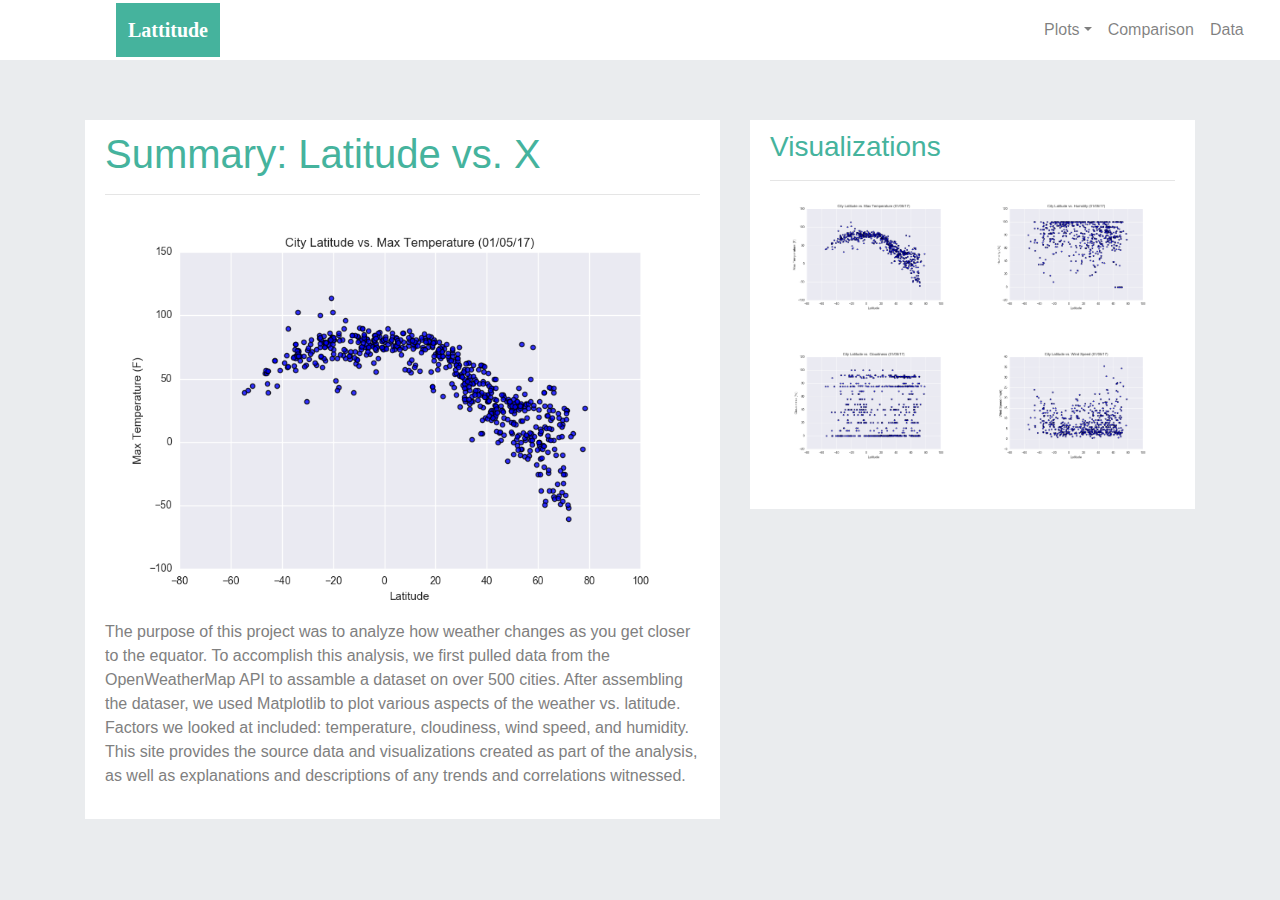
<file: 09-Web/index.html>
<!DOCTYPE html>
<html lang="en">
<head>
    <meta charset="UTF-8">
    <meta name="viewport" content="width=device-width, initial-scale=1.0">
    <meta http-equiv="X-UA-Compatible" content="ie=edge">
    
    <link rel="stylesheet" href="https://stackpath.bootstrapcdn.com/bootstrap/4.3.1/css/bootstrap.min.css" integrity="sha384-ggOyR0iXCbMQv3Xipma34MD+dH/1fQ784/j6cY/iJTQUOhcWr7x9JvoRxT2MZw1T" crossorigin="anonymous">
    <link rel="stylesheet" type="text/css" href="style.css">
    <script src="https://code.jquery.com/jquery-3.3.1.slim.min.js" integrity="sha384-q8i/X+965DzO0rT7abK41JStQIAqVgRVzpbzo5smXKp4YfRvH+8abtTE1Pi6jizo" crossorigin="anonymous"></script>
    <script src="https://cdnjs.cloudflare.com/ajax/libs/popper.js/1.14.7/umd/popper.min.js" integrity="sha384-UO2eT0CpHqdSJQ6hJty5KVphtPhzWj9WO1clHTMGa3JDZwrnQq4sF86dIHNDz0W1" crossorigin="anonymous"></script>
    <script src="https://stackpath.bootstrapcdn.com/bootstrap/4.3.1/js/bootstrap.min.js" integrity="sha384-JjSmVgyd0p3pXB1rRibZUAYoIIy6OrQ6VrjIEaFf/nJGzIxFDsf4x0xIM+B07jRM" crossorigin="anonymous"></script>
    
    <title>Bootstrap Visualization Dashboard</title>
</head>
<body>
    <div class="navigation">
    <nav class="navbar navbar-expand-lg navbar-light">
        <a href="index.html" class="navbar-brand">Lattitude</a>
            <ul class="navbar-nav">
                <li class="nav-item dropdown"></li>
                    <a class="nav-link dropdown-toggle" role="button" data-toggle="dropdown">Plots</a>
                    <div class="dropdown-menu">
                        <a href="max_temperature.html" class="dropdown-item">Max Temperature</a>
                        <a href="humidity.html" class="dropdown-item">Humidity</a>
                        <a href="cloudiness.html" class="dropdown-item">Cloudiness</a>
                        <a href="wind_speed.html" class="dropdown-item">Wind Speed</a>
                    </div>
                <li class="nav-item"><a href="comparision.html" class="nav-link">Comparison</a></li>
                <li class="nav-item"><a href="data.html" class="nav-link">Data</a></li>
            </ul>    
    </nav>
    </div> 

    <div class="container">
            <div class="row">
              <div class="col-lg-7 col-md-12">
                <div class="box">
                  <h1 class="title">Summary: Latitude vs. X</h1>
                  <hr>
                  <img src="Resources/Fig1.png">
                  <p>The purpose of this project was to analyze how weather changes
                     as you get closer to the equator. To accomplish this analysis, we
                     first pulled data from the OpenWeatherMap API to assamble a
                     dataset on over 500 cities.
                     After assembling the dataser, we used Matplotlib to plot various
                     aspects of the weather vs. latitude. Factors we looked at included:
                     temperature, cloudiness, wind speed, and humidity. This site provides the source data and
                     visualizations created as part of the analysis, as well as explanations and descriptions of any
                     trends and correlations witnessed. </p>
                </div>
              </div>
              <div class="col-lg-5 col-md-12">
                
                <div class="box">
                  <h3 class="title">Visualizations</h3>
                  <hr>
                  <div class="container">
                    <div class="row" style="padding-bottom: 30px;">
                      <div class="col-6">
                        <a href="max_temperature.html">
                          <img class="panel" src="Resources/Fig1.png">
                        </a>
                      </div>
                      <div class="col-6">
                        <a href="humidity.html">
                          <img class="panel" src="Resources/Fig2.png">
                        </a>
                      </div>
                    </div>
                    <div class="row" style="padding-bottom: 30px;">
                      <div class="col-6">
                        <a href="cloudiness.html">
                          <img class="panel" src="Resources/Fig3.png">
                        </a>
                      </div>
                      <div class="col-6">
                        <a href="wind_speed.html">
                          <img class="panel" src="Resources/Fig4.png">
                        </a>
                      </div>
                    </div>
                  </div>
                </div>
              </div>
            </div>
          </div>
</body>
</html>
</file>
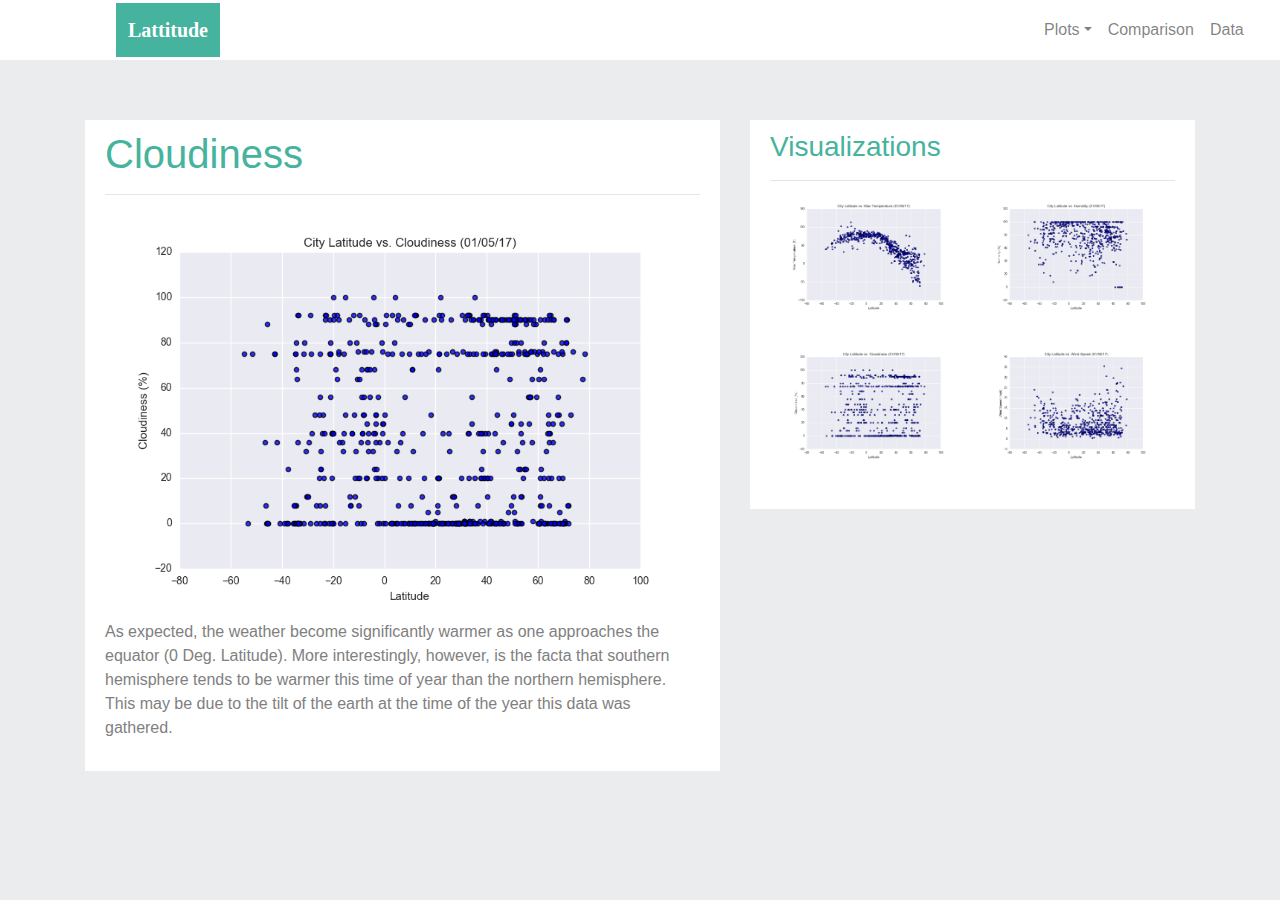
<file: 09-Web/cloudiness.html>
<!DOCTYPE html>
<html lang="en">
<head>
    <meta charset="UTF-8">
    <meta name="viewport" content="width=device-width, initial-scale=1.0">
    <meta http-equiv="X-UA-Compatible" content="ie=edge">
    
    <link rel="stylesheet" href="https://stackpath.bootstrapcdn.com/bootstrap/4.3.1/css/bootstrap.min.css" integrity="sha384-ggOyR0iXCbMQv3Xipma34MD+dH/1fQ784/j6cY/iJTQUOhcWr7x9JvoRxT2MZw1T" crossorigin="anonymous">
    <link rel="stylesheet" type="text/css" href="style.css">
    <script src="https://code.jquery.com/jquery-3.3.1.slim.min.js" integrity="sha384-q8i/X+965DzO0rT7abK41JStQIAqVgRVzpbzo5smXKp4YfRvH+8abtTE1Pi6jizo" crossorigin="anonymous"></script>
    <script src="https://cdnjs.cloudflare.com/ajax/libs/popper.js/1.14.7/umd/popper.min.js" integrity="sha384-UO2eT0CpHqdSJQ6hJty5KVphtPhzWj9WO1clHTMGa3JDZwrnQq4sF86dIHNDz0W1" crossorigin="anonymous"></script>
    <script src="https://stackpath.bootstrapcdn.com/bootstrap/4.3.1/js/bootstrap.min.js" integrity="sha384-JjSmVgyd0p3pXB1rRibZUAYoIIy6OrQ6VrjIEaFf/nJGzIxFDsf4x0xIM+B07jRM" crossorigin="anonymous"></script>
    
    <title>Bootstrap Visualization Dashboard</title>
</head>
<body>
    <div class="navigation">
    <nav class="navbar navbar-expand-lg navbar-light">
        <a href="index.html" class="navbar-brand">Lattitude</a>
            <ul class="navbar-nav">
                <li class="nav-item dropdown"></li>
                    <a class="nav-link dropdown-toggle" role="button" data-toggle="dropdown">Plots</a>
                    <div class="dropdown-menu">
                        <a href="max_temperature.html" class="dropdown-item">Max Temperature</a>
                        <a href="humidity.html" class="dropdown-item">Humidity</a>
                        <a href="cloudiness.html" class="dropdown-item">Cloudiness</a>
                        <a href="wind_speed.html" class="dropdown-item">Wind Speed</a>
                    </div>
                <li class="nav-item"><a href="comparison.html" class="nav-link">Comparison</a></li>
                <li class="nav-item"><a href="data.html" class="nav-link">Data</a></li>
            </ul>    
    </nav>
    </div> 

    <div class="container">
            <div class="row">
              <div class="col-lg-7 col-md-12">
                <div class="box">
                  <h1 class="title">Cloudiness</h1>
                  <hr>
                  <img src="Resources/Fig3.png">
                  <p>As expected, the weather become significantly warmer as one approaches the equator (0 Deg.
                     Latitude). More interestingly, however, is the facta that southern hemisphere tends to be
                     warmer this time of year than the northern hemisphere. This may be due to the tilt of the earth at
                     the time of the year this data was gathered. </p>
                </div>
              </div>
              <div class="col-lg-5 col-md-12">
                
                <div class="box">
                  <h3 class="title">Visualizations</h3>
                  <hr>
                  <div class="container">
                    <div class="row" style="padding-bottom: 30px;">
                      <div class="col-6">
                        <a href="max_temperature.html">
                          <img class="panel" src="Resources/Fig1.png">
                        </a>
                      </div>
                      <div class="col-6">
                        <a href="humidity.html">
                          <img class="panel" src="Resources/Fig2.png">
                        </a>
                      </div>
                    </div>
                    <div class="row" style="padding-bottom: 30px;">
                      <div class="col-6">
                        <a href="cloudiness.html">
                          <img class="panel" src="Resources/Fig3.png">
                        </a>
                      </div>
                      <div class="col-6">
                        <a href="wind_speed.html">
                          <img class="panel" src="Resources/Fig4.png">
                        </a>
                      </div>
                    </div>
                  </div>
                </div>
              </div>
            </div>
          </div>
</body>
</html>
</file>
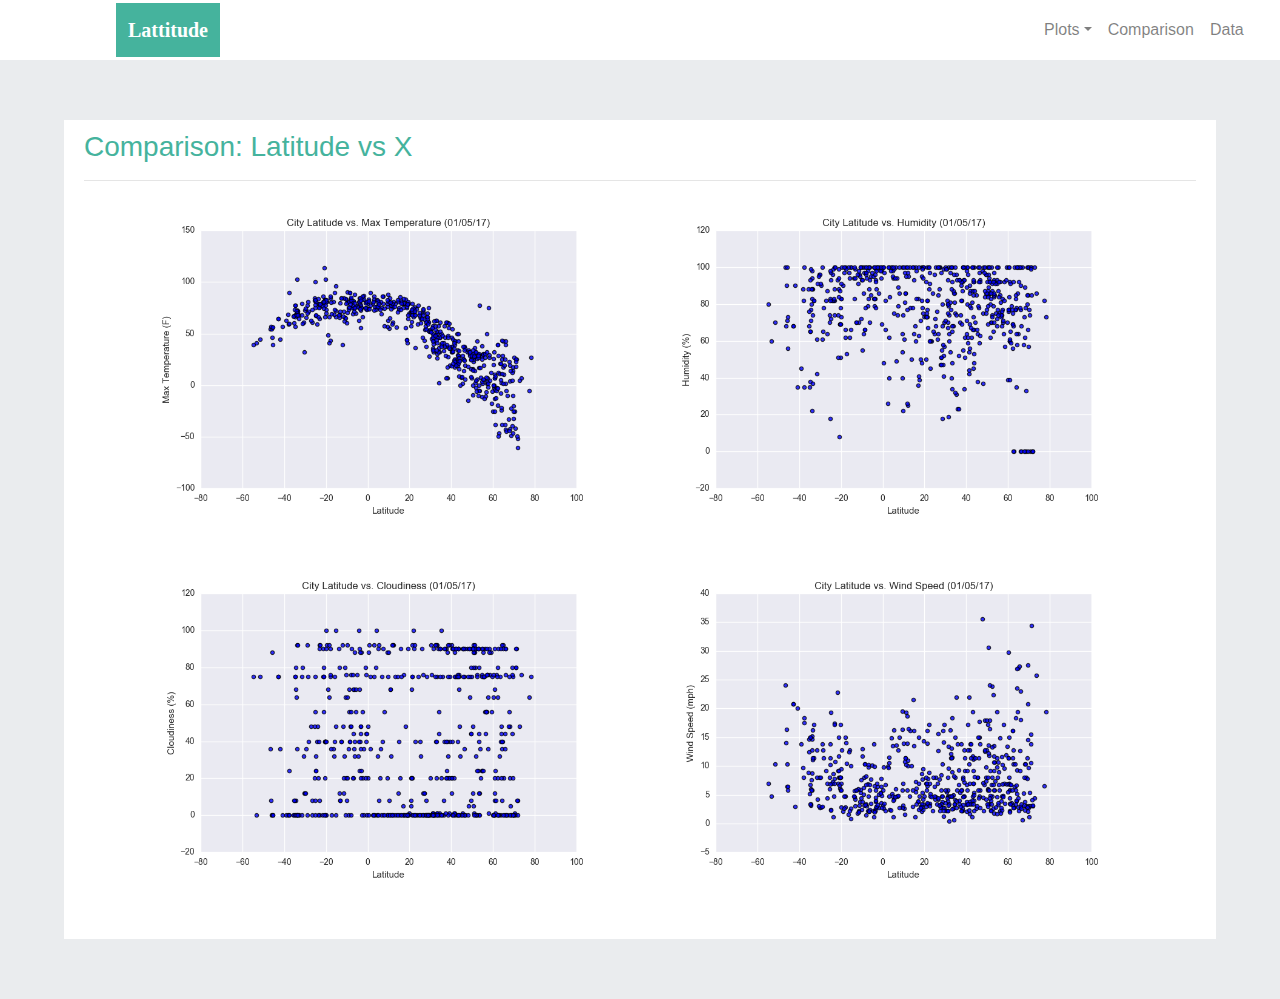
<file: 09-Web/comparision.html>
<!DOCTYPE html>
<html lang="en">
<head>
    <meta charset="UTF-8">
    <meta name="viewport" content="width=device-width, initial-scale=1.0">
    <meta http-equiv="X-UA-Compatible" content="ie=edge">
    
    <link rel="stylesheet" href="https://stackpath.bootstrapcdn.com/bootstrap/4.3.1/css/bootstrap.min.css" integrity="sha384-ggOyR0iXCbMQv3Xipma34MD+dH/1fQ784/j6cY/iJTQUOhcWr7x9JvoRxT2MZw1T" crossorigin="anonymous">
    <link rel="stylesheet" type="text/css" href="style.css">
    <script src="https://code.jquery.com/jquery-3.3.1.slim.min.js" integrity="sha384-q8i/X+965DzO0rT7abK41JStQIAqVgRVzpbzo5smXKp4YfRvH+8abtTE1Pi6jizo" crossorigin="anonymous"></script>
    <script src="https://cdnjs.cloudflare.com/ajax/libs/popper.js/1.14.7/umd/popper.min.js" integrity="sha384-UO2eT0CpHqdSJQ6hJty5KVphtPhzWj9WO1clHTMGa3JDZwrnQq4sF86dIHNDz0W1" crossorigin="anonymous"></script>
    <script src="https://stackpath.bootstrapcdn.com/bootstrap/4.3.1/js/bootstrap.min.js" integrity="sha384-JjSmVgyd0p3pXB1rRibZUAYoIIy6OrQ6VrjIEaFf/nJGzIxFDsf4x0xIM+B07jRM" crossorigin="anonymous"></script>
    
    <title>Bootstrap Visualization Dashboard</title>
</head>
<body>
    <div class="navigation">
    <nav class="navbar navbar-expand-lg navbar-light">
        <a href="index.html" class="navbar-brand">Lattitude</a>
            <ul class="navbar-nav">
                <li class="nav-item dropdown"></li>
                    <a class="nav-link dropdown-toggle" role="button" data-toggle="dropdown">Plots</a>
                    <div class="dropdown-menu">
                        <a href="max_temperature.html" class="dropdown-item">Max Temperature</a>
                        <a href="humidity.html" class="dropdown-item">Humidity</a>
                        <a href="cloudiness.html" class="dropdown-item">Cloudiness</a>
                        <a href="wind_speed.html" class="dropdown-item">Wind Speed</a>
                    </div>
                <li class="nav-item"><a href="comparision.html" class="nav-link">Comparison</a></li>
                <li class="nav-item"><a href="data.html" class="nav-link">Data</a></li>
            </ul>    
    </nav>
    </div> 

    <div class="container1">
        <div class="box">
                  <h3 class="title">Comparison: Latitude vs X</h3>
                  <hr>
                  <div class="container1">
                    <div class="row" style="padding-bottom: 30px;">
                      <div class="col-6">
                        <a href="max_temperature.html">
                          <img class="panel" src="Resources/Fig1.png">
                        </a>
                      </div>
                      <div class="col-6">
                        <a href="humidity.html">
                          <img class="panel" src="Resources/Fig2.png">
                        </a>
                      </div>
                    </div>
                    <div class="row" style="padding-bottom: 30px;">
                      <div class="col-6">
                        <a href="cloudiness.html">
                          <img class="panel" src="Resources/Fig3.png">
                        </a>
                      </div>
                      <div class="col-6">
                        <a href="wind_speed.html">
                          <img class="panel" src="Resources/Fig4.png">
                        </a>
                      </div>
                    </div>
                  </div>
                </div>
              </div>
            </div>
          </div>
        </div>
</body>
</html>
</file>
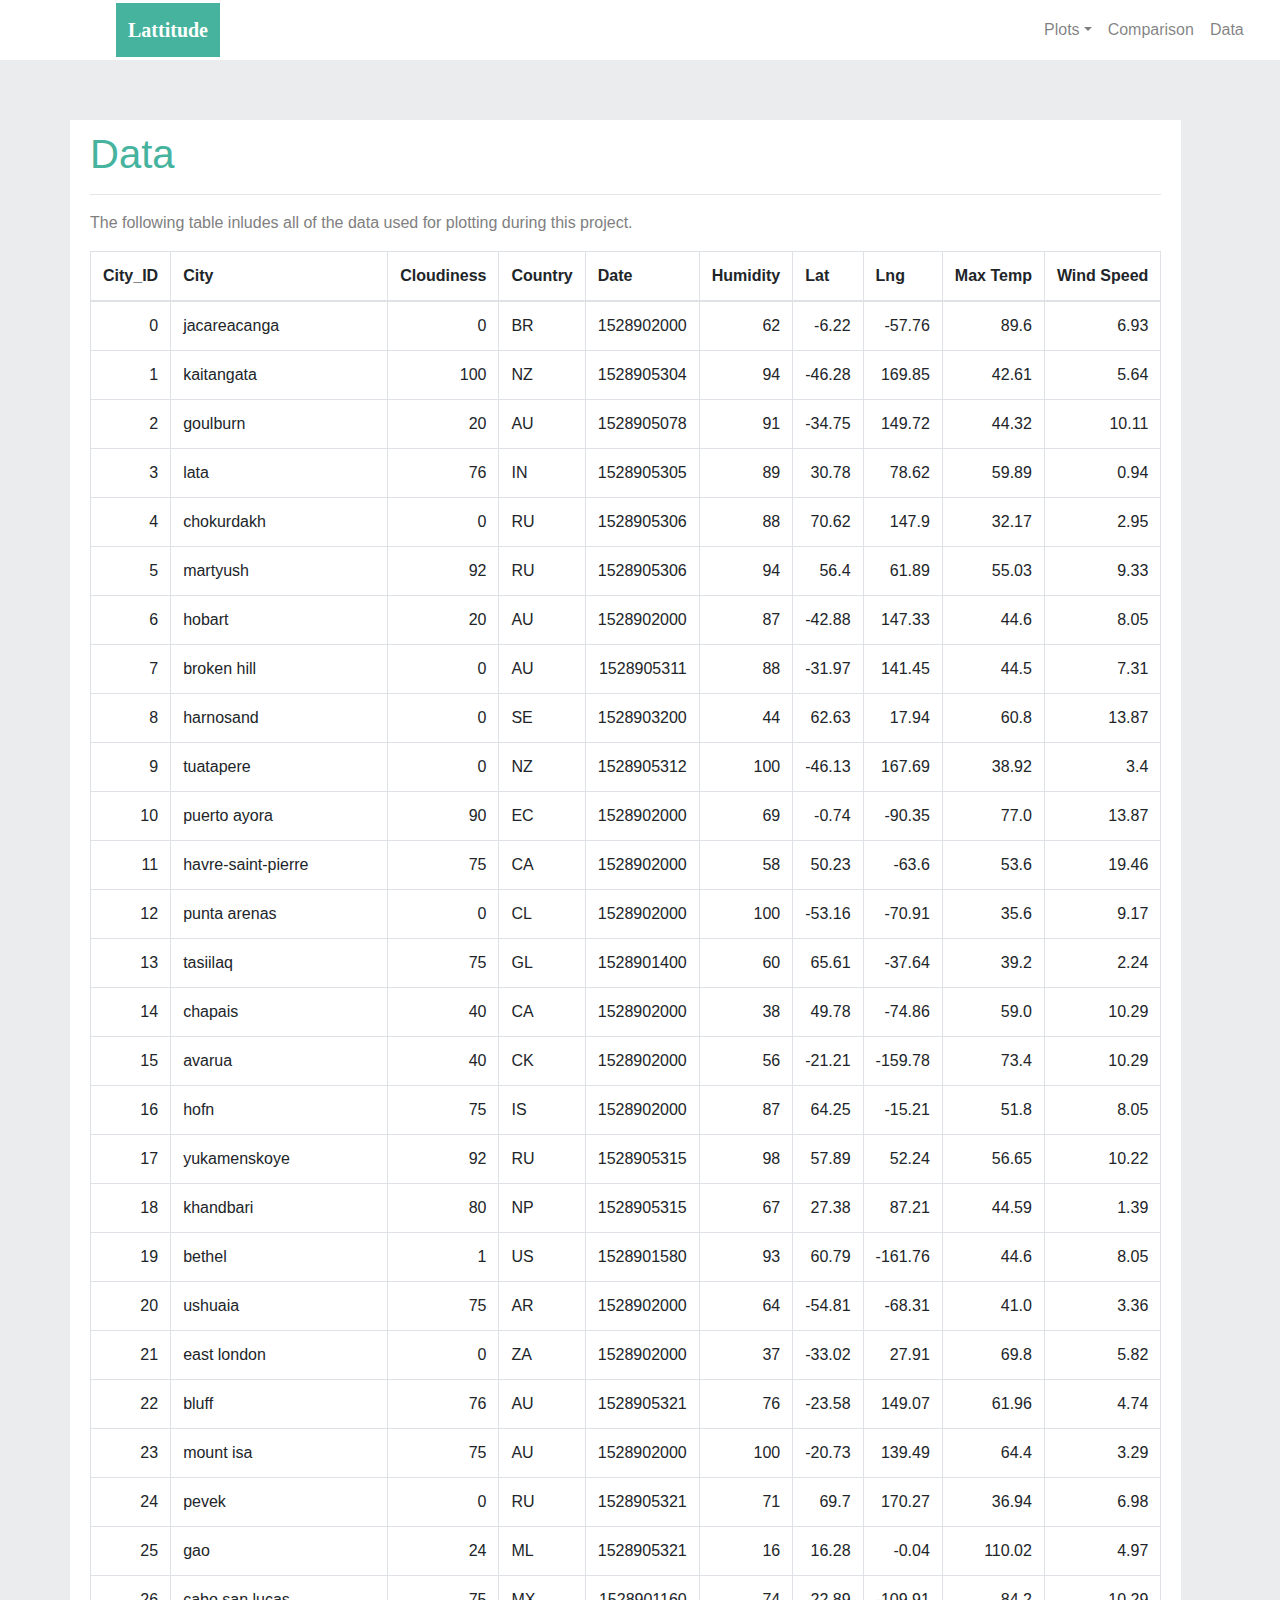
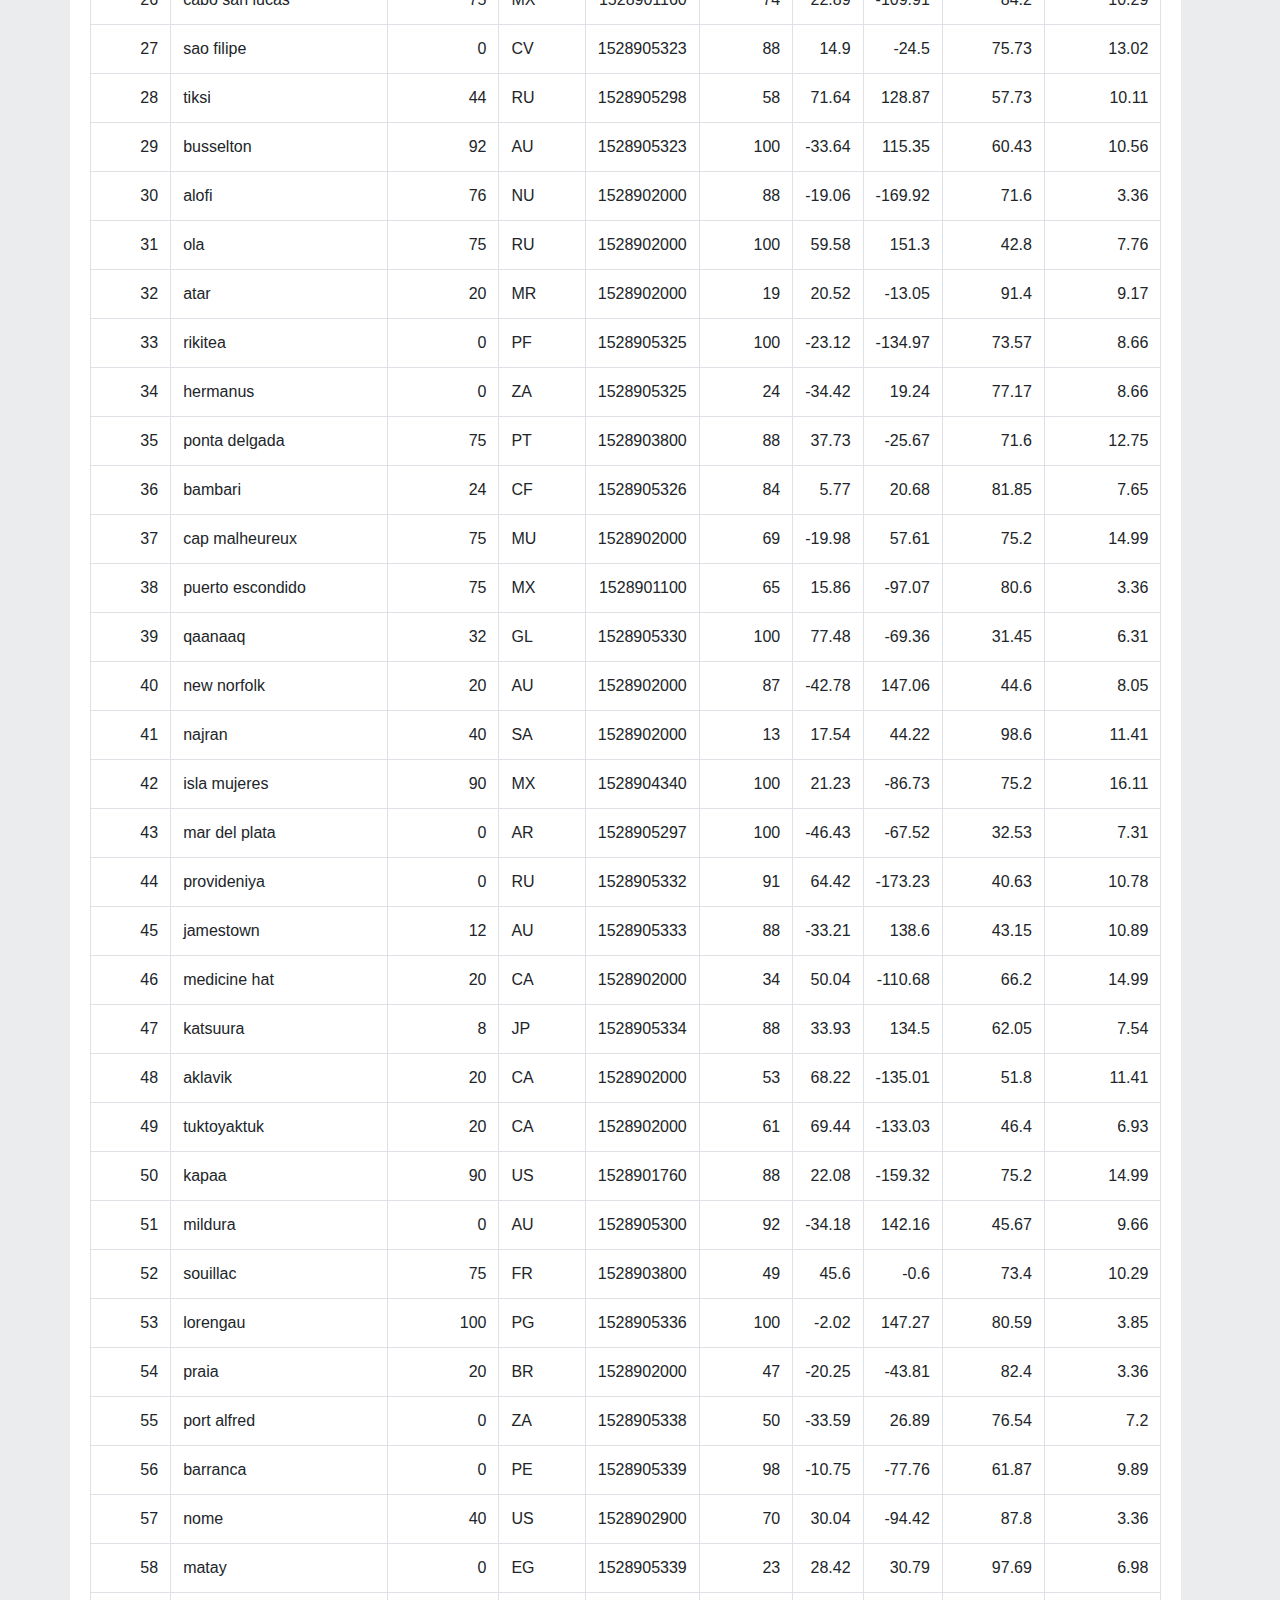
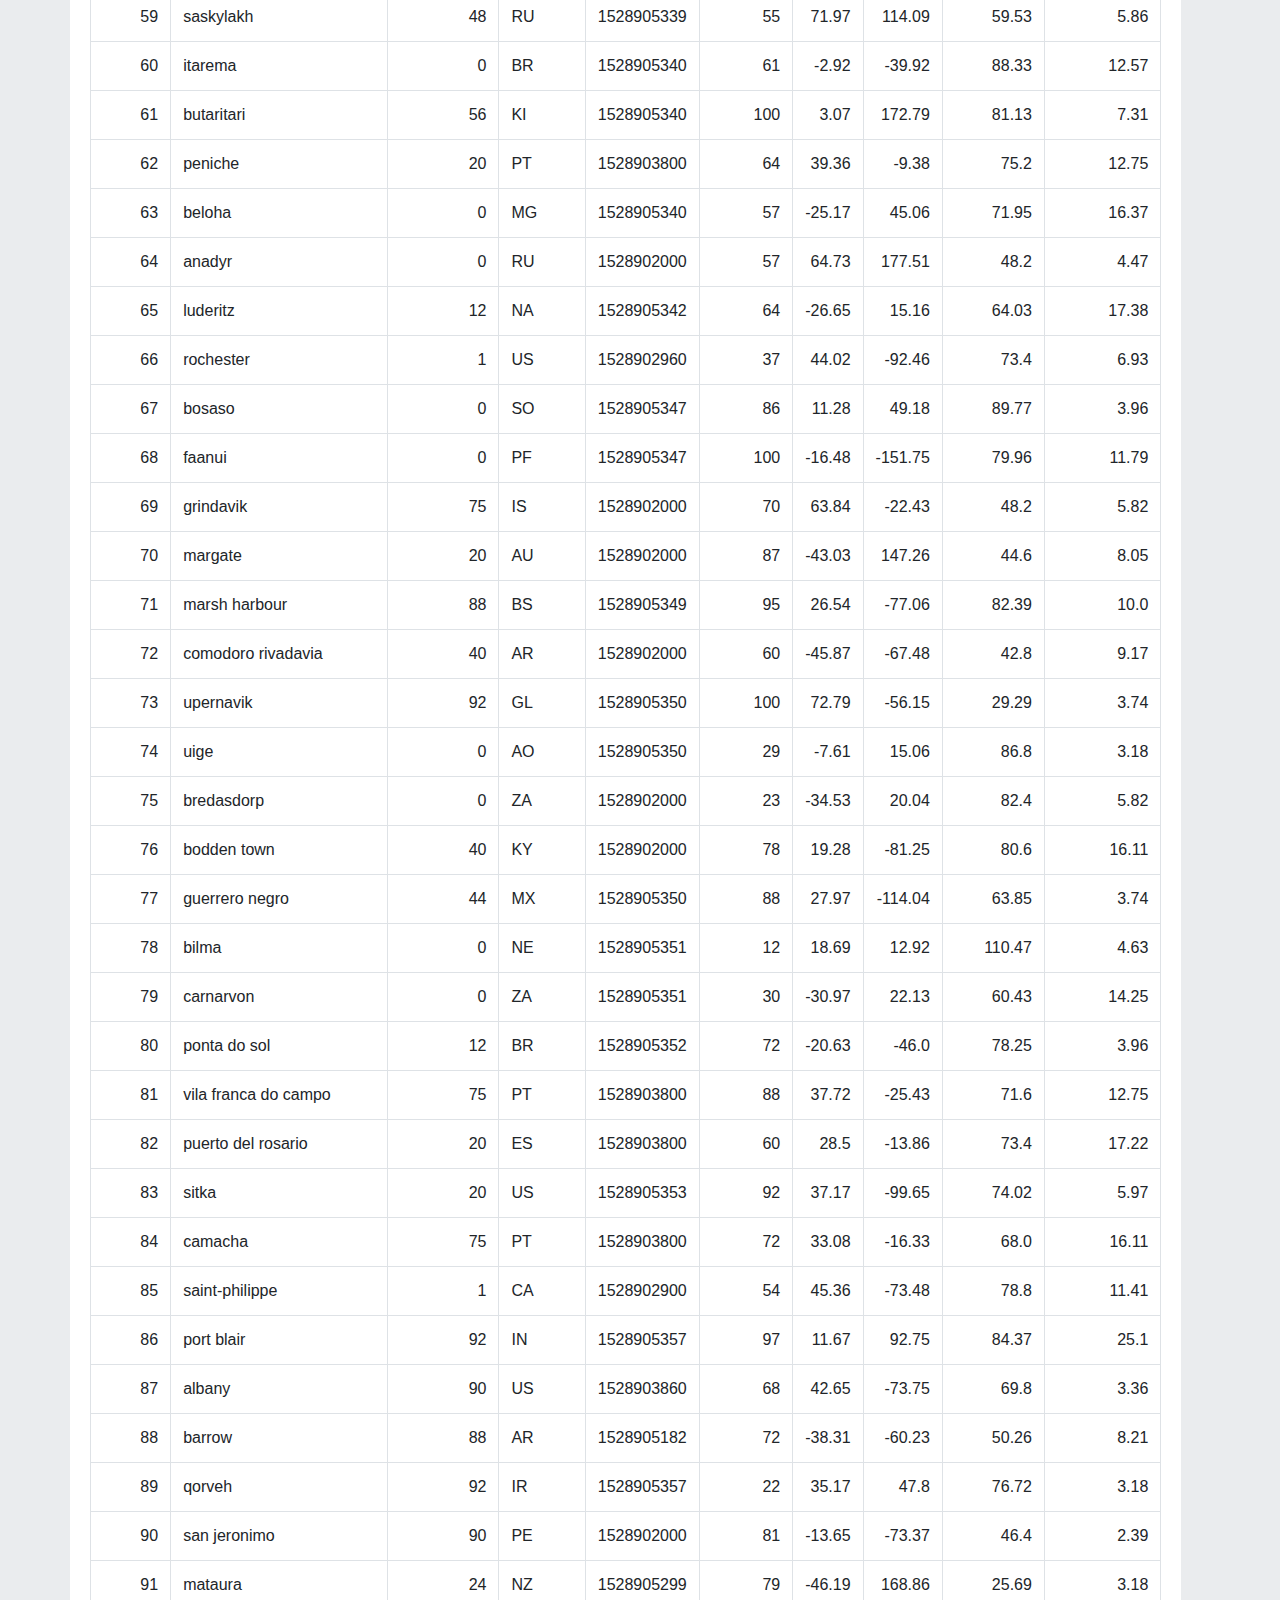
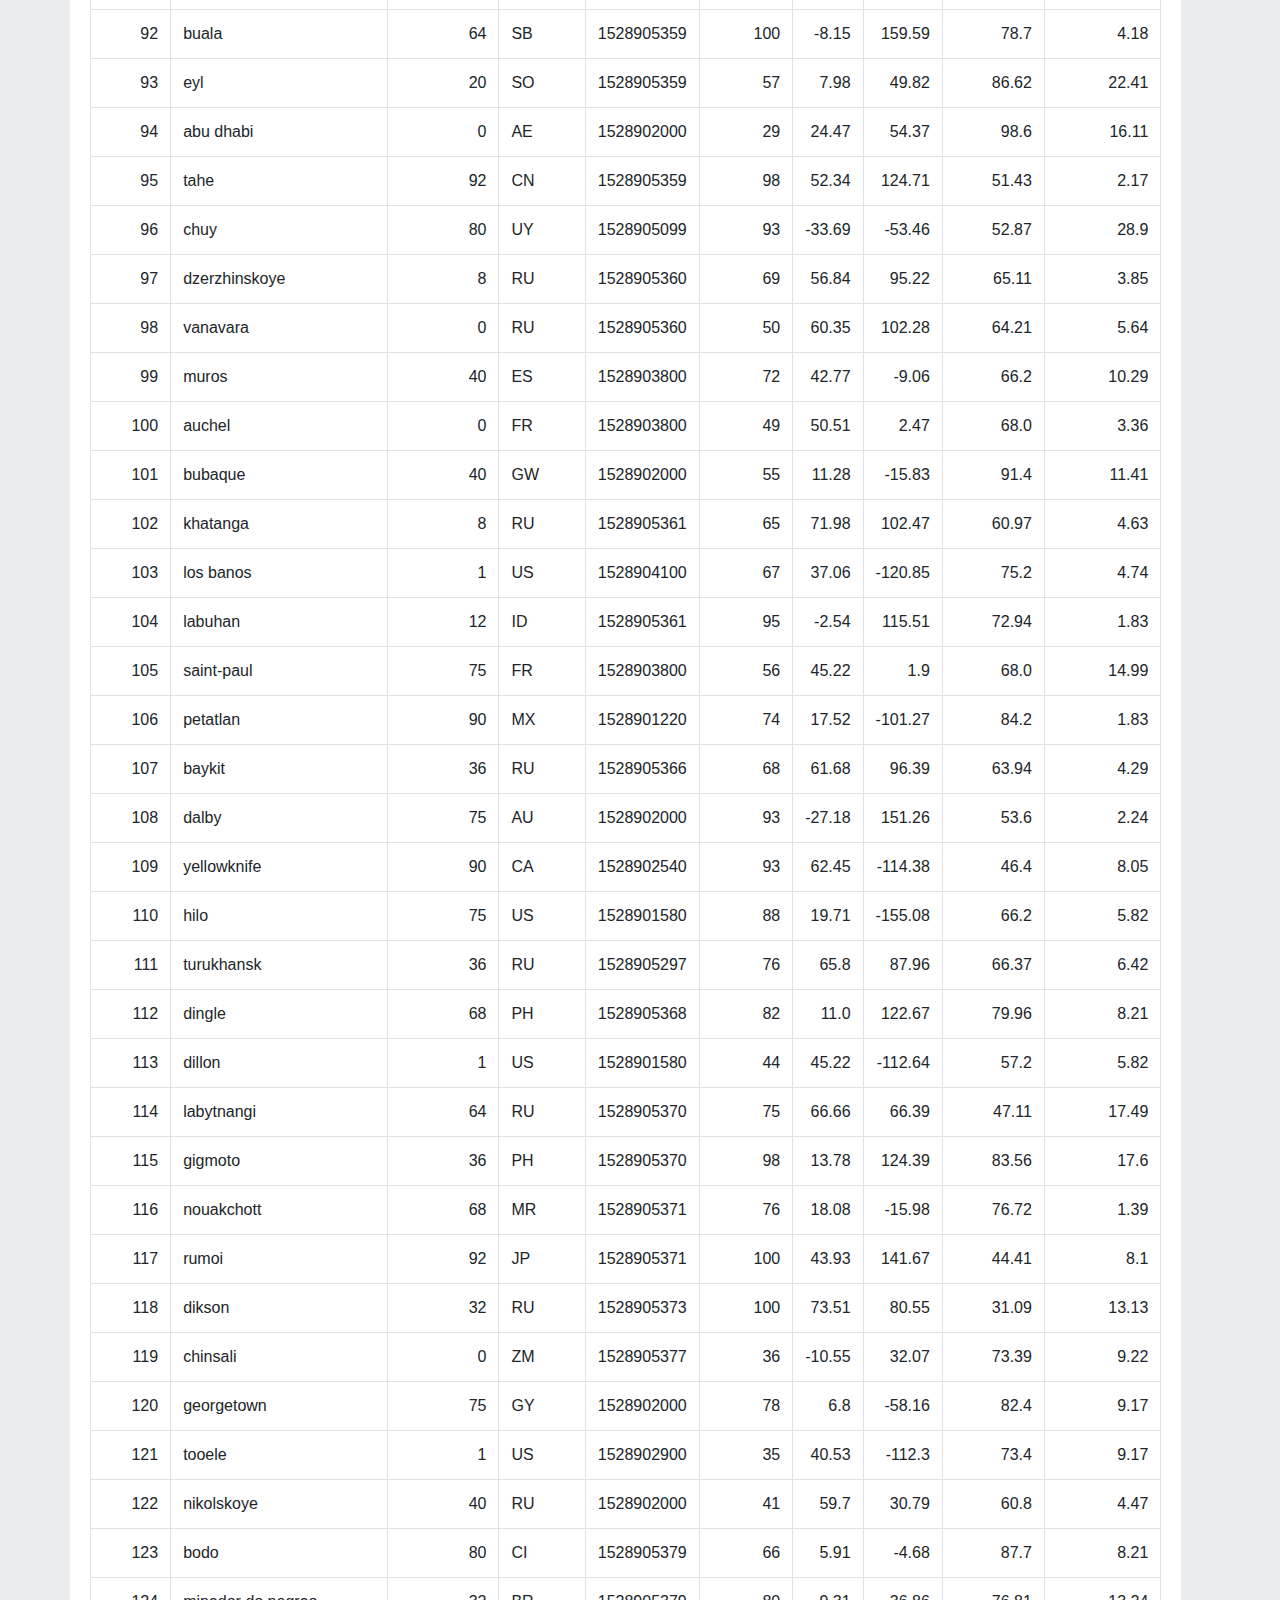
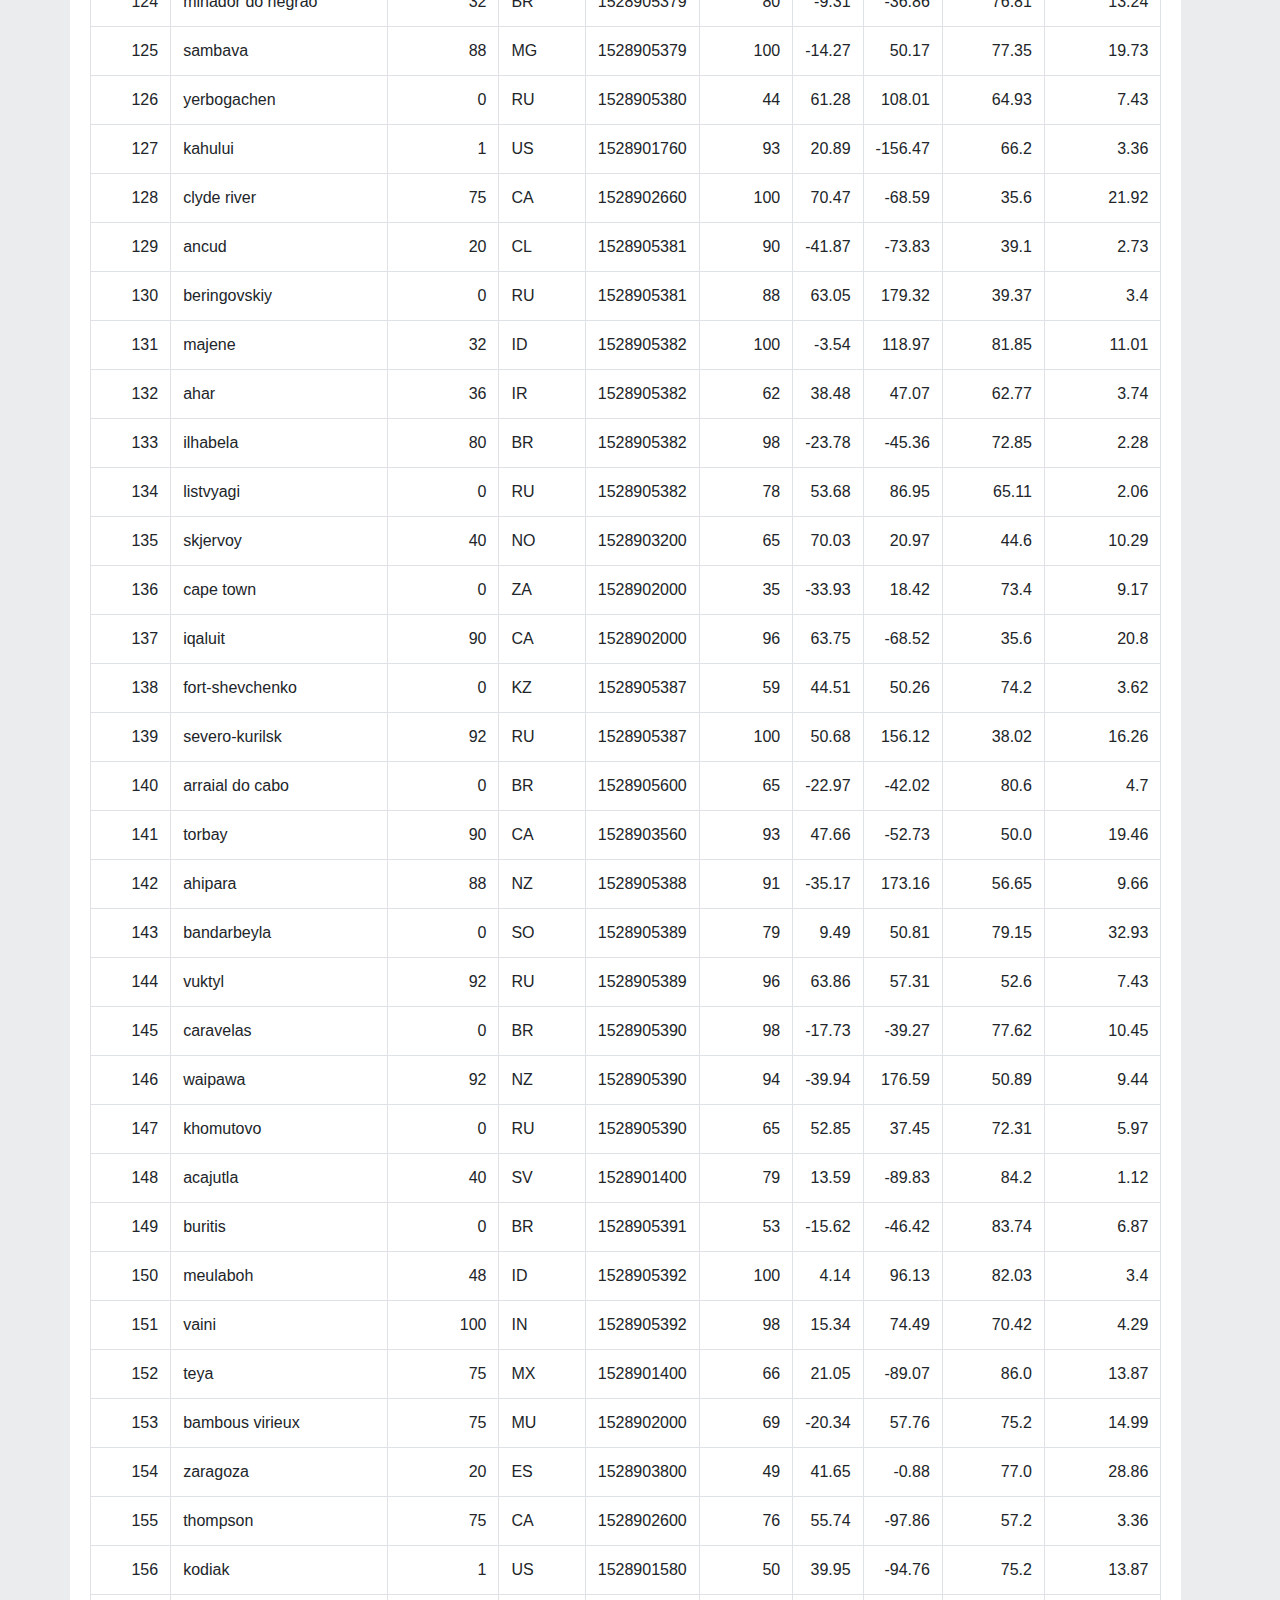
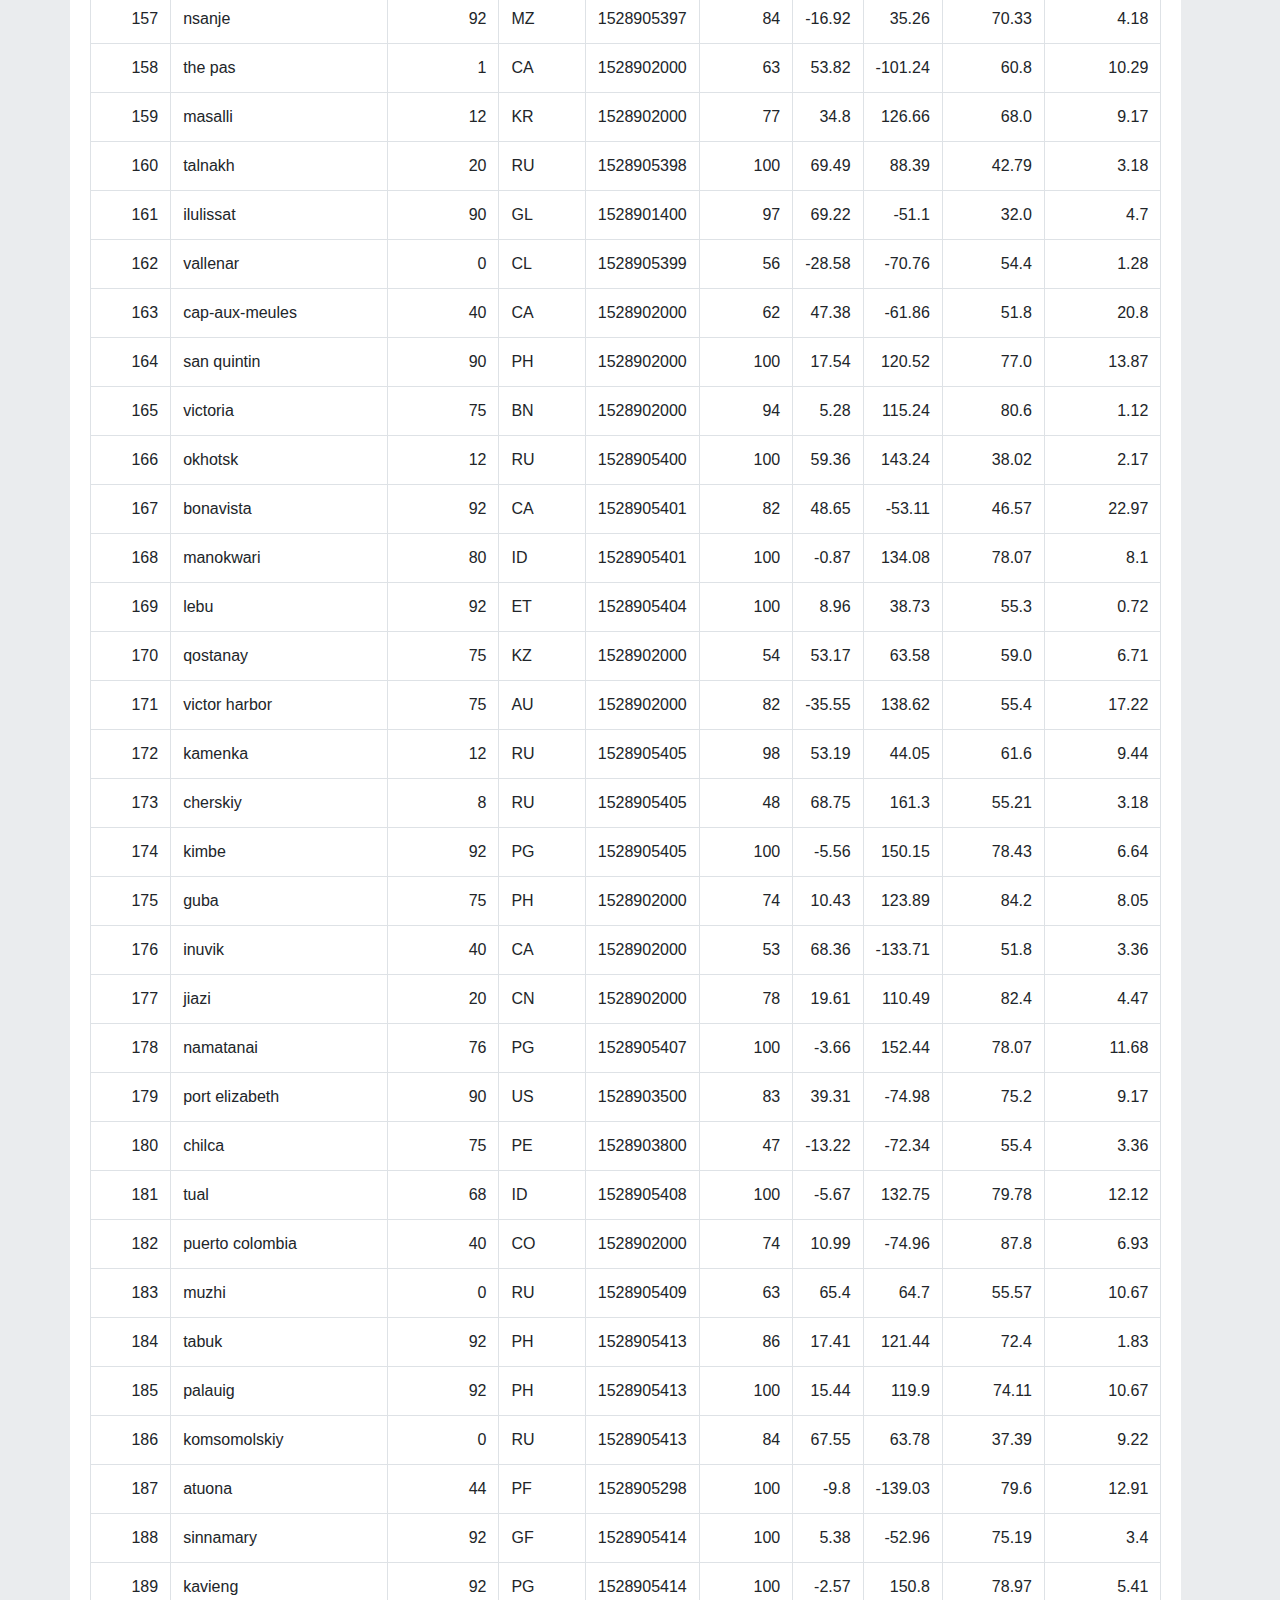
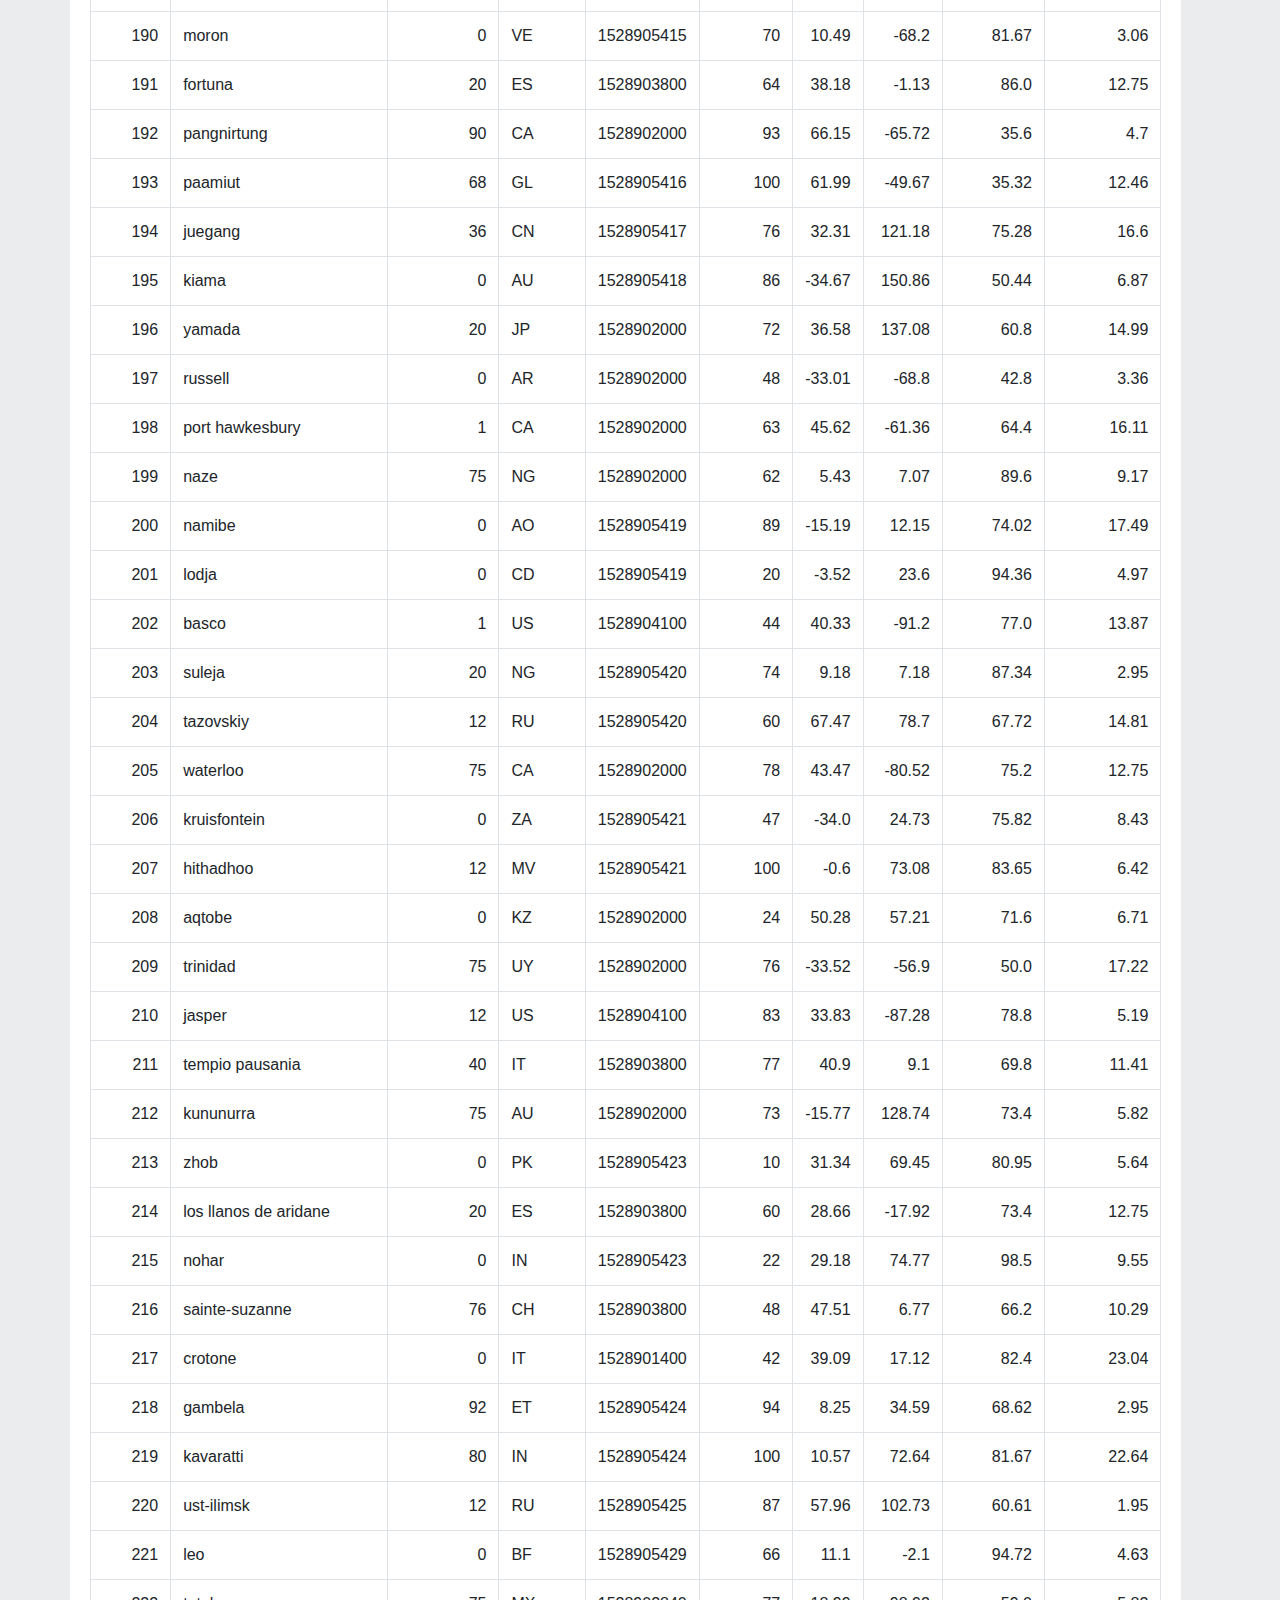
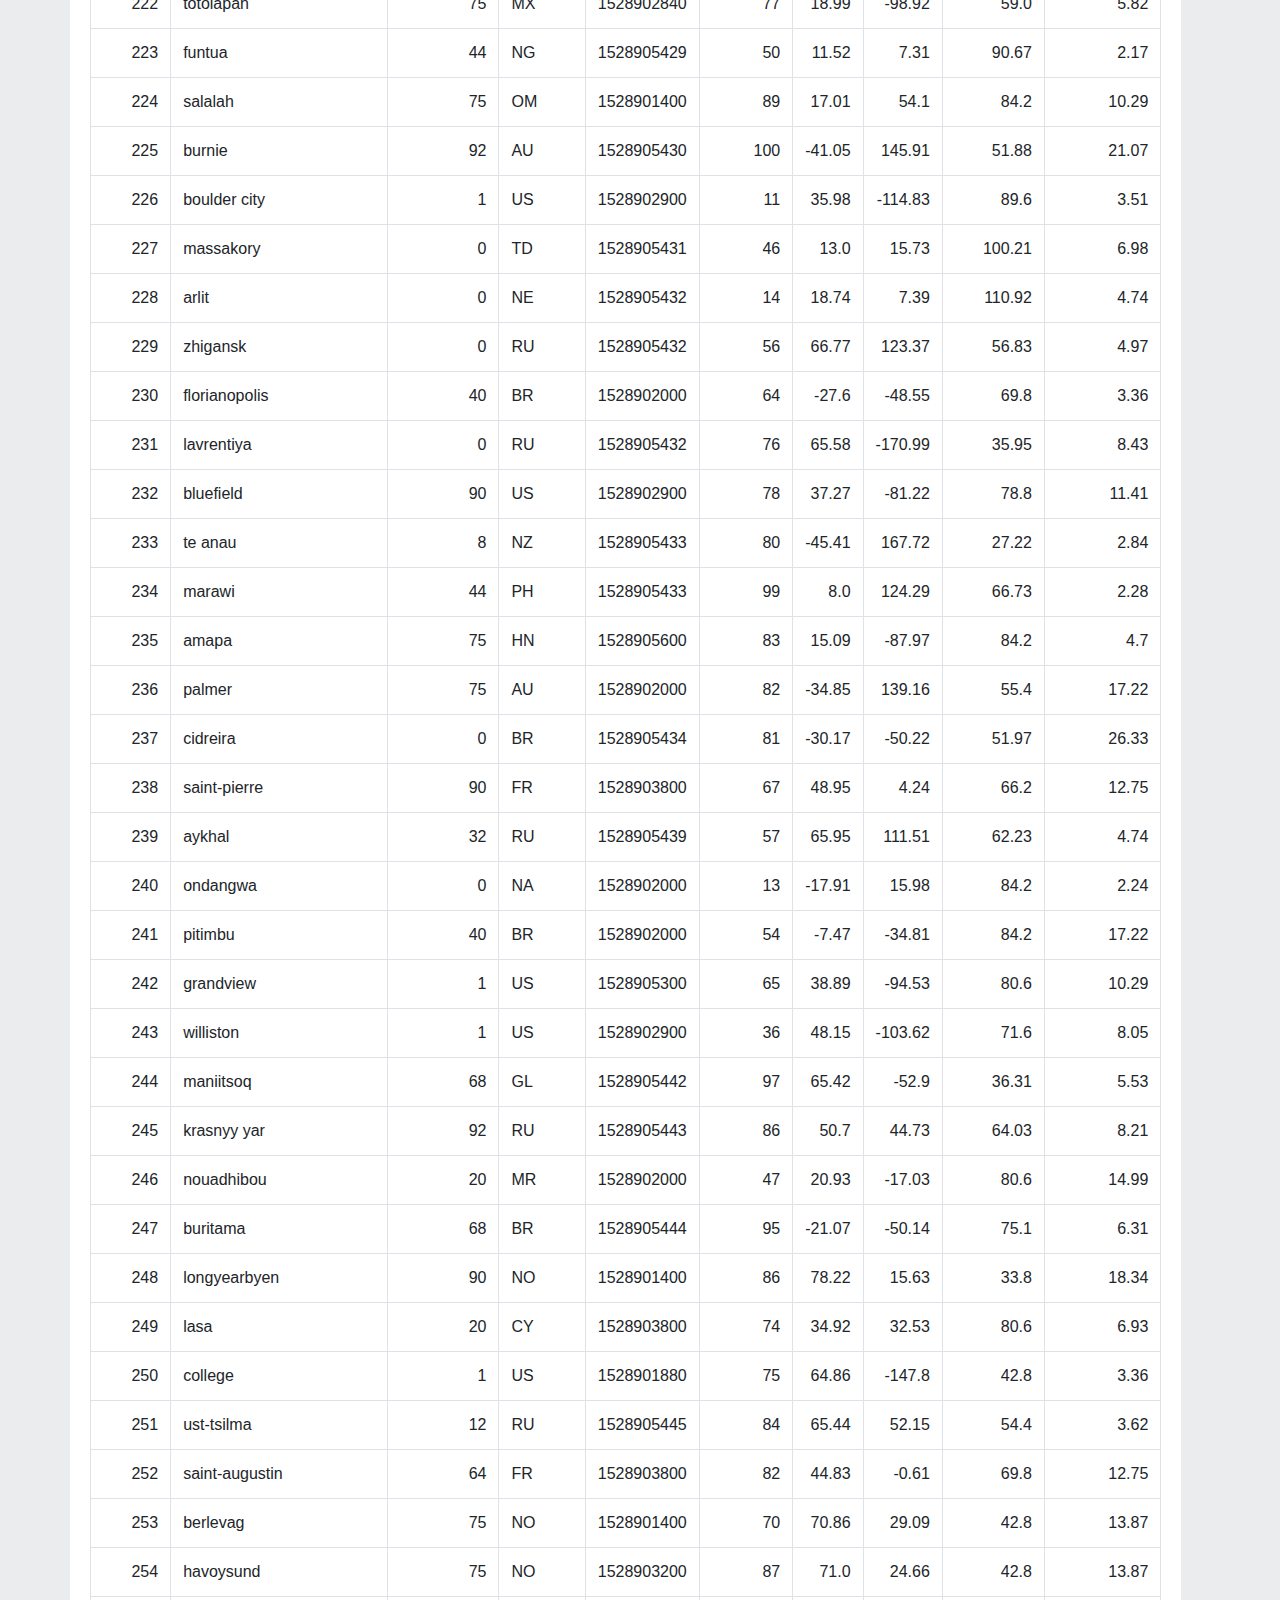
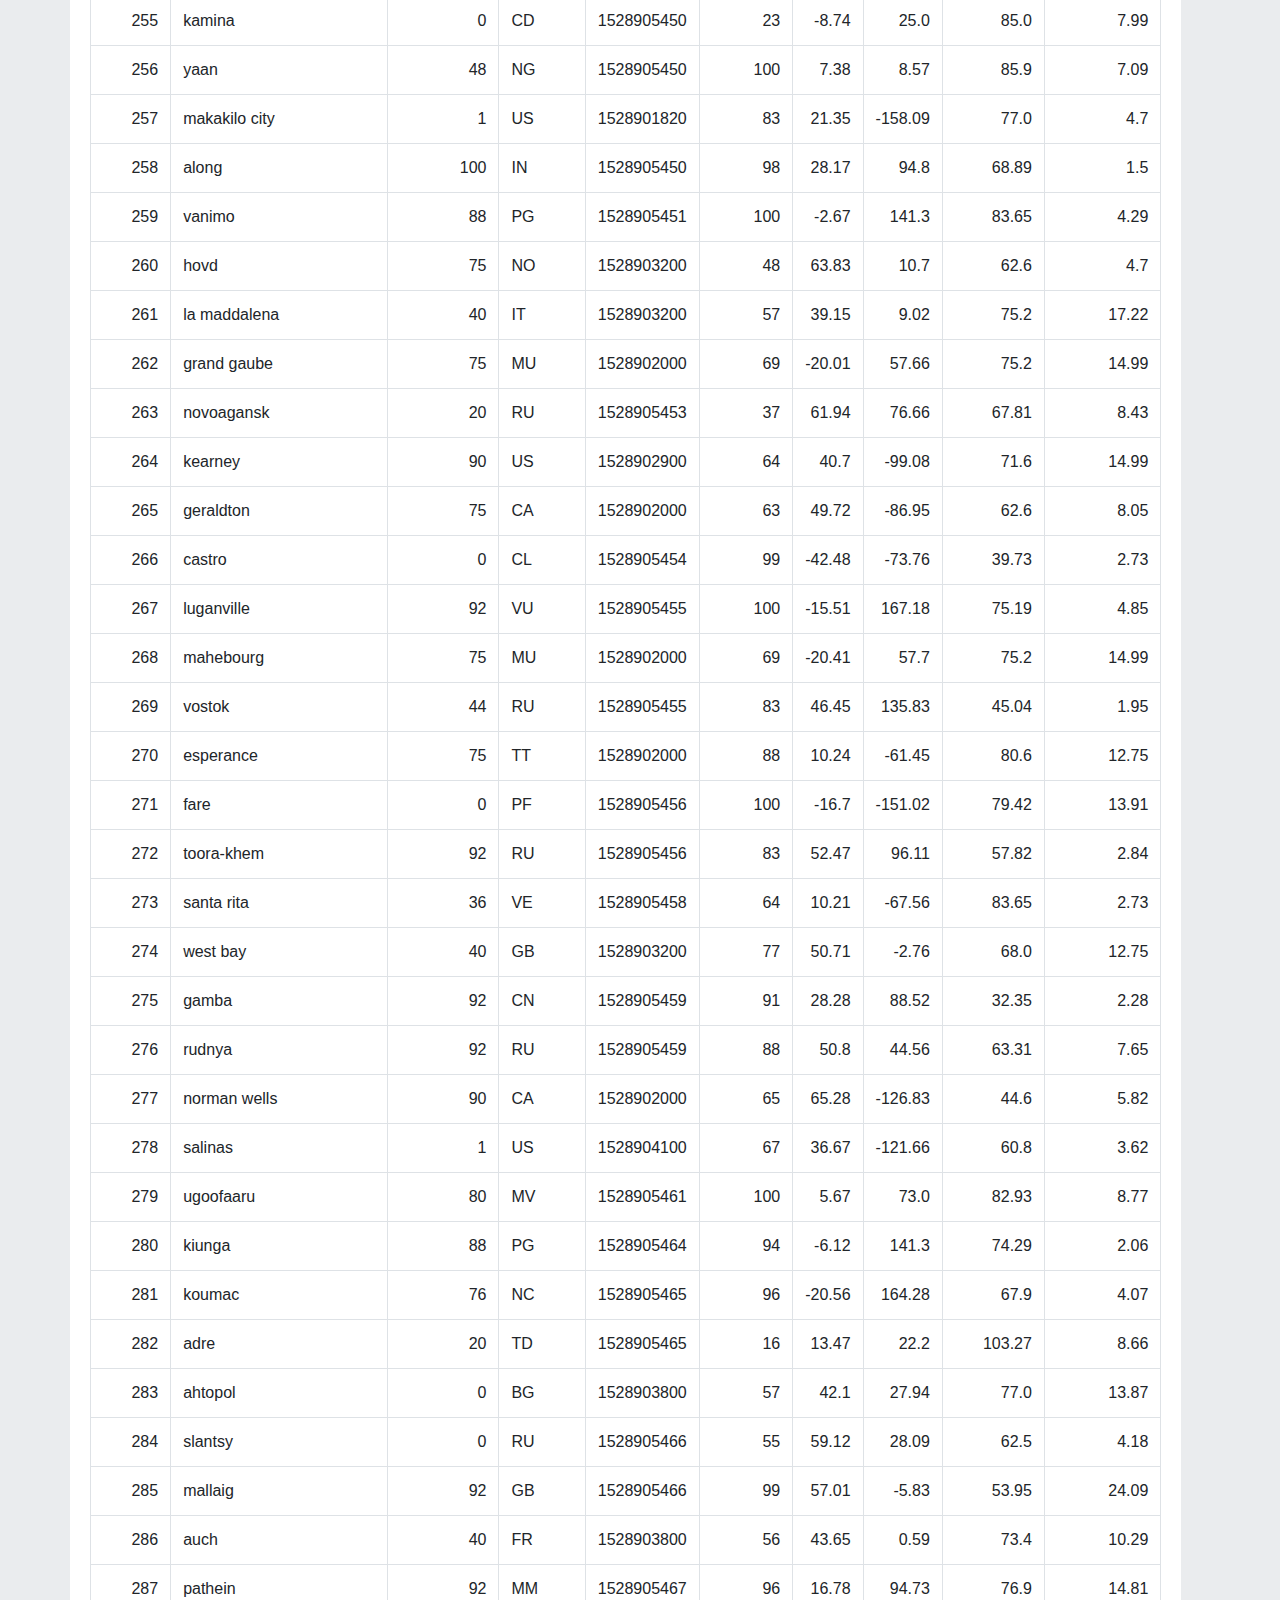
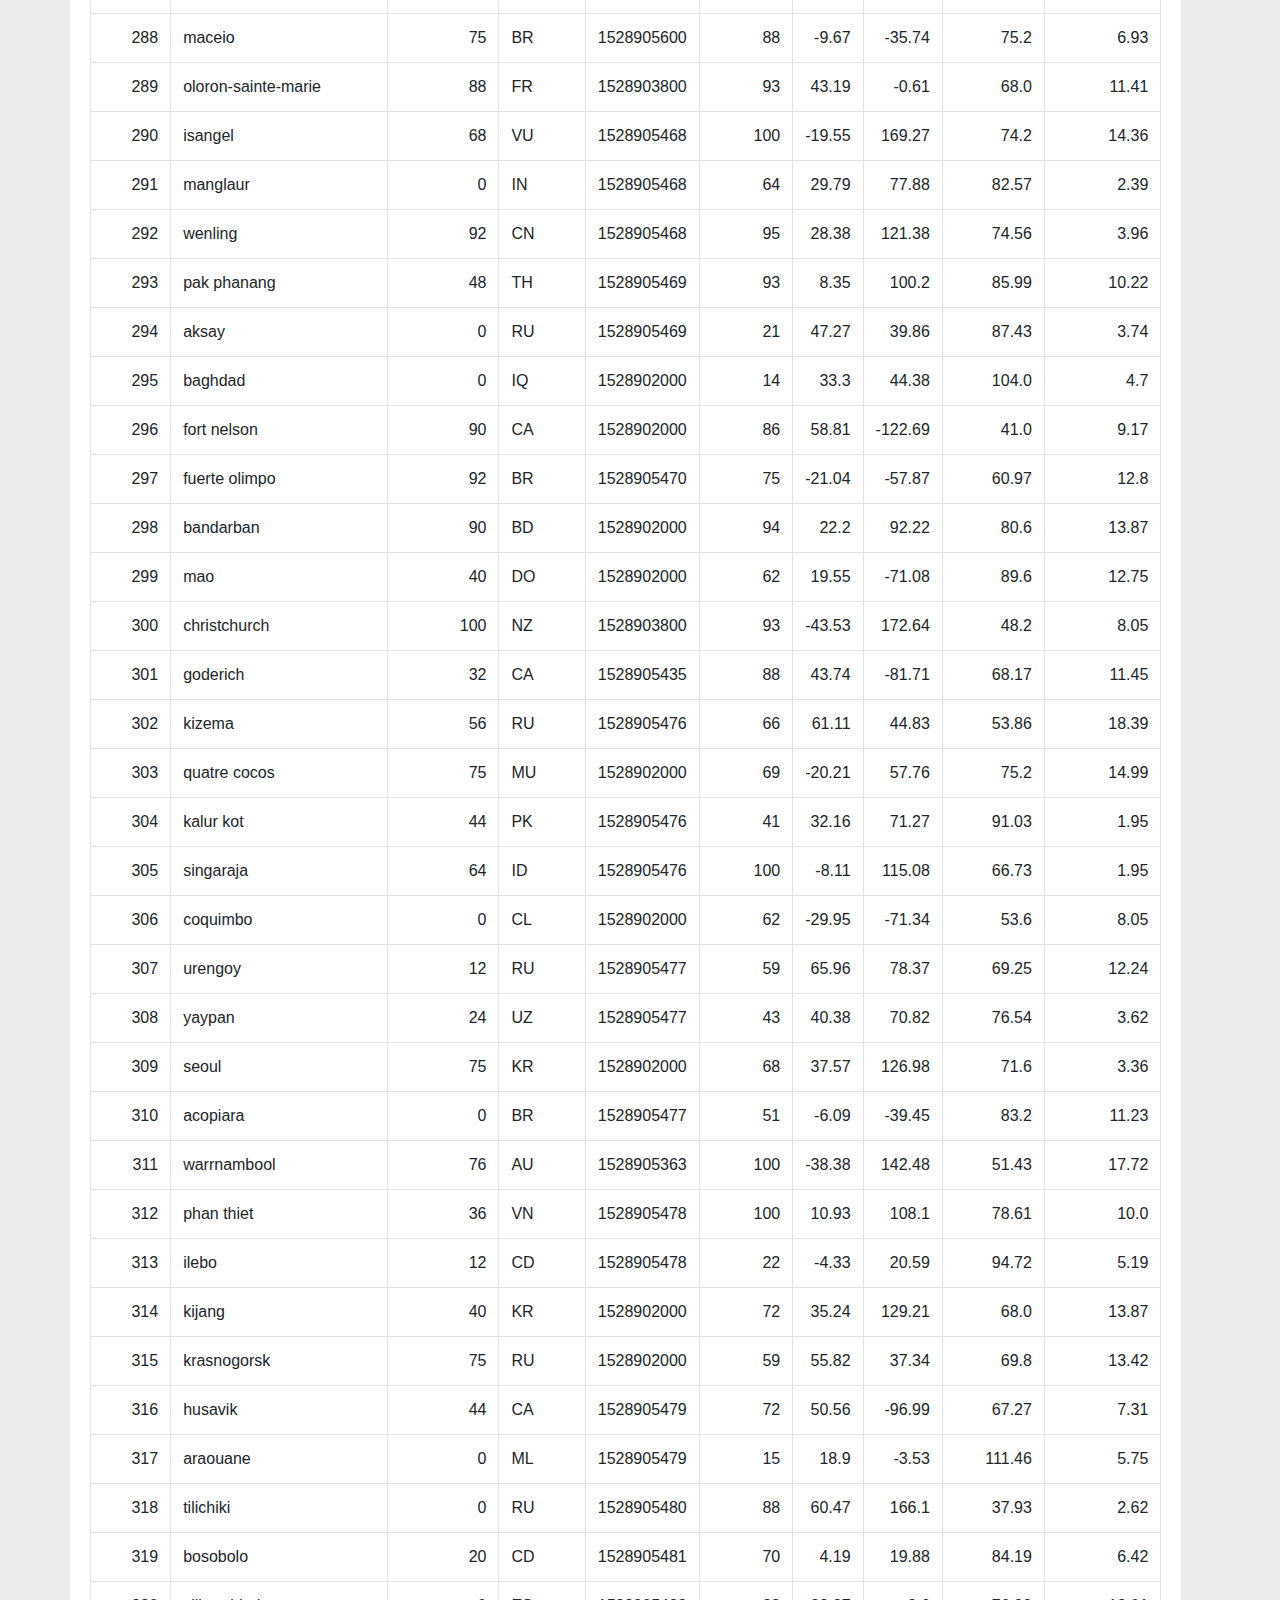
<file: 09-Web/data.html>
<!DOCTYPE html>
<html lang="en">
<head>
    <meta charset="UTF-8">
    <meta name="viewport" content="width=device-width, initial-scale=1.0">
    <meta http-equiv="X-UA-Compatible" content="ie=edge">
    
    <link rel="stylesheet" href="https://stackpath.bootstrapcdn.com/bootstrap/4.3.1/css/bootstrap.min.css" integrity="sha384-ggOyR0iXCbMQv3Xipma34MD+dH/1fQ784/j6cY/iJTQUOhcWr7x9JvoRxT2MZw1T" crossorigin="anonymous">
    <link rel="stylesheet" type="text/css" href="style.css">
    <script src="https://code.jquery.com/jquery-3.3.1.slim.min.js" integrity="sha384-q8i/X+965DzO0rT7abK41JStQIAqVgRVzpbzo5smXKp4YfRvH+8abtTE1Pi6jizo" crossorigin="anonymous"></script>
    <script src="https://cdnjs.cloudflare.com/ajax/libs/popper.js/1.14.7/umd/popper.min.js" integrity="sha384-UO2eT0CpHqdSJQ6hJty5KVphtPhzWj9WO1clHTMGa3JDZwrnQq4sF86dIHNDz0W1" crossorigin="anonymous"></script>
    <script src="https://stackpath.bootstrapcdn.com/bootstrap/4.3.1/js/bootstrap.min.js" integrity="sha384-JjSmVgyd0p3pXB1rRibZUAYoIIy6OrQ6VrjIEaFf/nJGzIxFDsf4x0xIM+B07jRM" crossorigin="anonymous"></script>
    
    <title>Bootstrap Visualization Dashboard</title>
</head>
<body>
    <div class="navigation">
        <nav class="navbar navbar-expand-lg navbar-light">
            <a href="index.html" class="navbar-brand">Lattitude</a>
                <ul class="navbar-nav">
                    <li class="nav-item dropdown"></li>
                        <a class="nav-link dropdown-toggle" role="button" data-toggle="dropdown">Plots</a>
                        <div class="dropdown-menu">
                            <a href="max_temperature.html" class="dropdown-item">Max Temperature</a>
                            <a href="humidity.html" class="dropdown-item">Humidity</a>
                            <a href="cloudiness.html" class="dropdown-item">Cloudiness</a>
                            <a href="wind_speed.html" class="dropdown-item">Wind Speed</a>
                        </div>
                    <li class="nav-item"><a href="comparison.html" class="nav-link">Comparison</a></li>
                    <li class="nav-item"><a href="data.html" class="nav-link">Data</a></li>
                </ul>    
        </nav>
        </div> 
    
        <div class="container">
                <div class="row">
                    <div class="box">
                      <h1 class="title">Data</h1>
                      <hr>
                      <p>The following table inludes all of the data used for plotting during this project.</p>
                    
        <table class="table table-bordered table-hover table-condensed">
                <thead><tr><th title="Field #1">City_ID</th>
                <th title="Field #2">City</th>
                <th title="Field #3">Cloudiness</th>
                <th title="Field #4">Country</th>
                <th title="Field #5">Date</th>
                <th title="Field #6">Humidity</th>
                <th title="Field #7">Lat</th>
                <th title="Field #8">Lng</th>
                <th title="Field #9">Max Temp</th>
                <th title="Field #10">Wind Speed</th>
                </tr></thead>
                <tbody><tr>
                <td align="right">0</td>
                <td>jacareacanga</td>
                <td align="right">0</td>
                <td>BR</td>
                <td align="right">1528902000</td>
                <td align="right">62</td>
                <td align="right">-6.22</td>
                <td align="right">-57.76</td>
                <td align="right">89.6</td>
                <td align="right">6.93</td>
                </tr>
                <tr>
                <td align="right">1</td>
                <td>kaitangata</td>
                <td align="right">100</td>
                <td>NZ</td>
                <td align="right">1528905304</td>
                <td align="right">94</td>
                <td align="right">-46.28</td>
                <td align="right">169.85</td>
                <td align="right">42.61</td>
                <td align="right">5.64</td>
                </tr>
                <tr>
                <td align="right">2</td>
                <td>goulburn</td>
                <td align="right">20</td>
                <td>AU</td>
                <td align="right">1528905078</td>
                <td align="right">91</td>
                <td align="right">-34.75</td>
                <td align="right">149.72</td>
                <td align="right">44.32</td>
                <td align="right">10.11</td>
                </tr>
                <tr>
                <td align="right">3</td>
                <td>lata</td>
                <td align="right">76</td>
                <td>IN</td>
                <td align="right">1528905305</td>
                <td align="right">89</td>
                <td align="right">30.78</td>
                <td align="right">78.62</td>
                <td align="right">59.89</td>
                <td align="right">0.94</td>
                </tr>
                <tr>
                <td align="right">4</td>
                <td>chokurdakh</td>
                <td align="right">0</td>
                <td>RU</td>
                <td align="right">1528905306</td>
                <td align="right">88</td>
                <td align="right">70.62</td>
                <td align="right">147.9</td>
                <td align="right">32.17</td>
                <td align="right">2.95</td>
                </tr>
                <tr>
                <td align="right">5</td>
                <td>martyush</td>
                <td align="right">92</td>
                <td>RU</td>
                <td align="right">1528905306</td>
                <td align="right">94</td>
                <td align="right">56.4</td>
                <td align="right">61.89</td>
                <td align="right">55.03</td>
                <td align="right">9.33</td>
                </tr>
                <tr>
                <td align="right">6</td>
                <td>hobart</td>
                <td align="right">20</td>
                <td>AU</td>
                <td align="right">1528902000</td>
                <td align="right">87</td>
                <td align="right">-42.88</td>
                <td align="right">147.33</td>
                <td align="right">44.6</td>
                <td align="right">8.05</td>
                </tr>
                <tr>
                <td align="right">7</td>
                <td>broken hill</td>
                <td align="right">0</td>
                <td>AU</td>
                <td align="right">1528905311</td>
                <td align="right">88</td>
                <td align="right">-31.97</td>
                <td align="right">141.45</td>
                <td align="right">44.5</td>
                <td align="right">7.31</td>
                </tr>
                <tr>
                <td align="right">8</td>
                <td>harnosand</td>
                <td align="right">0</td>
                <td>SE</td>
                <td align="right">1528903200</td>
                <td align="right">44</td>
                <td align="right">62.63</td>
                <td align="right">17.94</td>
                <td align="right">60.8</td>
                <td align="right">13.87</td>
                </tr>
                <tr>
                <td align="right">9</td>
                <td>tuatapere</td>
                <td align="right">0</td>
                <td>NZ</td>
                <td align="right">1528905312</td>
                <td align="right">100</td>
                <td align="right">-46.13</td>
                <td align="right">167.69</td>
                <td align="right">38.92</td>
                <td align="right">3.4</td>
                </tr>
                <tr>
                <td align="right">10</td>
                <td>puerto ayora</td>
                <td align="right">90</td>
                <td>EC</td>
                <td align="right">1528902000</td>
                <td align="right">69</td>
                <td align="right">-0.74</td>
                <td align="right">-90.35</td>
                <td align="right">77.0</td>
                <td align="right">13.87</td>
                </tr>
                <tr>
                <td align="right">11</td>
                <td>havre-saint-pierre</td>
                <td align="right">75</td>
                <td>CA</td>
                <td align="right">1528902000</td>
                <td align="right">58</td>
                <td align="right">50.23</td>
                <td align="right">-63.6</td>
                <td align="right">53.6</td>
                <td align="right">19.46</td>
                </tr>
                <tr>
                <td align="right">12</td>
                <td>punta arenas</td>
                <td align="right">0</td>
                <td>CL</td>
                <td align="right">1528902000</td>
                <td align="right">100</td>
                <td align="right">-53.16</td>
                <td align="right">-70.91</td>
                <td align="right">35.6</td>
                <td align="right">9.17</td>
                </tr>
                <tr>
                <td align="right">13</td>
                <td>tasiilaq</td>
                <td align="right">75</td>
                <td>GL</td>
                <td align="right">1528901400</td>
                <td align="right">60</td>
                <td align="right">65.61</td>
                <td align="right">-37.64</td>
                <td align="right">39.2</td>
                <td align="right">2.24</td>
                </tr>
                <tr>
                <td align="right">14</td>
                <td>chapais</td>
                <td align="right">40</td>
                <td>CA</td>
                <td align="right">1528902000</td>
                <td align="right">38</td>
                <td align="right">49.78</td>
                <td align="right">-74.86</td>
                <td align="right">59.0</td>
                <td align="right">10.29</td>
                </tr>
                <tr>
                <td align="right">15</td>
                <td>avarua</td>
                <td align="right">40</td>
                <td>CK</td>
                <td align="right">1528902000</td>
                <td align="right">56</td>
                <td align="right">-21.21</td>
                <td align="right">-159.78</td>
                <td align="right">73.4</td>
                <td align="right">10.29</td>
                </tr>
                <tr>
                <td align="right">16</td>
                <td>hofn</td>
                <td align="right">75</td>
                <td>IS</td>
                <td align="right">1528902000</td>
                <td align="right">87</td>
                <td align="right">64.25</td>
                <td align="right">-15.21</td>
                <td align="right">51.8</td>
                <td align="right">8.05</td>
                </tr>
                <tr>
                <td align="right">17</td>
                <td>yukamenskoye</td>
                <td align="right">92</td>
                <td>RU</td>
                <td align="right">1528905315</td>
                <td align="right">98</td>
                <td align="right">57.89</td>
                <td align="right">52.24</td>
                <td align="right">56.65</td>
                <td align="right">10.22</td>
                </tr>
                <tr>
                <td align="right">18</td>
                <td>khandbari</td>
                <td align="right">80</td>
                <td>NP</td>
                <td align="right">1528905315</td>
                <td align="right">67</td>
                <td align="right">27.38</td>
                <td align="right">87.21</td>
                <td align="right">44.59</td>
                <td align="right">1.39</td>
                </tr>
                <tr>
                <td align="right">19</td>
                <td>bethel</td>
                <td align="right">1</td>
                <td>US</td>
                <td align="right">1528901580</td>
                <td align="right">93</td>
                <td align="right">60.79</td>
                <td align="right">-161.76</td>
                <td align="right">44.6</td>
                <td align="right">8.05</td>
                </tr>
                <tr>
                <td align="right">20</td>
                <td>ushuaia</td>
                <td align="right">75</td>
                <td>AR</td>
                <td align="right">1528902000</td>
                <td align="right">64</td>
                <td align="right">-54.81</td>
                <td align="right">-68.31</td>
                <td align="right">41.0</td>
                <td align="right">3.36</td>
                </tr>
                <tr>
                <td align="right">21</td>
                <td>east london</td>
                <td align="right">0</td>
                <td>ZA</td>
                <td align="right">1528902000</td>
                <td align="right">37</td>
                <td align="right">-33.02</td>
                <td align="right">27.91</td>
                <td align="right">69.8</td>
                <td align="right">5.82</td>
                </tr>
                <tr>
                <td align="right">22</td>
                <td>bluff</td>
                <td align="right">76</td>
                <td>AU</td>
                <td align="right">1528905321</td>
                <td align="right">76</td>
                <td align="right">-23.58</td>
                <td align="right">149.07</td>
                <td align="right">61.96</td>
                <td align="right">4.74</td>
                </tr>
                <tr>
                <td align="right">23</td>
                <td>mount isa</td>
                <td align="right">75</td>
                <td>AU</td>
                <td align="right">1528902000</td>
                <td align="right">100</td>
                <td align="right">-20.73</td>
                <td align="right">139.49</td>
                <td align="right">64.4</td>
                <td align="right">3.29</td>
                </tr>
                <tr>
                <td align="right">24</td>
                <td>pevek</td>
                <td align="right">0</td>
                <td>RU</td>
                <td align="right">1528905321</td>
                <td align="right">71</td>
                <td align="right">69.7</td>
                <td align="right">170.27</td>
                <td align="right">36.94</td>
                <td align="right">6.98</td>
                </tr>
                <tr>
                <td align="right">25</td>
                <td>gao</td>
                <td align="right">24</td>
                <td>ML</td>
                <td align="right">1528905321</td>
                <td align="right">16</td>
                <td align="right">16.28</td>
                <td align="right">-0.04</td>
                <td align="right">110.02</td>
                <td align="right">4.97</td>
                </tr>
                <tr>
                <td align="right">26</td>
                <td>cabo san lucas</td>
                <td align="right">75</td>
                <td>MX</td>
                <td align="right">1528901160</td>
                <td align="right">74</td>
                <td align="right">22.89</td>
                <td align="right">-109.91</td>
                <td align="right">84.2</td>
                <td align="right">10.29</td>
                </tr>
                <tr>
                <td align="right">27</td>
                <td>sao filipe</td>
                <td align="right">0</td>
                <td>CV</td>
                <td align="right">1528905323</td>
                <td align="right">88</td>
                <td align="right">14.9</td>
                <td align="right">-24.5</td>
                <td align="right">75.73</td>
                <td align="right">13.02</td>
                </tr>
                <tr>
                <td align="right">28</td>
                <td>tiksi</td>
                <td align="right">44</td>
                <td>RU</td>
                <td align="right">1528905298</td>
                <td align="right">58</td>
                <td align="right">71.64</td>
                <td align="right">128.87</td>
                <td align="right">57.73</td>
                <td align="right">10.11</td>
                </tr>
                <tr>
                <td align="right">29</td>
                <td>busselton</td>
                <td align="right">92</td>
                <td>AU</td>
                <td align="right">1528905323</td>
                <td align="right">100</td>
                <td align="right">-33.64</td>
                <td align="right">115.35</td>
                <td align="right">60.43</td>
                <td align="right">10.56</td>
                </tr>
                <tr>
                <td align="right">30</td>
                <td>alofi</td>
                <td align="right">76</td>
                <td>NU</td>
                <td align="right">1528902000</td>
                <td align="right">88</td>
                <td align="right">-19.06</td>
                <td align="right">-169.92</td>
                <td align="right">71.6</td>
                <td align="right">3.36</td>
                </tr>
                <tr>
                <td align="right">31</td>
                <td>ola</td>
                <td align="right">75</td>
                <td>RU</td>
                <td align="right">1528902000</td>
                <td align="right">100</td>
                <td align="right">59.58</td>
                <td align="right">151.3</td>
                <td align="right">42.8</td>
                <td align="right">7.76</td>
                </tr>
                <tr>
                <td align="right">32</td>
                <td>atar</td>
                <td align="right">20</td>
                <td>MR</td>
                <td align="right">1528902000</td>
                <td align="right">19</td>
                <td align="right">20.52</td>
                <td align="right">-13.05</td>
                <td align="right">91.4</td>
                <td align="right">9.17</td>
                </tr>
                <tr>
                <td align="right">33</td>
                <td>rikitea</td>
                <td align="right">0</td>
                <td>PF</td>
                <td align="right">1528905325</td>
                <td align="right">100</td>
                <td align="right">-23.12</td>
                <td align="right">-134.97</td>
                <td align="right">73.57</td>
                <td align="right">8.66</td>
                </tr>
                <tr>
                <td align="right">34</td>
                <td>hermanus</td>
                <td align="right">0</td>
                <td>ZA</td>
                <td align="right">1528905325</td>
                <td align="right">24</td>
                <td align="right">-34.42</td>
                <td align="right">19.24</td>
                <td align="right">77.17</td>
                <td align="right">8.66</td>
                </tr>
                <tr>
                <td align="right">35</td>
                <td>ponta delgada</td>
                <td align="right">75</td>
                <td>PT</td>
                <td align="right">1528903800</td>
                <td align="right">88</td>
                <td align="right">37.73</td>
                <td align="right">-25.67</td>
                <td align="right">71.6</td>
                <td align="right">12.75</td>
                </tr>
                <tr>
                <td align="right">36</td>
                <td>bambari</td>
                <td align="right">24</td>
                <td>CF</td>
                <td align="right">1528905326</td>
                <td align="right">84</td>
                <td align="right">5.77</td>
                <td align="right">20.68</td>
                <td align="right">81.85</td>
                <td align="right">7.65</td>
                </tr>
                <tr>
                <td align="right">37</td>
                <td>cap malheureux</td>
                <td align="right">75</td>
                <td>MU</td>
                <td align="right">1528902000</td>
                <td align="right">69</td>
                <td align="right">-19.98</td>
                <td align="right">57.61</td>
                <td align="right">75.2</td>
                <td align="right">14.99</td>
                </tr>
                <tr>
                <td align="right">38</td>
                <td>puerto escondido</td>
                <td align="right">75</td>
                <td>MX</td>
                <td align="right">1528901100</td>
                <td align="right">65</td>
                <td align="right">15.86</td>
                <td align="right">-97.07</td>
                <td align="right">80.6</td>
                <td align="right">3.36</td>
                </tr>
                <tr>
                <td align="right">39</td>
                <td>qaanaaq</td>
                <td align="right">32</td>
                <td>GL</td>
                <td align="right">1528905330</td>
                <td align="right">100</td>
                <td align="right">77.48</td>
                <td align="right">-69.36</td>
                <td align="right">31.45</td>
                <td align="right">6.31</td>
                </tr>
                <tr>
                <td align="right">40</td>
                <td>new norfolk</td>
                <td align="right">20</td>
                <td>AU</td>
                <td align="right">1528902000</td>
                <td align="right">87</td>
                <td align="right">-42.78</td>
                <td align="right">147.06</td>
                <td align="right">44.6</td>
                <td align="right">8.05</td>
                </tr>
                <tr>
                <td align="right">41</td>
                <td>najran</td>
                <td align="right">40</td>
                <td>SA</td>
                <td align="right">1528902000</td>
                <td align="right">13</td>
                <td align="right">17.54</td>
                <td align="right">44.22</td>
                <td align="right">98.6</td>
                <td align="right">11.41</td>
                </tr>
                <tr>
                <td align="right">42</td>
                <td>isla mujeres</td>
                <td align="right">90</td>
                <td>MX</td>
                <td align="right">1528904340</td>
                <td align="right">100</td>
                <td align="right">21.23</td>
                <td align="right">-86.73</td>
                <td align="right">75.2</td>
                <td align="right">16.11</td>
                </tr>
                <tr>
                <td align="right">43</td>
                <td>mar del plata</td>
                <td align="right">0</td>
                <td>AR</td>
                <td align="right">1528905297</td>
                <td align="right">100</td>
                <td align="right">-46.43</td>
                <td align="right">-67.52</td>
                <td align="right">32.53</td>
                <td align="right">7.31</td>
                </tr>
                <tr>
                <td align="right">44</td>
                <td>provideniya</td>
                <td align="right">0</td>
                <td>RU</td>
                <td align="right">1528905332</td>
                <td align="right">91</td>
                <td align="right">64.42</td>
                <td align="right">-173.23</td>
                <td align="right">40.63</td>
                <td align="right">10.78</td>
                </tr>
                <tr>
                <td align="right">45</td>
                <td>jamestown</td>
                <td align="right">12</td>
                <td>AU</td>
                <td align="right">1528905333</td>
                <td align="right">88</td>
                <td align="right">-33.21</td>
                <td align="right">138.6</td>
                <td align="right">43.15</td>
                <td align="right">10.89</td>
                </tr>
                <tr>
                <td align="right">46</td>
                <td>medicine hat</td>
                <td align="right">20</td>
                <td>CA</td>
                <td align="right">1528902000</td>
                <td align="right">34</td>
                <td align="right">50.04</td>
                <td align="right">-110.68</td>
                <td align="right">66.2</td>
                <td align="right">14.99</td>
                </tr>
                <tr>
                <td align="right">47</td>
                <td>katsuura</td>
                <td align="right">8</td>
                <td>JP</td>
                <td align="right">1528905334</td>
                <td align="right">88</td>
                <td align="right">33.93</td>
                <td align="right">134.5</td>
                <td align="right">62.05</td>
                <td align="right">7.54</td>
                </tr>
                <tr>
                <td align="right">48</td>
                <td>aklavik</td>
                <td align="right">20</td>
                <td>CA</td>
                <td align="right">1528902000</td>
                <td align="right">53</td>
                <td align="right">68.22</td>
                <td align="right">-135.01</td>
                <td align="right">51.8</td>
                <td align="right">11.41</td>
                </tr>
                <tr>
                <td align="right">49</td>
                <td>tuktoyaktuk</td>
                <td align="right">20</td>
                <td>CA</td>
                <td align="right">1528902000</td>
                <td align="right">61</td>
                <td align="right">69.44</td>
                <td align="right">-133.03</td>
                <td align="right">46.4</td>
                <td align="right">6.93</td>
                </tr>
                <tr>
                <td align="right">50</td>
                <td>kapaa</td>
                <td align="right">90</td>
                <td>US</td>
                <td align="right">1528901760</td>
                <td align="right">88</td>
                <td align="right">22.08</td>
                <td align="right">-159.32</td>
                <td align="right">75.2</td>
                <td align="right">14.99</td>
                </tr>
                <tr>
                <td align="right">51</td>
                <td>mildura</td>
                <td align="right">0</td>
                <td>AU</td>
                <td align="right">1528905300</td>
                <td align="right">92</td>
                <td align="right">-34.18</td>
                <td align="right">142.16</td>
                <td align="right">45.67</td>
                <td align="right">9.66</td>
                </tr>
                <tr>
                <td align="right">52</td>
                <td>souillac</td>
                <td align="right">75</td>
                <td>FR</td>
                <td align="right">1528903800</td>
                <td align="right">49</td>
                <td align="right">45.6</td>
                <td align="right">-0.6</td>
                <td align="right">73.4</td>
                <td align="right">10.29</td>
                </tr>
                <tr>
                <td align="right">53</td>
                <td>lorengau</td>
                <td align="right">100</td>
                <td>PG</td>
                <td align="right">1528905336</td>
                <td align="right">100</td>
                <td align="right">-2.02</td>
                <td align="right">147.27</td>
                <td align="right">80.59</td>
                <td align="right">3.85</td>
                </tr>
                <tr>
                <td align="right">54</td>
                <td>praia</td>
                <td align="right">20</td>
                <td>BR</td>
                <td align="right">1528902000</td>
                <td align="right">47</td>
                <td align="right">-20.25</td>
                <td align="right">-43.81</td>
                <td align="right">82.4</td>
                <td align="right">3.36</td>
                </tr>
                <tr>
                <td align="right">55</td>
                <td>port alfred</td>
                <td align="right">0</td>
                <td>ZA</td>
                <td align="right">1528905338</td>
                <td align="right">50</td>
                <td align="right">-33.59</td>
                <td align="right">26.89</td>
                <td align="right">76.54</td>
                <td align="right">7.2</td>
                </tr>
                <tr>
                <td align="right">56</td>
                <td>barranca</td>
                <td align="right">0</td>
                <td>PE</td>
                <td align="right">1528905339</td>
                <td align="right">98</td>
                <td align="right">-10.75</td>
                <td align="right">-77.76</td>
                <td align="right">61.87</td>
                <td align="right">9.89</td>
                </tr>
                <tr>
                <td align="right">57</td>
                <td>nome</td>
                <td align="right">40</td>
                <td>US</td>
                <td align="right">1528902900</td>
                <td align="right">70</td>
                <td align="right">30.04</td>
                <td align="right">-94.42</td>
                <td align="right">87.8</td>
                <td align="right">3.36</td>
                </tr>
                <tr>
                <td align="right">58</td>
                <td>matay</td>
                <td align="right">0</td>
                <td>EG</td>
                <td align="right">1528905339</td>
                <td align="right">23</td>
                <td align="right">28.42</td>
                <td align="right">30.79</td>
                <td align="right">97.69</td>
                <td align="right">6.98</td>
                </tr>
                <tr>
                <td align="right">59</td>
                <td>saskylakh</td>
                <td align="right">48</td>
                <td>RU</td>
                <td align="right">1528905339</td>
                <td align="right">55</td>
                <td align="right">71.97</td>
                <td align="right">114.09</td>
                <td align="right">59.53</td>
                <td align="right">5.86</td>
                </tr>
                <tr>
                <td align="right">60</td>
                <td>itarema</td>
                <td align="right">0</td>
                <td>BR</td>
                <td align="right">1528905340</td>
                <td align="right">61</td>
                <td align="right">-2.92</td>
                <td align="right">-39.92</td>
                <td align="right">88.33</td>
                <td align="right">12.57</td>
                </tr>
                <tr>
                <td align="right">61</td>
                <td>butaritari</td>
                <td align="right">56</td>
                <td>KI</td>
                <td align="right">1528905340</td>
                <td align="right">100</td>
                <td align="right">3.07</td>
                <td align="right">172.79</td>
                <td align="right">81.13</td>
                <td align="right">7.31</td>
                </tr>
                <tr>
                <td align="right">62</td>
                <td>peniche</td>
                <td align="right">20</td>
                <td>PT</td>
                <td align="right">1528903800</td>
                <td align="right">64</td>
                <td align="right">39.36</td>
                <td align="right">-9.38</td>
                <td align="right">75.2</td>
                <td align="right">12.75</td>
                </tr>
                <tr>
                <td align="right">63</td>
                <td>beloha</td>
                <td align="right">0</td>
                <td>MG</td>
                <td align="right">1528905340</td>
                <td align="right">57</td>
                <td align="right">-25.17</td>
                <td align="right">45.06</td>
                <td align="right">71.95</td>
                <td align="right">16.37</td>
                </tr>
                <tr>
                <td align="right">64</td>
                <td>anadyr</td>
                <td align="right">0</td>
                <td>RU</td>
                <td align="right">1528902000</td>
                <td align="right">57</td>
                <td align="right">64.73</td>
                <td align="right">177.51</td>
                <td align="right">48.2</td>
                <td align="right">4.47</td>
                </tr>
                <tr>
                <td align="right">65</td>
                <td>luderitz</td>
                <td align="right">12</td>
                <td>NA</td>
                <td align="right">1528905342</td>
                <td align="right">64</td>
                <td align="right">-26.65</td>
                <td align="right">15.16</td>
                <td align="right">64.03</td>
                <td align="right">17.38</td>
                </tr>
                <tr>
                <td align="right">66</td>
                <td>rochester</td>
                <td align="right">1</td>
                <td>US</td>
                <td align="right">1528902960</td>
                <td align="right">37</td>
                <td align="right">44.02</td>
                <td align="right">-92.46</td>
                <td align="right">73.4</td>
                <td align="right">6.93</td>
                </tr>
                <tr>
                <td align="right">67</td>
                <td>bosaso</td>
                <td align="right">0</td>
                <td>SO</td>
                <td align="right">1528905347</td>
                <td align="right">86</td>
                <td align="right">11.28</td>
                <td align="right">49.18</td>
                <td align="right">89.77</td>
                <td align="right">3.96</td>
                </tr>
                <tr>
                <td align="right">68</td>
                <td>faanui</td>
                <td align="right">0</td>
                <td>PF</td>
                <td align="right">1528905347</td>
                <td align="right">100</td>
                <td align="right">-16.48</td>
                <td align="right">-151.75</td>
                <td align="right">79.96</td>
                <td align="right">11.79</td>
                </tr>
                <tr>
                <td align="right">69</td>
                <td>grindavik</td>
                <td align="right">75</td>
                <td>IS</td>
                <td align="right">1528902000</td>
                <td align="right">70</td>
                <td align="right">63.84</td>
                <td align="right">-22.43</td>
                <td align="right">48.2</td>
                <td align="right">5.82</td>
                </tr>
                <tr>
                <td align="right">70</td>
                <td>margate</td>
                <td align="right">20</td>
                <td>AU</td>
                <td align="right">1528902000</td>
                <td align="right">87</td>
                <td align="right">-43.03</td>
                <td align="right">147.26</td>
                <td align="right">44.6</td>
                <td align="right">8.05</td>
                </tr>
                <tr>
                <td align="right">71</td>
                <td>marsh harbour</td>
                <td align="right">88</td>
                <td>BS</td>
                <td align="right">1528905349</td>
                <td align="right">95</td>
                <td align="right">26.54</td>
                <td align="right">-77.06</td>
                <td align="right">82.39</td>
                <td align="right">10.0</td>
                </tr>
                <tr>
                <td align="right">72</td>
                <td>comodoro rivadavia</td>
                <td align="right">40</td>
                <td>AR</td>
                <td align="right">1528902000</td>
                <td align="right">60</td>
                <td align="right">-45.87</td>
                <td align="right">-67.48</td>
                <td align="right">42.8</td>
                <td align="right">9.17</td>
                </tr>
                <tr>
                <td align="right">73</td>
                <td>upernavik</td>
                <td align="right">92</td>
                <td>GL</td>
                <td align="right">1528905350</td>
                <td align="right">100</td>
                <td align="right">72.79</td>
                <td align="right">-56.15</td>
                <td align="right">29.29</td>
                <td align="right">3.74</td>
                </tr>
                <tr>
                <td align="right">74</td>
                <td>uige</td>
                <td align="right">0</td>
                <td>AO</td>
                <td align="right">1528905350</td>
                <td align="right">29</td>
                <td align="right">-7.61</td>
                <td align="right">15.06</td>
                <td align="right">86.8</td>
                <td align="right">3.18</td>
                </tr>
                <tr>
                <td align="right">75</td>
                <td>bredasdorp</td>
                <td align="right">0</td>
                <td>ZA</td>
                <td align="right">1528902000</td>
                <td align="right">23</td>
                <td align="right">-34.53</td>
                <td align="right">20.04</td>
                <td align="right">82.4</td>
                <td align="right">5.82</td>
                </tr>
                <tr>
                <td align="right">76</td>
                <td>bodden town</td>
                <td align="right">40</td>
                <td>KY</td>
                <td align="right">1528902000</td>
                <td align="right">78</td>
                <td align="right">19.28</td>
                <td align="right">-81.25</td>
                <td align="right">80.6</td>
                <td align="right">16.11</td>
                </tr>
                <tr>
                <td align="right">77</td>
                <td>guerrero negro</td>
                <td align="right">44</td>
                <td>MX</td>
                <td align="right">1528905350</td>
                <td align="right">88</td>
                <td align="right">27.97</td>
                <td align="right">-114.04</td>
                <td align="right">63.85</td>
                <td align="right">3.74</td>
                </tr>
                <tr>
                <td align="right">78</td>
                <td>bilma</td>
                <td align="right">0</td>
                <td>NE</td>
                <td align="right">1528905351</td>
                <td align="right">12</td>
                <td align="right">18.69</td>
                <td align="right">12.92</td>
                <td align="right">110.47</td>
                <td align="right">4.63</td>
                </tr>
                <tr>
                <td align="right">79</td>
                <td>carnarvon</td>
                <td align="right">0</td>
                <td>ZA</td>
                <td align="right">1528905351</td>
                <td align="right">30</td>
                <td align="right">-30.97</td>
                <td align="right">22.13</td>
                <td align="right">60.43</td>
                <td align="right">14.25</td>
                </tr>
                <tr>
                <td align="right">80</td>
                <td>ponta do sol</td>
                <td align="right">12</td>
                <td>BR</td>
                <td align="right">1528905352</td>
                <td align="right">72</td>
                <td align="right">-20.63</td>
                <td align="right">-46.0</td>
                <td align="right">78.25</td>
                <td align="right">3.96</td>
                </tr>
                <tr>
                <td align="right">81</td>
                <td>vila franca do campo</td>
                <td align="right">75</td>
                <td>PT</td>
                <td align="right">1528903800</td>
                <td align="right">88</td>
                <td align="right">37.72</td>
                <td align="right">-25.43</td>
                <td align="right">71.6</td>
                <td align="right">12.75</td>
                </tr>
                <tr>
                <td align="right">82</td>
                <td>puerto del rosario</td>
                <td align="right">20</td>
                <td>ES</td>
                <td align="right">1528903800</td>
                <td align="right">60</td>
                <td align="right">28.5</td>
                <td align="right">-13.86</td>
                <td align="right">73.4</td>
                <td align="right">17.22</td>
                </tr>
                <tr>
                <td align="right">83</td>
                <td>sitka</td>
                <td align="right">20</td>
                <td>US</td>
                <td align="right">1528905353</td>
                <td align="right">92</td>
                <td align="right">37.17</td>
                <td align="right">-99.65</td>
                <td align="right">74.02</td>
                <td align="right">5.97</td>
                </tr>
                <tr>
                <td align="right">84</td>
                <td>camacha</td>
                <td align="right">75</td>
                <td>PT</td>
                <td align="right">1528903800</td>
                <td align="right">72</td>
                <td align="right">33.08</td>
                <td align="right">-16.33</td>
                <td align="right">68.0</td>
                <td align="right">16.11</td>
                </tr>
                <tr>
                <td align="right">85</td>
                <td>saint-philippe</td>
                <td align="right">1</td>
                <td>CA</td>
                <td align="right">1528902900</td>
                <td align="right">54</td>
                <td align="right">45.36</td>
                <td align="right">-73.48</td>
                <td align="right">78.8</td>
                <td align="right">11.41</td>
                </tr>
                <tr>
                <td align="right">86</td>
                <td>port blair</td>
                <td align="right">92</td>
                <td>IN</td>
                <td align="right">1528905357</td>
                <td align="right">97</td>
                <td align="right">11.67</td>
                <td align="right">92.75</td>
                <td align="right">84.37</td>
                <td align="right">25.1</td>
                </tr>
                <tr>
                <td align="right">87</td>
                <td>albany</td>
                <td align="right">90</td>
                <td>US</td>
                <td align="right">1528903860</td>
                <td align="right">68</td>
                <td align="right">42.65</td>
                <td align="right">-73.75</td>
                <td align="right">69.8</td>
                <td align="right">3.36</td>
                </tr>
                <tr>
                <td align="right">88</td>
                <td>barrow</td>
                <td align="right">88</td>
                <td>AR</td>
                <td align="right">1528905182</td>
                <td align="right">72</td>
                <td align="right">-38.31</td>
                <td align="right">-60.23</td>
                <td align="right">50.26</td>
                <td align="right">8.21</td>
                </tr>
                <tr>
                <td align="right">89</td>
                <td>qorveh</td>
                <td align="right">92</td>
                <td>IR</td>
                <td align="right">1528905357</td>
                <td align="right">22</td>
                <td align="right">35.17</td>
                <td align="right">47.8</td>
                <td align="right">76.72</td>
                <td align="right">3.18</td>
                </tr>
                <tr>
                <td align="right">90</td>
                <td>san jeronimo</td>
                <td align="right">90</td>
                <td>PE</td>
                <td align="right">1528902000</td>
                <td align="right">81</td>
                <td align="right">-13.65</td>
                <td align="right">-73.37</td>
                <td align="right">46.4</td>
                <td align="right">2.39</td>
                </tr>
                <tr>
                <td align="right">91</td>
                <td>mataura</td>
                <td align="right">24</td>
                <td>NZ</td>
                <td align="right">1528905299</td>
                <td align="right">79</td>
                <td align="right">-46.19</td>
                <td align="right">168.86</td>
                <td align="right">25.69</td>
                <td align="right">3.18</td>
                </tr>
                <tr>
                <td align="right">92</td>
                <td>buala</td>
                <td align="right">64</td>
                <td>SB</td>
                <td align="right">1528905359</td>
                <td align="right">100</td>
                <td align="right">-8.15</td>
                <td align="right">159.59</td>
                <td align="right">78.7</td>
                <td align="right">4.18</td>
                </tr>
                <tr>
                <td align="right">93</td>
                <td>eyl</td>
                <td align="right">20</td>
                <td>SO</td>
                <td align="right">1528905359</td>
                <td align="right">57</td>
                <td align="right">7.98</td>
                <td align="right">49.82</td>
                <td align="right">86.62</td>
                <td align="right">22.41</td>
                </tr>
                <tr>
                <td align="right">94</td>
                <td>abu dhabi</td>
                <td align="right">0</td>
                <td>AE</td>
                <td align="right">1528902000</td>
                <td align="right">29</td>
                <td align="right">24.47</td>
                <td align="right">54.37</td>
                <td align="right">98.6</td>
                <td align="right">16.11</td>
                </tr>
                <tr>
                <td align="right">95</td>
                <td>tahe</td>
                <td align="right">92</td>
                <td>CN</td>
                <td align="right">1528905359</td>
                <td align="right">98</td>
                <td align="right">52.34</td>
                <td align="right">124.71</td>
                <td align="right">51.43</td>
                <td align="right">2.17</td>
                </tr>
                <tr>
                <td align="right">96</td>
                <td>chuy</td>
                <td align="right">80</td>
                <td>UY</td>
                <td align="right">1528905099</td>
                <td align="right">93</td>
                <td align="right">-33.69</td>
                <td align="right">-53.46</td>
                <td align="right">52.87</td>
                <td align="right">28.9</td>
                </tr>
                <tr>
                <td align="right">97</td>
                <td>dzerzhinskoye</td>
                <td align="right">8</td>
                <td>RU</td>
                <td align="right">1528905360</td>
                <td align="right">69</td>
                <td align="right">56.84</td>
                <td align="right">95.22</td>
                <td align="right">65.11</td>
                <td align="right">3.85</td>
                </tr>
                <tr>
                <td align="right">98</td>
                <td>vanavara</td>
                <td align="right">0</td>
                <td>RU</td>
                <td align="right">1528905360</td>
                <td align="right">50</td>
                <td align="right">60.35</td>
                <td align="right">102.28</td>
                <td align="right">64.21</td>
                <td align="right">5.64</td>
                </tr>
                <tr>
                <td align="right">99</td>
                <td>muros</td>
                <td align="right">40</td>
                <td>ES</td>
                <td align="right">1528903800</td>
                <td align="right">72</td>
                <td align="right">42.77</td>
                <td align="right">-9.06</td>
                <td align="right">66.2</td>
                <td align="right">10.29</td>
                </tr>
                <tr>
                <td align="right">100</td>
                <td>auchel</td>
                <td align="right">0</td>
                <td>FR</td>
                <td align="right">1528903800</td>
                <td align="right">49</td>
                <td align="right">50.51</td>
                <td align="right">2.47</td>
                <td align="right">68.0</td>
                <td align="right">3.36</td>
                </tr>
                <tr>
                <td align="right">101</td>
                <td>bubaque</td>
                <td align="right">40</td>
                <td>GW</td>
                <td align="right">1528902000</td>
                <td align="right">55</td>
                <td align="right">11.28</td>
                <td align="right">-15.83</td>
                <td align="right">91.4</td>
                <td align="right">11.41</td>
                </tr>
                <tr>
                <td align="right">102</td>
                <td>khatanga</td>
                <td align="right">8</td>
                <td>RU</td>
                <td align="right">1528905361</td>
                <td align="right">65</td>
                <td align="right">71.98</td>
                <td align="right">102.47</td>
                <td align="right">60.97</td>
                <td align="right">4.63</td>
                </tr>
                <tr>
                <td align="right">103</td>
                <td>los banos</td>
                <td align="right">1</td>
                <td>US</td>
                <td align="right">1528904100</td>
                <td align="right">67</td>
                <td align="right">37.06</td>
                <td align="right">-120.85</td>
                <td align="right">75.2</td>
                <td align="right">4.74</td>
                </tr>
                <tr>
                <td align="right">104</td>
                <td>labuhan</td>
                <td align="right">12</td>
                <td>ID</td>
                <td align="right">1528905361</td>
                <td align="right">95</td>
                <td align="right">-2.54</td>
                <td align="right">115.51</td>
                <td align="right">72.94</td>
                <td align="right">1.83</td>
                </tr>
                <tr>
                <td align="right">105</td>
                <td>saint-paul</td>
                <td align="right">75</td>
                <td>FR</td>
                <td align="right">1528903800</td>
                <td align="right">56</td>
                <td align="right">45.22</td>
                <td align="right">1.9</td>
                <td align="right">68.0</td>
                <td align="right">14.99</td>
                </tr>
                <tr>
                <td align="right">106</td>
                <td>petatlan</td>
                <td align="right">90</td>
                <td>MX</td>
                <td align="right">1528901220</td>
                <td align="right">74</td>
                <td align="right">17.52</td>
                <td align="right">-101.27</td>
                <td align="right">84.2</td>
                <td align="right">1.83</td>
                </tr>
                <tr>
                <td align="right">107</td>
                <td>baykit</td>
                <td align="right">36</td>
                <td>RU</td>
                <td align="right">1528905366</td>
                <td align="right">68</td>
                <td align="right">61.68</td>
                <td align="right">96.39</td>
                <td align="right">63.94</td>
                <td align="right">4.29</td>
                </tr>
                <tr>
                <td align="right">108</td>
                <td>dalby</td>
                <td align="right">75</td>
                <td>AU</td>
                <td align="right">1528902000</td>
                <td align="right">93</td>
                <td align="right">-27.18</td>
                <td align="right">151.26</td>
                <td align="right">53.6</td>
                <td align="right">2.24</td>
                </tr>
                <tr>
                <td align="right">109</td>
                <td>yellowknife</td>
                <td align="right">90</td>
                <td>CA</td>
                <td align="right">1528902540</td>
                <td align="right">93</td>
                <td align="right">62.45</td>
                <td align="right">-114.38</td>
                <td align="right">46.4</td>
                <td align="right">8.05</td>
                </tr>
                <tr>
                <td align="right">110</td>
                <td>hilo</td>
                <td align="right">75</td>
                <td>US</td>
                <td align="right">1528901580</td>
                <td align="right">88</td>
                <td align="right">19.71</td>
                <td align="right">-155.08</td>
                <td align="right">66.2</td>
                <td align="right">5.82</td>
                </tr>
                <tr>
                <td align="right">111</td>
                <td>turukhansk</td>
                <td align="right">36</td>
                <td>RU</td>
                <td align="right">1528905297</td>
                <td align="right">76</td>
                <td align="right">65.8</td>
                <td align="right">87.96</td>
                <td align="right">66.37</td>
                <td align="right">6.42</td>
                </tr>
                <tr>
                <td align="right">112</td>
                <td>dingle</td>
                <td align="right">68</td>
                <td>PH</td>
                <td align="right">1528905368</td>
                <td align="right">82</td>
                <td align="right">11.0</td>
                <td align="right">122.67</td>
                <td align="right">79.96</td>
                <td align="right">8.21</td>
                </tr>
                <tr>
                <td align="right">113</td>
                <td>dillon</td>
                <td align="right">1</td>
                <td>US</td>
                <td align="right">1528901580</td>
                <td align="right">44</td>
                <td align="right">45.22</td>
                <td align="right">-112.64</td>
                <td align="right">57.2</td>
                <td align="right">5.82</td>
                </tr>
                <tr>
                <td align="right">114</td>
                <td>labytnangi</td>
                <td align="right">64</td>
                <td>RU</td>
                <td align="right">1528905370</td>
                <td align="right">75</td>
                <td align="right">66.66</td>
                <td align="right">66.39</td>
                <td align="right">47.11</td>
                <td align="right">17.49</td>
                </tr>
                <tr>
                <td align="right">115</td>
                <td>gigmoto</td>
                <td align="right">36</td>
                <td>PH</td>
                <td align="right">1528905370</td>
                <td align="right">98</td>
                <td align="right">13.78</td>
                <td align="right">124.39</td>
                <td align="right">83.56</td>
                <td align="right">17.6</td>
                </tr>
                <tr>
                <td align="right">116</td>
                <td>nouakchott</td>
                <td align="right">68</td>
                <td>MR</td>
                <td align="right">1528905371</td>
                <td align="right">76</td>
                <td align="right">18.08</td>
                <td align="right">-15.98</td>
                <td align="right">76.72</td>
                <td align="right">1.39</td>
                </tr>
                <tr>
                <td align="right">117</td>
                <td>rumoi</td>
                <td align="right">92</td>
                <td>JP</td>
                <td align="right">1528905371</td>
                <td align="right">100</td>
                <td align="right">43.93</td>
                <td align="right">141.67</td>
                <td align="right">44.41</td>
                <td align="right">8.1</td>
                </tr>
                <tr>
                <td align="right">118</td>
                <td>dikson</td>
                <td align="right">32</td>
                <td>RU</td>
                <td align="right">1528905373</td>
                <td align="right">100</td>
                <td align="right">73.51</td>
                <td align="right">80.55</td>
                <td align="right">31.09</td>
                <td align="right">13.13</td>
                </tr>
                <tr>
                <td align="right">119</td>
                <td>chinsali</td>
                <td align="right">0</td>
                <td>ZM</td>
                <td align="right">1528905377</td>
                <td align="right">36</td>
                <td align="right">-10.55</td>
                <td align="right">32.07</td>
                <td align="right">73.39</td>
                <td align="right">9.22</td>
                </tr>
                <tr>
                <td align="right">120</td>
                <td>georgetown</td>
                <td align="right">75</td>
                <td>GY</td>
                <td align="right">1528902000</td>
                <td align="right">78</td>
                <td align="right">6.8</td>
                <td align="right">-58.16</td>
                <td align="right">82.4</td>
                <td align="right">9.17</td>
                </tr>
                <tr>
                <td align="right">121</td>
                <td>tooele</td>
                <td align="right">1</td>
                <td>US</td>
                <td align="right">1528902900</td>
                <td align="right">35</td>
                <td align="right">40.53</td>
                <td align="right">-112.3</td>
                <td align="right">73.4</td>
                <td align="right">9.17</td>
                </tr>
                <tr>
                <td align="right">122</td>
                <td>nikolskoye</td>
                <td align="right">40</td>
                <td>RU</td>
                <td align="right">1528902000</td>
                <td align="right">41</td>
                <td align="right">59.7</td>
                <td align="right">30.79</td>
                <td align="right">60.8</td>
                <td align="right">4.47</td>
                </tr>
                <tr>
                <td align="right">123</td>
                <td>bodo</td>
                <td align="right">80</td>
                <td>CI</td>
                <td align="right">1528905379</td>
                <td align="right">66</td>
                <td align="right">5.91</td>
                <td align="right">-4.68</td>
                <td align="right">87.7</td>
                <td align="right">8.21</td>
                </tr>
                <tr>
                <td align="right">124</td>
                <td>minador do negrao</td>
                <td align="right">32</td>
                <td>BR</td>
                <td align="right">1528905379</td>
                <td align="right">80</td>
                <td align="right">-9.31</td>
                <td align="right">-36.86</td>
                <td align="right">76.81</td>
                <td align="right">13.24</td>
                </tr>
                <tr>
                <td align="right">125</td>
                <td>sambava</td>
                <td align="right">88</td>
                <td>MG</td>
                <td align="right">1528905379</td>
                <td align="right">100</td>
                <td align="right">-14.27</td>
                <td align="right">50.17</td>
                <td align="right">77.35</td>
                <td align="right">19.73</td>
                </tr>
                <tr>
                <td align="right">126</td>
                <td>yerbogachen</td>
                <td align="right">0</td>
                <td>RU</td>
                <td align="right">1528905380</td>
                <td align="right">44</td>
                <td align="right">61.28</td>
                <td align="right">108.01</td>
                <td align="right">64.93</td>
                <td align="right">7.43</td>
                </tr>
                <tr>
                <td align="right">127</td>
                <td>kahului</td>
                <td align="right">1</td>
                <td>US</td>
                <td align="right">1528901760</td>
                <td align="right">93</td>
                <td align="right">20.89</td>
                <td align="right">-156.47</td>
                <td align="right">66.2</td>
                <td align="right">3.36</td>
                </tr>
                <tr>
                <td align="right">128</td>
                <td>clyde river</td>
                <td align="right">75</td>
                <td>CA</td>
                <td align="right">1528902660</td>
                <td align="right">100</td>
                <td align="right">70.47</td>
                <td align="right">-68.59</td>
                <td align="right">35.6</td>
                <td align="right">21.92</td>
                </tr>
                <tr>
                <td align="right">129</td>
                <td>ancud</td>
                <td align="right">20</td>
                <td>CL</td>
                <td align="right">1528905381</td>
                <td align="right">90</td>
                <td align="right">-41.87</td>
                <td align="right">-73.83</td>
                <td align="right">39.1</td>
                <td align="right">2.73</td>
                </tr>
                <tr>
                <td align="right">130</td>
                <td>beringovskiy</td>
                <td align="right">0</td>
                <td>RU</td>
                <td align="right">1528905381</td>
                <td align="right">88</td>
                <td align="right">63.05</td>
                <td align="right">179.32</td>
                <td align="right">39.37</td>
                <td align="right">3.4</td>
                </tr>
                <tr>
                <td align="right">131</td>
                <td>majene</td>
                <td align="right">32</td>
                <td>ID</td>
                <td align="right">1528905382</td>
                <td align="right">100</td>
                <td align="right">-3.54</td>
                <td align="right">118.97</td>
                <td align="right">81.85</td>
                <td align="right">11.01</td>
                </tr>
                <tr>
                <td align="right">132</td>
                <td>ahar</td>
                <td align="right">36</td>
                <td>IR</td>
                <td align="right">1528905382</td>
                <td align="right">62</td>
                <td align="right">38.48</td>
                <td align="right">47.07</td>
                <td align="right">62.77</td>
                <td align="right">3.74</td>
                </tr>
                <tr>
                <td align="right">133</td>
                <td>ilhabela</td>
                <td align="right">80</td>
                <td>BR</td>
                <td align="right">1528905382</td>
                <td align="right">98</td>
                <td align="right">-23.78</td>
                <td align="right">-45.36</td>
                <td align="right">72.85</td>
                <td align="right">2.28</td>
                </tr>
                <tr>
                <td align="right">134</td>
                <td>listvyagi</td>
                <td align="right">0</td>
                <td>RU</td>
                <td align="right">1528905382</td>
                <td align="right">78</td>
                <td align="right">53.68</td>
                <td align="right">86.95</td>
                <td align="right">65.11</td>
                <td align="right">2.06</td>
                </tr>
                <tr>
                <td align="right">135</td>
                <td>skjervoy</td>
                <td align="right">40</td>
                <td>NO</td>
                <td align="right">1528903200</td>
                <td align="right">65</td>
                <td align="right">70.03</td>
                <td align="right">20.97</td>
                <td align="right">44.6</td>
                <td align="right">10.29</td>
                </tr>
                <tr>
                <td align="right">136</td>
                <td>cape town</td>
                <td align="right">0</td>
                <td>ZA</td>
                <td align="right">1528902000</td>
                <td align="right">35</td>
                <td align="right">-33.93</td>
                <td align="right">18.42</td>
                <td align="right">73.4</td>
                <td align="right">9.17</td>
                </tr>
                <tr>
                <td align="right">137</td>
                <td>iqaluit</td>
                <td align="right">90</td>
                <td>CA</td>
                <td align="right">1528902000</td>
                <td align="right">96</td>
                <td align="right">63.75</td>
                <td align="right">-68.52</td>
                <td align="right">35.6</td>
                <td align="right">20.8</td>
                </tr>
                <tr>
                <td align="right">138</td>
                <td>fort-shevchenko</td>
                <td align="right">0</td>
                <td>KZ</td>
                <td align="right">1528905387</td>
                <td align="right">59</td>
                <td align="right">44.51</td>
                <td align="right">50.26</td>
                <td align="right">74.2</td>
                <td align="right">3.62</td>
                </tr>
                <tr>
                <td align="right">139</td>
                <td>severo-kurilsk</td>
                <td align="right">92</td>
                <td>RU</td>
                <td align="right">1528905387</td>
                <td align="right">100</td>
                <td align="right">50.68</td>
                <td align="right">156.12</td>
                <td align="right">38.02</td>
                <td align="right">16.26</td>
                </tr>
                <tr>
                <td align="right">140</td>
                <td>arraial do cabo</td>
                <td align="right">0</td>
                <td>BR</td>
                <td align="right">1528905600</td>
                <td align="right">65</td>
                <td align="right">-22.97</td>
                <td align="right">-42.02</td>
                <td align="right">80.6</td>
                <td align="right">4.7</td>
                </tr>
                <tr>
                <td align="right">141</td>
                <td>torbay</td>
                <td align="right">90</td>
                <td>CA</td>
                <td align="right">1528903560</td>
                <td align="right">93</td>
                <td align="right">47.66</td>
                <td align="right">-52.73</td>
                <td align="right">50.0</td>
                <td align="right">19.46</td>
                </tr>
                <tr>
                <td align="right">142</td>
                <td>ahipara</td>
                <td align="right">88</td>
                <td>NZ</td>
                <td align="right">1528905388</td>
                <td align="right">91</td>
                <td align="right">-35.17</td>
                <td align="right">173.16</td>
                <td align="right">56.65</td>
                <td align="right">9.66</td>
                </tr>
                <tr>
                <td align="right">143</td>
                <td>bandarbeyla</td>
                <td align="right">0</td>
                <td>SO</td>
                <td align="right">1528905389</td>
                <td align="right">79</td>
                <td align="right">9.49</td>
                <td align="right">50.81</td>
                <td align="right">79.15</td>
                <td align="right">32.93</td>
                </tr>
                <tr>
                <td align="right">144</td>
                <td>vuktyl</td>
                <td align="right">92</td>
                <td>RU</td>
                <td align="right">1528905389</td>
                <td align="right">96</td>
                <td align="right">63.86</td>
                <td align="right">57.31</td>
                <td align="right">52.6</td>
                <td align="right">7.43</td>
                </tr>
                <tr>
                <td align="right">145</td>
                <td>caravelas</td>
                <td align="right">0</td>
                <td>BR</td>
                <td align="right">1528905390</td>
                <td align="right">98</td>
                <td align="right">-17.73</td>
                <td align="right">-39.27</td>
                <td align="right">77.62</td>
                <td align="right">10.45</td>
                </tr>
                <tr>
                <td align="right">146</td>
                <td>waipawa</td>
                <td align="right">92</td>
                <td>NZ</td>
                <td align="right">1528905390</td>
                <td align="right">94</td>
                <td align="right">-39.94</td>
                <td align="right">176.59</td>
                <td align="right">50.89</td>
                <td align="right">9.44</td>
                </tr>
                <tr>
                <td align="right">147</td>
                <td>khomutovo</td>
                <td align="right">0</td>
                <td>RU</td>
                <td align="right">1528905390</td>
                <td align="right">65</td>
                <td align="right">52.85</td>
                <td align="right">37.45</td>
                <td align="right">72.31</td>
                <td align="right">5.97</td>
                </tr>
                <tr>
                <td align="right">148</td>
                <td>acajutla</td>
                <td align="right">40</td>
                <td>SV</td>
                <td align="right">1528901400</td>
                <td align="right">79</td>
                <td align="right">13.59</td>
                <td align="right">-89.83</td>
                <td align="right">84.2</td>
                <td align="right">1.12</td>
                </tr>
                <tr>
                <td align="right">149</td>
                <td>buritis</td>
                <td align="right">0</td>
                <td>BR</td>
                <td align="right">1528905391</td>
                <td align="right">53</td>
                <td align="right">-15.62</td>
                <td align="right">-46.42</td>
                <td align="right">83.74</td>
                <td align="right">6.87</td>
                </tr>
                <tr>
                <td align="right">150</td>
                <td>meulaboh</td>
                <td align="right">48</td>
                <td>ID</td>
                <td align="right">1528905392</td>
                <td align="right">100</td>
                <td align="right">4.14</td>
                <td align="right">96.13</td>
                <td align="right">82.03</td>
                <td align="right">3.4</td>
                </tr>
                <tr>
                <td align="right">151</td>
                <td>vaini</td>
                <td align="right">100</td>
                <td>IN</td>
                <td align="right">1528905392</td>
                <td align="right">98</td>
                <td align="right">15.34</td>
                <td align="right">74.49</td>
                <td align="right">70.42</td>
                <td align="right">4.29</td>
                </tr>
                <tr>
                <td align="right">152</td>
                <td>teya</td>
                <td align="right">75</td>
                <td>MX</td>
                <td align="right">1528901400</td>
                <td align="right">66</td>
                <td align="right">21.05</td>
                <td align="right">-89.07</td>
                <td align="right">86.0</td>
                <td align="right">13.87</td>
                </tr>
                <tr>
                <td align="right">153</td>
                <td>bambous virieux</td>
                <td align="right">75</td>
                <td>MU</td>
                <td align="right">1528902000</td>
                <td align="right">69</td>
                <td align="right">-20.34</td>
                <td align="right">57.76</td>
                <td align="right">75.2</td>
                <td align="right">14.99</td>
                </tr>
                <tr>
                <td align="right">154</td>
                <td>zaragoza</td>
                <td align="right">20</td>
                <td>ES</td>
                <td align="right">1528903800</td>
                <td align="right">49</td>
                <td align="right">41.65</td>
                <td align="right">-0.88</td>
                <td align="right">77.0</td>
                <td align="right">28.86</td>
                </tr>
                <tr>
                <td align="right">155</td>
                <td>thompson</td>
                <td align="right">75</td>
                <td>CA</td>
                <td align="right">1528902600</td>
                <td align="right">76</td>
                <td align="right">55.74</td>
                <td align="right">-97.86</td>
                <td align="right">57.2</td>
                <td align="right">3.36</td>
                </tr>
                <tr>
                <td align="right">156</td>
                <td>kodiak</td>
                <td align="right">1</td>
                <td>US</td>
                <td align="right">1528901580</td>
                <td align="right">50</td>
                <td align="right">39.95</td>
                <td align="right">-94.76</td>
                <td align="right">75.2</td>
                <td align="right">13.87</td>
                </tr>
                <tr>
                <td align="right">157</td>
                <td>nsanje</td>
                <td align="right">92</td>
                <td>MZ</td>
                <td align="right">1528905397</td>
                <td align="right">84</td>
                <td align="right">-16.92</td>
                <td align="right">35.26</td>
                <td align="right">70.33</td>
                <td align="right">4.18</td>
                </tr>
                <tr>
                <td align="right">158</td>
                <td>the pas</td>
                <td align="right">1</td>
                <td>CA</td>
                <td align="right">1528902000</td>
                <td align="right">63</td>
                <td align="right">53.82</td>
                <td align="right">-101.24</td>
                <td align="right">60.8</td>
                <td align="right">10.29</td>
                </tr>
                <tr>
                <td align="right">159</td>
                <td>masalli</td>
                <td align="right">12</td>
                <td>KR</td>
                <td align="right">1528902000</td>
                <td align="right">77</td>
                <td align="right">34.8</td>
                <td align="right">126.66</td>
                <td align="right">68.0</td>
                <td align="right">9.17</td>
                </tr>
                <tr>
                <td align="right">160</td>
                <td>talnakh</td>
                <td align="right">20</td>
                <td>RU</td>
                <td align="right">1528905398</td>
                <td align="right">100</td>
                <td align="right">69.49</td>
                <td align="right">88.39</td>
                <td align="right">42.79</td>
                <td align="right">3.18</td>
                </tr>
                <tr>
                <td align="right">161</td>
                <td>ilulissat</td>
                <td align="right">90</td>
                <td>GL</td>
                <td align="right">1528901400</td>
                <td align="right">97</td>
                <td align="right">69.22</td>
                <td align="right">-51.1</td>
                <td align="right">32.0</td>
                <td align="right">4.7</td>
                </tr>
                <tr>
                <td align="right">162</td>
                <td>vallenar</td>
                <td align="right">0</td>
                <td>CL</td>
                <td align="right">1528905399</td>
                <td align="right">56</td>
                <td align="right">-28.58</td>
                <td align="right">-70.76</td>
                <td align="right">54.4</td>
                <td align="right">1.28</td>
                </tr>
                <tr>
                <td align="right">163</td>
                <td>cap-aux-meules</td>
                <td align="right">40</td>
                <td>CA</td>
                <td align="right">1528902000</td>
                <td align="right">62</td>
                <td align="right">47.38</td>
                <td align="right">-61.86</td>
                <td align="right">51.8</td>
                <td align="right">20.8</td>
                </tr>
                <tr>
                <td align="right">164</td>
                <td>san quintin</td>
                <td align="right">90</td>
                <td>PH</td>
                <td align="right">1528902000</td>
                <td align="right">100</td>
                <td align="right">17.54</td>
                <td align="right">120.52</td>
                <td align="right">77.0</td>
                <td align="right">13.87</td>
                </tr>
                <tr>
                <td align="right">165</td>
                <td>victoria</td>
                <td align="right">75</td>
                <td>BN</td>
                <td align="right">1528902000</td>
                <td align="right">94</td>
                <td align="right">5.28</td>
                <td align="right">115.24</td>
                <td align="right">80.6</td>
                <td align="right">1.12</td>
                </tr>
                <tr>
                <td align="right">166</td>
                <td>okhotsk</td>
                <td align="right">12</td>
                <td>RU</td>
                <td align="right">1528905400</td>
                <td align="right">100</td>
                <td align="right">59.36</td>
                <td align="right">143.24</td>
                <td align="right">38.02</td>
                <td align="right">2.17</td>
                </tr>
                <tr>
                <td align="right">167</td>
                <td>bonavista</td>
                <td align="right">92</td>
                <td>CA</td>
                <td align="right">1528905401</td>
                <td align="right">82</td>
                <td align="right">48.65</td>
                <td align="right">-53.11</td>
                <td align="right">46.57</td>
                <td align="right">22.97</td>
                </tr>
                <tr>
                <td align="right">168</td>
                <td>manokwari</td>
                <td align="right">80</td>
                <td>ID</td>
                <td align="right">1528905401</td>
                <td align="right">100</td>
                <td align="right">-0.87</td>
                <td align="right">134.08</td>
                <td align="right">78.07</td>
                <td align="right">8.1</td>
                </tr>
                <tr>
                <td align="right">169</td>
                <td>lebu</td>
                <td align="right">92</td>
                <td>ET</td>
                <td align="right">1528905404</td>
                <td align="right">100</td>
                <td align="right">8.96</td>
                <td align="right">38.73</td>
                <td align="right">55.3</td>
                <td align="right">0.72</td>
                </tr>
                <tr>
                <td align="right">170</td>
                <td>qostanay</td>
                <td align="right">75</td>
                <td>KZ</td>
                <td align="right">1528902000</td>
                <td align="right">54</td>
                <td align="right">53.17</td>
                <td align="right">63.58</td>
                <td align="right">59.0</td>
                <td align="right">6.71</td>
                </tr>
                <tr>
                <td align="right">171</td>
                <td>victor harbor</td>
                <td align="right">75</td>
                <td>AU</td>
                <td align="right">1528902000</td>
                <td align="right">82</td>
                <td align="right">-35.55</td>
                <td align="right">138.62</td>
                <td align="right">55.4</td>
                <td align="right">17.22</td>
                </tr>
                <tr>
                <td align="right">172</td>
                <td>kamenka</td>
                <td align="right">12</td>
                <td>RU</td>
                <td align="right">1528905405</td>
                <td align="right">98</td>
                <td align="right">53.19</td>
                <td align="right">44.05</td>
                <td align="right">61.6</td>
                <td align="right">9.44</td>
                </tr>
                <tr>
                <td align="right">173</td>
                <td>cherskiy</td>
                <td align="right">8</td>
                <td>RU</td>
                <td align="right">1528905405</td>
                <td align="right">48</td>
                <td align="right">68.75</td>
                <td align="right">161.3</td>
                <td align="right">55.21</td>
                <td align="right">3.18</td>
                </tr>
                <tr>
                <td align="right">174</td>
                <td>kimbe</td>
                <td align="right">92</td>
                <td>PG</td>
                <td align="right">1528905405</td>
                <td align="right">100</td>
                <td align="right">-5.56</td>
                <td align="right">150.15</td>
                <td align="right">78.43</td>
                <td align="right">6.64</td>
                </tr>
                <tr>
                <td align="right">175</td>
                <td>guba</td>
                <td align="right">75</td>
                <td>PH</td>
                <td align="right">1528902000</td>
                <td align="right">74</td>
                <td align="right">10.43</td>
                <td align="right">123.89</td>
                <td align="right">84.2</td>
                <td align="right">8.05</td>
                </tr>
                <tr>
                <td align="right">176</td>
                <td>inuvik</td>
                <td align="right">40</td>
                <td>CA</td>
                <td align="right">1528902000</td>
                <td align="right">53</td>
                <td align="right">68.36</td>
                <td align="right">-133.71</td>
                <td align="right">51.8</td>
                <td align="right">3.36</td>
                </tr>
                <tr>
                <td align="right">177</td>
                <td>jiazi</td>
                <td align="right">20</td>
                <td>CN</td>
                <td align="right">1528902000</td>
                <td align="right">78</td>
                <td align="right">19.61</td>
                <td align="right">110.49</td>
                <td align="right">82.4</td>
                <td align="right">4.47</td>
                </tr>
                <tr>
                <td align="right">178</td>
                <td>namatanai</td>
                <td align="right">76</td>
                <td>PG</td>
                <td align="right">1528905407</td>
                <td align="right">100</td>
                <td align="right">-3.66</td>
                <td align="right">152.44</td>
                <td align="right">78.07</td>
                <td align="right">11.68</td>
                </tr>
                <tr>
                <td align="right">179</td>
                <td>port elizabeth</td>
                <td align="right">90</td>
                <td>US</td>
                <td align="right">1528903500</td>
                <td align="right">83</td>
                <td align="right">39.31</td>
                <td align="right">-74.98</td>
                <td align="right">75.2</td>
                <td align="right">9.17</td>
                </tr>
                <tr>
                <td align="right">180</td>
                <td>chilca</td>
                <td align="right">75</td>
                <td>PE</td>
                <td align="right">1528903800</td>
                <td align="right">47</td>
                <td align="right">-13.22</td>
                <td align="right">-72.34</td>
                <td align="right">55.4</td>
                <td align="right">3.36</td>
                </tr>
                <tr>
                <td align="right">181</td>
                <td>tual</td>
                <td align="right">68</td>
                <td>ID</td>
                <td align="right">1528905408</td>
                <td align="right">100</td>
                <td align="right">-5.67</td>
                <td align="right">132.75</td>
                <td align="right">79.78</td>
                <td align="right">12.12</td>
                </tr>
                <tr>
                <td align="right">182</td>
                <td>puerto colombia</td>
                <td align="right">40</td>
                <td>CO</td>
                <td align="right">1528902000</td>
                <td align="right">74</td>
                <td align="right">10.99</td>
                <td align="right">-74.96</td>
                <td align="right">87.8</td>
                <td align="right">6.93</td>
                </tr>
                <tr>
                <td align="right">183</td>
                <td>muzhi</td>
                <td align="right">0</td>
                <td>RU</td>
                <td align="right">1528905409</td>
                <td align="right">63</td>
                <td align="right">65.4</td>
                <td align="right">64.7</td>
                <td align="right">55.57</td>
                <td align="right">10.67</td>
                </tr>
                <tr>
                <td align="right">184</td>
                <td>tabuk</td>
                <td align="right">92</td>
                <td>PH</td>
                <td align="right">1528905413</td>
                <td align="right">86</td>
                <td align="right">17.41</td>
                <td align="right">121.44</td>
                <td align="right">72.4</td>
                <td align="right">1.83</td>
                </tr>
                <tr>
                <td align="right">185</td>
                <td>palauig</td>
                <td align="right">92</td>
                <td>PH</td>
                <td align="right">1528905413</td>
                <td align="right">100</td>
                <td align="right">15.44</td>
                <td align="right">119.9</td>
                <td align="right">74.11</td>
                <td align="right">10.67</td>
                </tr>
                <tr>
                <td align="right">186</td>
                <td>komsomolskiy</td>
                <td align="right">0</td>
                <td>RU</td>
                <td align="right">1528905413</td>
                <td align="right">84</td>
                <td align="right">67.55</td>
                <td align="right">63.78</td>
                <td align="right">37.39</td>
                <td align="right">9.22</td>
                </tr>
                <tr>
                <td align="right">187</td>
                <td>atuona</td>
                <td align="right">44</td>
                <td>PF</td>
                <td align="right">1528905298</td>
                <td align="right">100</td>
                <td align="right">-9.8</td>
                <td align="right">-139.03</td>
                <td align="right">79.6</td>
                <td align="right">12.91</td>
                </tr>
                <tr>
                <td align="right">188</td>
                <td>sinnamary</td>
                <td align="right">92</td>
                <td>GF</td>
                <td align="right">1528905414</td>
                <td align="right">100</td>
                <td align="right">5.38</td>
                <td align="right">-52.96</td>
                <td align="right">75.19</td>
                <td align="right">3.4</td>
                </tr>
                <tr>
                <td align="right">189</td>
                <td>kavieng</td>
                <td align="right">92</td>
                <td>PG</td>
                <td align="right">1528905414</td>
                <td align="right">100</td>
                <td align="right">-2.57</td>
                <td align="right">150.8</td>
                <td align="right">78.97</td>
                <td align="right">5.41</td>
                </tr>
                <tr>
                <td align="right">190</td>
                <td>moron</td>
                <td align="right">0</td>
                <td>VE</td>
                <td align="right">1528905415</td>
                <td align="right">70</td>
                <td align="right">10.49</td>
                <td align="right">-68.2</td>
                <td align="right">81.67</td>
                <td align="right">3.06</td>
                </tr>
                <tr>
                <td align="right">191</td>
                <td>fortuna</td>
                <td align="right">20</td>
                <td>ES</td>
                <td align="right">1528903800</td>
                <td align="right">64</td>
                <td align="right">38.18</td>
                <td align="right">-1.13</td>
                <td align="right">86.0</td>
                <td align="right">12.75</td>
                </tr>
                <tr>
                <td align="right">192</td>
                <td>pangnirtung</td>
                <td align="right">90</td>
                <td>CA</td>
                <td align="right">1528902000</td>
                <td align="right">93</td>
                <td align="right">66.15</td>
                <td align="right">-65.72</td>
                <td align="right">35.6</td>
                <td align="right">4.7</td>
                </tr>
                <tr>
                <td align="right">193</td>
                <td>paamiut</td>
                <td align="right">68</td>
                <td>GL</td>
                <td align="right">1528905416</td>
                <td align="right">100</td>
                <td align="right">61.99</td>
                <td align="right">-49.67</td>
                <td align="right">35.32</td>
                <td align="right">12.46</td>
                </tr>
                <tr>
                <td align="right">194</td>
                <td>juegang</td>
                <td align="right">36</td>
                <td>CN</td>
                <td align="right">1528905417</td>
                <td align="right">76</td>
                <td align="right">32.31</td>
                <td align="right">121.18</td>
                <td align="right">75.28</td>
                <td align="right">16.6</td>
                </tr>
                <tr>
                <td align="right">195</td>
                <td>kiama</td>
                <td align="right">0</td>
                <td>AU</td>
                <td align="right">1528905418</td>
                <td align="right">86</td>
                <td align="right">-34.67</td>
                <td align="right">150.86</td>
                <td align="right">50.44</td>
                <td align="right">6.87</td>
                </tr>
                <tr>
                <td align="right">196</td>
                <td>yamada</td>
                <td align="right">20</td>
                <td>JP</td>
                <td align="right">1528902000</td>
                <td align="right">72</td>
                <td align="right">36.58</td>
                <td align="right">137.08</td>
                <td align="right">60.8</td>
                <td align="right">14.99</td>
                </tr>
                <tr>
                <td align="right">197</td>
                <td>russell</td>
                <td align="right">0</td>
                <td>AR</td>
                <td align="right">1528902000</td>
                <td align="right">48</td>
                <td align="right">-33.01</td>
                <td align="right">-68.8</td>
                <td align="right">42.8</td>
                <td align="right">3.36</td>
                </tr>
                <tr>
                <td align="right">198</td>
                <td>port hawkesbury</td>
                <td align="right">1</td>
                <td>CA</td>
                <td align="right">1528902000</td>
                <td align="right">63</td>
                <td align="right">45.62</td>
                <td align="right">-61.36</td>
                <td align="right">64.4</td>
                <td align="right">16.11</td>
                </tr>
                <tr>
                <td align="right">199</td>
                <td>naze</td>
                <td align="right">75</td>
                <td>NG</td>
                <td align="right">1528902000</td>
                <td align="right">62</td>
                <td align="right">5.43</td>
                <td align="right">7.07</td>
                <td align="right">89.6</td>
                <td align="right">9.17</td>
                </tr>
                <tr>
                <td align="right">200</td>
                <td>namibe</td>
                <td align="right">0</td>
                <td>AO</td>
                <td align="right">1528905419</td>
                <td align="right">89</td>
                <td align="right">-15.19</td>
                <td align="right">12.15</td>
                <td align="right">74.02</td>
                <td align="right">17.49</td>
                </tr>
                <tr>
                <td align="right">201</td>
                <td>lodja</td>
                <td align="right">0</td>
                <td>CD</td>
                <td align="right">1528905419</td>
                <td align="right">20</td>
                <td align="right">-3.52</td>
                <td align="right">23.6</td>
                <td align="right">94.36</td>
                <td align="right">4.97</td>
                </tr>
                <tr>
                <td align="right">202</td>
                <td>basco</td>
                <td align="right">1</td>
                <td>US</td>
                <td align="right">1528904100</td>
                <td align="right">44</td>
                <td align="right">40.33</td>
                <td align="right">-91.2</td>
                <td align="right">77.0</td>
                <td align="right">13.87</td>
                </tr>
                <tr>
                <td align="right">203</td>
                <td>suleja</td>
                <td align="right">20</td>
                <td>NG</td>
                <td align="right">1528905420</td>
                <td align="right">74</td>
                <td align="right">9.18</td>
                <td align="right">7.18</td>
                <td align="right">87.34</td>
                <td align="right">2.95</td>
                </tr>
                <tr>
                <td align="right">204</td>
                <td>tazovskiy</td>
                <td align="right">12</td>
                <td>RU</td>
                <td align="right">1528905420</td>
                <td align="right">60</td>
                <td align="right">67.47</td>
                <td align="right">78.7</td>
                <td align="right">67.72</td>
                <td align="right">14.81</td>
                </tr>
                <tr>
                <td align="right">205</td>
                <td>waterloo</td>
                <td align="right">75</td>
                <td>CA</td>
                <td align="right">1528902000</td>
                <td align="right">78</td>
                <td align="right">43.47</td>
                <td align="right">-80.52</td>
                <td align="right">75.2</td>
                <td align="right">12.75</td>
                </tr>
                <tr>
                <td align="right">206</td>
                <td>kruisfontein</td>
                <td align="right">0</td>
                <td>ZA</td>
                <td align="right">1528905421</td>
                <td align="right">47</td>
                <td align="right">-34.0</td>
                <td align="right">24.73</td>
                <td align="right">75.82</td>
                <td align="right">8.43</td>
                </tr>
                <tr>
                <td align="right">207</td>
                <td>hithadhoo</td>
                <td align="right">12</td>
                <td>MV</td>
                <td align="right">1528905421</td>
                <td align="right">100</td>
                <td align="right">-0.6</td>
                <td align="right">73.08</td>
                <td align="right">83.65</td>
                <td align="right">6.42</td>
                </tr>
                <tr>
                <td align="right">208</td>
                <td>aqtobe</td>
                <td align="right">0</td>
                <td>KZ</td>
                <td align="right">1528902000</td>
                <td align="right">24</td>
                <td align="right">50.28</td>
                <td align="right">57.21</td>
                <td align="right">71.6</td>
                <td align="right">6.71</td>
                </tr>
                <tr>
                <td align="right">209</td>
                <td>trinidad</td>
                <td align="right">75</td>
                <td>UY</td>
                <td align="right">1528902000</td>
                <td align="right">76</td>
                <td align="right">-33.52</td>
                <td align="right">-56.9</td>
                <td align="right">50.0</td>
                <td align="right">17.22</td>
                </tr>
                <tr>
                <td align="right">210</td>
                <td>jasper</td>
                <td align="right">12</td>
                <td>US</td>
                <td align="right">1528904100</td>
                <td align="right">83</td>
                <td align="right">33.83</td>
                <td align="right">-87.28</td>
                <td align="right">78.8</td>
                <td align="right">5.19</td>
                </tr>
                <tr>
                <td align="right">211</td>
                <td>tempio pausania</td>
                <td align="right">40</td>
                <td>IT</td>
                <td align="right">1528903800</td>
                <td align="right">77</td>
                <td align="right">40.9</td>
                <td align="right">9.1</td>
                <td align="right">69.8</td>
                <td align="right">11.41</td>
                </tr>
                <tr>
                <td align="right">212</td>
                <td>kununurra</td>
                <td align="right">75</td>
                <td>AU</td>
                <td align="right">1528902000</td>
                <td align="right">73</td>
                <td align="right">-15.77</td>
                <td align="right">128.74</td>
                <td align="right">73.4</td>
                <td align="right">5.82</td>
                </tr>
                <tr>
                <td align="right">213</td>
                <td>zhob</td>
                <td align="right">0</td>
                <td>PK</td>
                <td align="right">1528905423</td>
                <td align="right">10</td>
                <td align="right">31.34</td>
                <td align="right">69.45</td>
                <td align="right">80.95</td>
                <td align="right">5.64</td>
                </tr>
                <tr>
                <td align="right">214</td>
                <td>los llanos de aridane</td>
                <td align="right">20</td>
                <td>ES</td>
                <td align="right">1528903800</td>
                <td align="right">60</td>
                <td align="right">28.66</td>
                <td align="right">-17.92</td>
                <td align="right">73.4</td>
                <td align="right">12.75</td>
                </tr>
                <tr>
                <td align="right">215</td>
                <td>nohar</td>
                <td align="right">0</td>
                <td>IN</td>
                <td align="right">1528905423</td>
                <td align="right">22</td>
                <td align="right">29.18</td>
                <td align="right">74.77</td>
                <td align="right">98.5</td>
                <td align="right">9.55</td>
                </tr>
                <tr>
                <td align="right">216</td>
                <td>sainte-suzanne</td>
                <td align="right">76</td>
                <td>CH</td>
                <td align="right">1528903800</td>
                <td align="right">48</td>
                <td align="right">47.51</td>
                <td align="right">6.77</td>
                <td align="right">66.2</td>
                <td align="right">10.29</td>
                </tr>
                <tr>
                <td align="right">217</td>
                <td>crotone</td>
                <td align="right">0</td>
                <td>IT</td>
                <td align="right">1528901400</td>
                <td align="right">42</td>
                <td align="right">39.09</td>
                <td align="right">17.12</td>
                <td align="right">82.4</td>
                <td align="right">23.04</td>
                </tr>
                <tr>
                <td align="right">218</td>
                <td>gambela</td>
                <td align="right">92</td>
                <td>ET</td>
                <td align="right">1528905424</td>
                <td align="right">94</td>
                <td align="right">8.25</td>
                <td align="right">34.59</td>
                <td align="right">68.62</td>
                <td align="right">2.95</td>
                </tr>
                <tr>
                <td align="right">219</td>
                <td>kavaratti</td>
                <td align="right">80</td>
                <td>IN</td>
                <td align="right">1528905424</td>
                <td align="right">100</td>
                <td align="right">10.57</td>
                <td align="right">72.64</td>
                <td align="right">81.67</td>
                <td align="right">22.64</td>
                </tr>
                <tr>
                <td align="right">220</td>
                <td>ust-ilimsk</td>
                <td align="right">12</td>
                <td>RU</td>
                <td align="right">1528905425</td>
                <td align="right">87</td>
                <td align="right">57.96</td>
                <td align="right">102.73</td>
                <td align="right">60.61</td>
                <td align="right">1.95</td>
                </tr>
                <tr>
                <td align="right">221</td>
                <td>leo</td>
                <td align="right">0</td>
                <td>BF</td>
                <td align="right">1528905429</td>
                <td align="right">66</td>
                <td align="right">11.1</td>
                <td align="right">-2.1</td>
                <td align="right">94.72</td>
                <td align="right">4.63</td>
                </tr>
                <tr>
                <td align="right">222</td>
                <td>totolapan</td>
                <td align="right">75</td>
                <td>MX</td>
                <td align="right">1528902840</td>
                <td align="right">77</td>
                <td align="right">18.99</td>
                <td align="right">-98.92</td>
                <td align="right">59.0</td>
                <td align="right">5.82</td>
                </tr>
                <tr>
                <td align="right">223</td>
                <td>funtua</td>
                <td align="right">44</td>
                <td>NG</td>
                <td align="right">1528905429</td>
                <td align="right">50</td>
                <td align="right">11.52</td>
                <td align="right">7.31</td>
                <td align="right">90.67</td>
                <td align="right">2.17</td>
                </tr>
                <tr>
                <td align="right">224</td>
                <td>salalah</td>
                <td align="right">75</td>
                <td>OM</td>
                <td align="right">1528901400</td>
                <td align="right">89</td>
                <td align="right">17.01</td>
                <td align="right">54.1</td>
                <td align="right">84.2</td>
                <td align="right">10.29</td>
                </tr>
                <tr>
                <td align="right">225</td>
                <td>burnie</td>
                <td align="right">92</td>
                <td>AU</td>
                <td align="right">1528905430</td>
                <td align="right">100</td>
                <td align="right">-41.05</td>
                <td align="right">145.91</td>
                <td align="right">51.88</td>
                <td align="right">21.07</td>
                </tr>
                <tr>
                <td align="right">226</td>
                <td>boulder city</td>
                <td align="right">1</td>
                <td>US</td>
                <td align="right">1528902900</td>
                <td align="right">11</td>
                <td align="right">35.98</td>
                <td align="right">-114.83</td>
                <td align="right">89.6</td>
                <td align="right">3.51</td>
                </tr>
                <tr>
                <td align="right">227</td>
                <td>massakory</td>
                <td align="right">0</td>
                <td>TD</td>
                <td align="right">1528905431</td>
                <td align="right">46</td>
                <td align="right">13.0</td>
                <td align="right">15.73</td>
                <td align="right">100.21</td>
                <td align="right">6.98</td>
                </tr>
                <tr>
                <td align="right">228</td>
                <td>arlit</td>
                <td align="right">0</td>
                <td>NE</td>
                <td align="right">1528905432</td>
                <td align="right">14</td>
                <td align="right">18.74</td>
                <td align="right">7.39</td>
                <td align="right">110.92</td>
                <td align="right">4.74</td>
                </tr>
                <tr>
                <td align="right">229</td>
                <td>zhigansk</td>
                <td align="right">0</td>
                <td>RU</td>
                <td align="right">1528905432</td>
                <td align="right">56</td>
                <td align="right">66.77</td>
                <td align="right">123.37</td>
                <td align="right">56.83</td>
                <td align="right">4.97</td>
                </tr>
                <tr>
                <td align="right">230</td>
                <td>florianopolis</td>
                <td align="right">40</td>
                <td>BR</td>
                <td align="right">1528902000</td>
                <td align="right">64</td>
                <td align="right">-27.6</td>
                <td align="right">-48.55</td>
                <td align="right">69.8</td>
                <td align="right">3.36</td>
                </tr>
                <tr>
                <td align="right">231</td>
                <td>lavrentiya</td>
                <td align="right">0</td>
                <td>RU</td>
                <td align="right">1528905432</td>
                <td align="right">76</td>
                <td align="right">65.58</td>
                <td align="right">-170.99</td>
                <td align="right">35.95</td>
                <td align="right">8.43</td>
                </tr>
                <tr>
                <td align="right">232</td>
                <td>bluefield</td>
                <td align="right">90</td>
                <td>US</td>
                <td align="right">1528902900</td>
                <td align="right">78</td>
                <td align="right">37.27</td>
                <td align="right">-81.22</td>
                <td align="right">78.8</td>
                <td align="right">11.41</td>
                </tr>
                <tr>
                <td align="right">233</td>
                <td>te anau</td>
                <td align="right">8</td>
                <td>NZ</td>
                <td align="right">1528905433</td>
                <td align="right">80</td>
                <td align="right">-45.41</td>
                <td align="right">167.72</td>
                <td align="right">27.22</td>
                <td align="right">2.84</td>
                </tr>
                <tr>
                <td align="right">234</td>
                <td>marawi</td>
                <td align="right">44</td>
                <td>PH</td>
                <td align="right">1528905433</td>
                <td align="right">99</td>
                <td align="right">8.0</td>
                <td align="right">124.29</td>
                <td align="right">66.73</td>
                <td align="right">2.28</td>
                </tr>
                <tr>
                <td align="right">235</td>
                <td>amapa</td>
                <td align="right">75</td>
                <td>HN</td>
                <td align="right">1528905600</td>
                <td align="right">83</td>
                <td align="right">15.09</td>
                <td align="right">-87.97</td>
                <td align="right">84.2</td>
                <td align="right">4.7</td>
                </tr>
                <tr>
                <td align="right">236</td>
                <td>palmer</td>
                <td align="right">75</td>
                <td>AU</td>
                <td align="right">1528902000</td>
                <td align="right">82</td>
                <td align="right">-34.85</td>
                <td align="right">139.16</td>
                <td align="right">55.4</td>
                <td align="right">17.22</td>
                </tr>
                <tr>
                <td align="right">237</td>
                <td>cidreira</td>
                <td align="right">0</td>
                <td>BR</td>
                <td align="right">1528905434</td>
                <td align="right">81</td>
                <td align="right">-30.17</td>
                <td align="right">-50.22</td>
                <td align="right">51.97</td>
                <td align="right">26.33</td>
                </tr>
                <tr>
                <td align="right">238</td>
                <td>saint-pierre</td>
                <td align="right">90</td>
                <td>FR</td>
                <td align="right">1528903800</td>
                <td align="right">67</td>
                <td align="right">48.95</td>
                <td align="right">4.24</td>
                <td align="right">66.2</td>
                <td align="right">12.75</td>
                </tr>
                <tr>
                <td align="right">239</td>
                <td>aykhal</td>
                <td align="right">32</td>
                <td>RU</td>
                <td align="right">1528905439</td>
                <td align="right">57</td>
                <td align="right">65.95</td>
                <td align="right">111.51</td>
                <td align="right">62.23</td>
                <td align="right">4.74</td>
                </tr>
                <tr>
                <td align="right">240</td>
                <td>ondangwa</td>
                <td align="right">0</td>
                <td>NA</td>
                <td align="right">1528902000</td>
                <td align="right">13</td>
                <td align="right">-17.91</td>
                <td align="right">15.98</td>
                <td align="right">84.2</td>
                <td align="right">2.24</td>
                </tr>
                <tr>
                <td align="right">241</td>
                <td>pitimbu</td>
                <td align="right">40</td>
                <td>BR</td>
                <td align="right">1528902000</td>
                <td align="right">54</td>
                <td align="right">-7.47</td>
                <td align="right">-34.81</td>
                <td align="right">84.2</td>
                <td align="right">17.22</td>
                </tr>
                <tr>
                <td align="right">242</td>
                <td>grandview</td>
                <td align="right">1</td>
                <td>US</td>
                <td align="right">1528905300</td>
                <td align="right">65</td>
                <td align="right">38.89</td>
                <td align="right">-94.53</td>
                <td align="right">80.6</td>
                <td align="right">10.29</td>
                </tr>
                <tr>
                <td align="right">243</td>
                <td>williston</td>
                <td align="right">1</td>
                <td>US</td>
                <td align="right">1528902900</td>
                <td align="right">36</td>
                <td align="right">48.15</td>
                <td align="right">-103.62</td>
                <td align="right">71.6</td>
                <td align="right">8.05</td>
                </tr>
                <tr>
                <td align="right">244</td>
                <td>maniitsoq</td>
                <td align="right">68</td>
                <td>GL</td>
                <td align="right">1528905442</td>
                <td align="right">97</td>
                <td align="right">65.42</td>
                <td align="right">-52.9</td>
                <td align="right">36.31</td>
                <td align="right">5.53</td>
                </tr>
                <tr>
                <td align="right">245</td>
                <td>krasnyy yar</td>
                <td align="right">92</td>
                <td>RU</td>
                <td align="right">1528905443</td>
                <td align="right">86</td>
                <td align="right">50.7</td>
                <td align="right">44.73</td>
                <td align="right">64.03</td>
                <td align="right">8.21</td>
                </tr>
                <tr>
                <td align="right">246</td>
                <td>nouadhibou</td>
                <td align="right">20</td>
                <td>MR</td>
                <td align="right">1528902000</td>
                <td align="right">47</td>
                <td align="right">20.93</td>
                <td align="right">-17.03</td>
                <td align="right">80.6</td>
                <td align="right">14.99</td>
                </tr>
                <tr>
                <td align="right">247</td>
                <td>buritama</td>
                <td align="right">68</td>
                <td>BR</td>
                <td align="right">1528905444</td>
                <td align="right">95</td>
                <td align="right">-21.07</td>
                <td align="right">-50.14</td>
                <td align="right">75.1</td>
                <td align="right">6.31</td>
                </tr>
                <tr>
                <td align="right">248</td>
                <td>longyearbyen</td>
                <td align="right">90</td>
                <td>NO</td>
                <td align="right">1528901400</td>
                <td align="right">86</td>
                <td align="right">78.22</td>
                <td align="right">15.63</td>
                <td align="right">33.8</td>
                <td align="right">18.34</td>
                </tr>
                <tr>
                <td align="right">249</td>
                <td>lasa</td>
                <td align="right">20</td>
                <td>CY</td>
                <td align="right">1528903800</td>
                <td align="right">74</td>
                <td align="right">34.92</td>
                <td align="right">32.53</td>
                <td align="right">80.6</td>
                <td align="right">6.93</td>
                </tr>
                <tr>
                <td align="right">250</td>
                <td>college</td>
                <td align="right">1</td>
                <td>US</td>
                <td align="right">1528901880</td>
                <td align="right">75</td>
                <td align="right">64.86</td>
                <td align="right">-147.8</td>
                <td align="right">42.8</td>
                <td align="right">3.36</td>
                </tr>
                <tr>
                <td align="right">251</td>
                <td>ust-tsilma</td>
                <td align="right">12</td>
                <td>RU</td>
                <td align="right">1528905445</td>
                <td align="right">84</td>
                <td align="right">65.44</td>
                <td align="right">52.15</td>
                <td align="right">54.4</td>
                <td align="right">3.62</td>
                </tr>
                <tr>
                <td align="right">252</td>
                <td>saint-augustin</td>
                <td align="right">64</td>
                <td>FR</td>
                <td align="right">1528903800</td>
                <td align="right">82</td>
                <td align="right">44.83</td>
                <td align="right">-0.61</td>
                <td align="right">69.8</td>
                <td align="right">12.75</td>
                </tr>
                <tr>
                <td align="right">253</td>
                <td>berlevag</td>
                <td align="right">75</td>
                <td>NO</td>
                <td align="right">1528901400</td>
                <td align="right">70</td>
                <td align="right">70.86</td>
                <td align="right">29.09</td>
                <td align="right">42.8</td>
                <td align="right">13.87</td>
                </tr>
                <tr>
                <td align="right">254</td>
                <td>havoysund</td>
                <td align="right">75</td>
                <td>NO</td>
                <td align="right">1528903200</td>
                <td align="right">87</td>
                <td align="right">71.0</td>
                <td align="right">24.66</td>
                <td align="right">42.8</td>
                <td align="right">13.87</td>
                </tr>
                <tr>
                <td align="right">255</td>
                <td>kamina</td>
                <td align="right">0</td>
                <td>CD</td>
                <td align="right">1528905450</td>
                <td align="right">23</td>
                <td align="right">-8.74</td>
                <td align="right">25.0</td>
                <td align="right">85.0</td>
                <td align="right">7.99</td>
                </tr>
                <tr>
                <td align="right">256</td>
                <td>yaan</td>
                <td align="right">48</td>
                <td>NG</td>
                <td align="right">1528905450</td>
                <td align="right">100</td>
                <td align="right">7.38</td>
                <td align="right">8.57</td>
                <td align="right">85.9</td>
                <td align="right">7.09</td>
                </tr>
                <tr>
                <td align="right">257</td>
                <td>makakilo city</td>
                <td align="right">1</td>
                <td>US</td>
                <td align="right">1528901820</td>
                <td align="right">83</td>
                <td align="right">21.35</td>
                <td align="right">-158.09</td>
                <td align="right">77.0</td>
                <td align="right">4.7</td>
                </tr>
                <tr>
                <td align="right">258</td>
                <td>along</td>
                <td align="right">100</td>
                <td>IN</td>
                <td align="right">1528905450</td>
                <td align="right">98</td>
                <td align="right">28.17</td>
                <td align="right">94.8</td>
                <td align="right">68.89</td>
                <td align="right">1.5</td>
                </tr>
                <tr>
                <td align="right">259</td>
                <td>vanimo</td>
                <td align="right">88</td>
                <td>PG</td>
                <td align="right">1528905451</td>
                <td align="right">100</td>
                <td align="right">-2.67</td>
                <td align="right">141.3</td>
                <td align="right">83.65</td>
                <td align="right">4.29</td>
                </tr>
                <tr>
                <td align="right">260</td>
                <td>hovd</td>
                <td align="right">75</td>
                <td>NO</td>
                <td align="right">1528903200</td>
                <td align="right">48</td>
                <td align="right">63.83</td>
                <td align="right">10.7</td>
                <td align="right">62.6</td>
                <td align="right">4.7</td>
                </tr>
                <tr>
                <td align="right">261</td>
                <td>la maddalena</td>
                <td align="right">40</td>
                <td>IT</td>
                <td align="right">1528903200</td>
                <td align="right">57</td>
                <td align="right">39.15</td>
                <td align="right">9.02</td>
                <td align="right">75.2</td>
                <td align="right">17.22</td>
                </tr>
                <tr>
                <td align="right">262</td>
                <td>grand gaube</td>
                <td align="right">75</td>
                <td>MU</td>
                <td align="right">1528902000</td>
                <td align="right">69</td>
                <td align="right">-20.01</td>
                <td align="right">57.66</td>
                <td align="right">75.2</td>
                <td align="right">14.99</td>
                </tr>
                <tr>
                <td align="right">263</td>
                <td>novoagansk</td>
                <td align="right">20</td>
                <td>RU</td>
                <td align="right">1528905453</td>
                <td align="right">37</td>
                <td align="right">61.94</td>
                <td align="right">76.66</td>
                <td align="right">67.81</td>
                <td align="right">8.43</td>
                </tr>
                <tr>
                <td align="right">264</td>
                <td>kearney</td>
                <td align="right">90</td>
                <td>US</td>
                <td align="right">1528902900</td>
                <td align="right">64</td>
                <td align="right">40.7</td>
                <td align="right">-99.08</td>
                <td align="right">71.6</td>
                <td align="right">14.99</td>
                </tr>
                <tr>
                <td align="right">265</td>
                <td>geraldton</td>
                <td align="right">75</td>
                <td>CA</td>
                <td align="right">1528902000</td>
                <td align="right">63</td>
                <td align="right">49.72</td>
                <td align="right">-86.95</td>
                <td align="right">62.6</td>
                <td align="right">8.05</td>
                </tr>
                <tr>
                <td align="right">266</td>
                <td>castro</td>
                <td align="right">0</td>
                <td>CL</td>
                <td align="right">1528905454</td>
                <td align="right">99</td>
                <td align="right">-42.48</td>
                <td align="right">-73.76</td>
                <td align="right">39.73</td>
                <td align="right">2.73</td>
                </tr>
                <tr>
                <td align="right">267</td>
                <td>luganville</td>
                <td align="right">92</td>
                <td>VU</td>
                <td align="right">1528905455</td>
                <td align="right">100</td>
                <td align="right">-15.51</td>
                <td align="right">167.18</td>
                <td align="right">75.19</td>
                <td align="right">4.85</td>
                </tr>
                <tr>
                <td align="right">268</td>
                <td>mahebourg</td>
                <td align="right">75</td>
                <td>MU</td>
                <td align="right">1528902000</td>
                <td align="right">69</td>
                <td align="right">-20.41</td>
                <td align="right">57.7</td>
                <td align="right">75.2</td>
                <td align="right">14.99</td>
                </tr>
                <tr>
                <td align="right">269</td>
                <td>vostok</td>
                <td align="right">44</td>
                <td>RU</td>
                <td align="right">1528905455</td>
                <td align="right">83</td>
                <td align="right">46.45</td>
                <td align="right">135.83</td>
                <td align="right">45.04</td>
                <td align="right">1.95</td>
                </tr>
                <tr>
                <td align="right">270</td>
                <td>esperance</td>
                <td align="right">75</td>
                <td>TT</td>
                <td align="right">1528902000</td>
                <td align="right">88</td>
                <td align="right">10.24</td>
                <td align="right">-61.45</td>
                <td align="right">80.6</td>
                <td align="right">12.75</td>
                </tr>
                <tr>
                <td align="right">271</td>
                <td>fare</td>
                <td align="right">0</td>
                <td>PF</td>
                <td align="right">1528905456</td>
                <td align="right">100</td>
                <td align="right">-16.7</td>
                <td align="right">-151.02</td>
                <td align="right">79.42</td>
                <td align="right">13.91</td>
                </tr>
                <tr>
                <td align="right">272</td>
                <td>toora-khem</td>
                <td align="right">92</td>
                <td>RU</td>
                <td align="right">1528905456</td>
                <td align="right">83</td>
                <td align="right">52.47</td>
                <td align="right">96.11</td>
                <td align="right">57.82</td>
                <td align="right">2.84</td>
                </tr>
                <tr>
                <td align="right">273</td>
                <td>santa rita</td>
                <td align="right">36</td>
                <td>VE</td>
                <td align="right">1528905458</td>
                <td align="right">64</td>
                <td align="right">10.21</td>
                <td align="right">-67.56</td>
                <td align="right">83.65</td>
                <td align="right">2.73</td>
                </tr>
                <tr>
                <td align="right">274</td>
                <td>west bay</td>
                <td align="right">40</td>
                <td>GB</td>
                <td align="right">1528903200</td>
                <td align="right">77</td>
                <td align="right">50.71</td>
                <td align="right">-2.76</td>
                <td align="right">68.0</td>
                <td align="right">12.75</td>
                </tr>
                <tr>
                <td align="right">275</td>
                <td>gamba</td>
                <td align="right">92</td>
                <td>CN</td>
                <td align="right">1528905459</td>
                <td align="right">91</td>
                <td align="right">28.28</td>
                <td align="right">88.52</td>
                <td align="right">32.35</td>
                <td align="right">2.28</td>
                </tr>
                <tr>
                <td align="right">276</td>
                <td>rudnya</td>
                <td align="right">92</td>
                <td>RU</td>
                <td align="right">1528905459</td>
                <td align="right">88</td>
                <td align="right">50.8</td>
                <td align="right">44.56</td>
                <td align="right">63.31</td>
                <td align="right">7.65</td>
                </tr>
                <tr>
                <td align="right">277</td>
                <td>norman wells</td>
                <td align="right">90</td>
                <td>CA</td>
                <td align="right">1528902000</td>
                <td align="right">65</td>
                <td align="right">65.28</td>
                <td align="right">-126.83</td>
                <td align="right">44.6</td>
                <td align="right">5.82</td>
                </tr>
                <tr>
                <td align="right">278</td>
                <td>salinas</td>
                <td align="right">1</td>
                <td>US</td>
                <td align="right">1528904100</td>
                <td align="right">67</td>
                <td align="right">36.67</td>
                <td align="right">-121.66</td>
                <td align="right">60.8</td>
                <td align="right">3.62</td>
                </tr>
                <tr>
                <td align="right">279</td>
                <td>ugoofaaru</td>
                <td align="right">80</td>
                <td>MV</td>
                <td align="right">1528905461</td>
                <td align="right">100</td>
                <td align="right">5.67</td>
                <td align="right">73.0</td>
                <td align="right">82.93</td>
                <td align="right">8.77</td>
                </tr>
                <tr>
                <td align="right">280</td>
                <td>kiunga</td>
                <td align="right">88</td>
                <td>PG</td>
                <td align="right">1528905464</td>
                <td align="right">94</td>
                <td align="right">-6.12</td>
                <td align="right">141.3</td>
                <td align="right">74.29</td>
                <td align="right">2.06</td>
                </tr>
                <tr>
                <td align="right">281</td>
                <td>koumac</td>
                <td align="right">76</td>
                <td>NC</td>
                <td align="right">1528905465</td>
                <td align="right">96</td>
                <td align="right">-20.56</td>
                <td align="right">164.28</td>
                <td align="right">67.9</td>
                <td align="right">4.07</td>
                </tr>
                <tr>
                <td align="right">282</td>
                <td>adre</td>
                <td align="right">20</td>
                <td>TD</td>
                <td align="right">1528905465</td>
                <td align="right">16</td>
                <td align="right">13.47</td>
                <td align="right">22.2</td>
                <td align="right">103.27</td>
                <td align="right">8.66</td>
                </tr>
                <tr>
                <td align="right">283</td>
                <td>ahtopol</td>
                <td align="right">0</td>
                <td>BG</td>
                <td align="right">1528903800</td>
                <td align="right">57</td>
                <td align="right">42.1</td>
                <td align="right">27.94</td>
                <td align="right">77.0</td>
                <td align="right">13.87</td>
                </tr>
                <tr>
                <td align="right">284</td>
                <td>slantsy</td>
                <td align="right">0</td>
                <td>RU</td>
                <td align="right">1528905466</td>
                <td align="right">55</td>
                <td align="right">59.12</td>
                <td align="right">28.09</td>
                <td align="right">62.5</td>
                <td align="right">4.18</td>
                </tr>
                <tr>
                <td align="right">285</td>
                <td>mallaig</td>
                <td align="right">92</td>
                <td>GB</td>
                <td align="right">1528905466</td>
                <td align="right">99</td>
                <td align="right">57.01</td>
                <td align="right">-5.83</td>
                <td align="right">53.95</td>
                <td align="right">24.09</td>
                </tr>
                <tr>
                <td align="right">286</td>
                <td>auch</td>
                <td align="right">40</td>
                <td>FR</td>
                <td align="right">1528903800</td>
                <td align="right">56</td>
                <td align="right">43.65</td>
                <td align="right">0.59</td>
                <td align="right">73.4</td>
                <td align="right">10.29</td>
                </tr>
                <tr>
                <td align="right">287</td>
                <td>pathein</td>
                <td align="right">92</td>
                <td>MM</td>
                <td align="right">1528905467</td>
                <td align="right">96</td>
                <td align="right">16.78</td>
                <td align="right">94.73</td>
                <td align="right">76.9</td>
                <td align="right">14.81</td>
                </tr>
                <tr>
                <td align="right">288</td>
                <td>maceio</td>
                <td align="right">75</td>
                <td>BR</td>
                <td align="right">1528905600</td>
                <td align="right">88</td>
                <td align="right">-9.67</td>
                <td align="right">-35.74</td>
                <td align="right">75.2</td>
                <td align="right">6.93</td>
                </tr>
                <tr>
                <td align="right">289</td>
                <td>oloron-sainte-marie</td>
                <td align="right">88</td>
                <td>FR</td>
                <td align="right">1528903800</td>
                <td align="right">93</td>
                <td align="right">43.19</td>
                <td align="right">-0.61</td>
                <td align="right">68.0</td>
                <td align="right">11.41</td>
                </tr>
                <tr>
                <td align="right">290</td>
                <td>isangel</td>
                <td align="right">68</td>
                <td>VU</td>
                <td align="right">1528905468</td>
                <td align="right">100</td>
                <td align="right">-19.55</td>
                <td align="right">169.27</td>
                <td align="right">74.2</td>
                <td align="right">14.36</td>
                </tr>
                <tr>
                <td align="right">291</td>
                <td>manglaur</td>
                <td align="right">0</td>
                <td>IN</td>
                <td align="right">1528905468</td>
                <td align="right">64</td>
                <td align="right">29.79</td>
                <td align="right">77.88</td>
                <td align="right">82.57</td>
                <td align="right">2.39</td>
                </tr>
                <tr>
                <td align="right">292</td>
                <td>wenling</td>
                <td align="right">92</td>
                <td>CN</td>
                <td align="right">1528905468</td>
                <td align="right">95</td>
                <td align="right">28.38</td>
                <td align="right">121.38</td>
                <td align="right">74.56</td>
                <td align="right">3.96</td>
                </tr>
                <tr>
                <td align="right">293</td>
                <td>pak phanang</td>
                <td align="right">48</td>
                <td>TH</td>
                <td align="right">1528905469</td>
                <td align="right">93</td>
                <td align="right">8.35</td>
                <td align="right">100.2</td>
                <td align="right">85.99</td>
                <td align="right">10.22</td>
                </tr>
                <tr>
                <td align="right">294</td>
                <td>aksay</td>
                <td align="right">0</td>
                <td>RU</td>
                <td align="right">1528905469</td>
                <td align="right">21</td>
                <td align="right">47.27</td>
                <td align="right">39.86</td>
                <td align="right">87.43</td>
                <td align="right">3.74</td>
                </tr>
                <tr>
                <td align="right">295</td>
                <td>baghdad</td>
                <td align="right">0</td>
                <td>IQ</td>
                <td align="right">1528902000</td>
                <td align="right">14</td>
                <td align="right">33.3</td>
                <td align="right">44.38</td>
                <td align="right">104.0</td>
                <td align="right">4.7</td>
                </tr>
                <tr>
                <td align="right">296</td>
                <td>fort nelson</td>
                <td align="right">90</td>
                <td>CA</td>
                <td align="right">1528902000</td>
                <td align="right">86</td>
                <td align="right">58.81</td>
                <td align="right">-122.69</td>
                <td align="right">41.0</td>
                <td align="right">9.17</td>
                </tr>
                <tr>
                <td align="right">297</td>
                <td>fuerte olimpo</td>
                <td align="right">92</td>
                <td>BR</td>
                <td align="right">1528905470</td>
                <td align="right">75</td>
                <td align="right">-21.04</td>
                <td align="right">-57.87</td>
                <td align="right">60.97</td>
                <td align="right">12.8</td>
                </tr>
                <tr>
                <td align="right">298</td>
                <td>bandarban</td>
                <td align="right">90</td>
                <td>BD</td>
                <td align="right">1528902000</td>
                <td align="right">94</td>
                <td align="right">22.2</td>
                <td align="right">92.22</td>
                <td align="right">80.6</td>
                <td align="right">13.87</td>
                </tr>
                <tr>
                <td align="right">299</td>
                <td>mao</td>
                <td align="right">40</td>
                <td>DO</td>
                <td align="right">1528902000</td>
                <td align="right">62</td>
                <td align="right">19.55</td>
                <td align="right">-71.08</td>
                <td align="right">89.6</td>
                <td align="right">12.75</td>
                </tr>
                <tr>
                <td align="right">300</td>
                <td>christchurch</td>
                <td align="right">100</td>
                <td>NZ</td>
                <td align="right">1528903800</td>
                <td align="right">93</td>
                <td align="right">-43.53</td>
                <td align="right">172.64</td>
                <td align="right">48.2</td>
                <td align="right">8.05</td>
                </tr>
                <tr>
                <td align="right">301</td>
                <td>goderich</td>
                <td align="right">32</td>
                <td>CA</td>
                <td align="right">1528905435</td>
                <td align="right">88</td>
                <td align="right">43.74</td>
                <td align="right">-81.71</td>
                <td align="right">68.17</td>
                <td align="right">11.45</td>
                </tr>
                <tr>
                <td align="right">302</td>
                <td>kizema</td>
                <td align="right">56</td>
                <td>RU</td>
                <td align="right">1528905476</td>
                <td align="right">66</td>
                <td align="right">61.11</td>
                <td align="right">44.83</td>
                <td align="right">53.86</td>
                <td align="right">18.39</td>
                </tr>
                <tr>
                <td align="right">303</td>
                <td>quatre cocos</td>
                <td align="right">75</td>
                <td>MU</td>
                <td align="right">1528902000</td>
                <td align="right">69</td>
                <td align="right">-20.21</td>
                <td align="right">57.76</td>
                <td align="right">75.2</td>
                <td align="right">14.99</td>
                </tr>
                <tr>
                <td align="right">304</td>
                <td>kalur kot</td>
                <td align="right">44</td>
                <td>PK</td>
                <td align="right">1528905476</td>
                <td align="right">41</td>
                <td align="right">32.16</td>
                <td align="right">71.27</td>
                <td align="right">91.03</td>
                <td align="right">1.95</td>
                </tr>
                <tr>
                <td align="right">305</td>
                <td>singaraja</td>
                <td align="right">64</td>
                <td>ID</td>
                <td align="right">1528905476</td>
                <td align="right">100</td>
                <td align="right">-8.11</td>
                <td align="right">115.08</td>
                <td align="right">66.73</td>
                <td align="right">1.95</td>
                </tr>
                <tr>
                <td align="right">306</td>
                <td>coquimbo</td>
                <td align="right">0</td>
                <td>CL</td>
                <td align="right">1528902000</td>
                <td align="right">62</td>
                <td align="right">-29.95</td>
                <td align="right">-71.34</td>
                <td align="right">53.6</td>
                <td align="right">8.05</td>
                </tr>
                <tr>
                <td align="right">307</td>
                <td>urengoy</td>
                <td align="right">12</td>
                <td>RU</td>
                <td align="right">1528905477</td>
                <td align="right">59</td>
                <td align="right">65.96</td>
                <td align="right">78.37</td>
                <td align="right">69.25</td>
                <td align="right">12.24</td>
                </tr>
                <tr>
                <td align="right">308</td>
                <td>yaypan</td>
                <td align="right">24</td>
                <td>UZ</td>
                <td align="right">1528905477</td>
                <td align="right">43</td>
                <td align="right">40.38</td>
                <td align="right">70.82</td>
                <td align="right">76.54</td>
                <td align="right">3.62</td>
                </tr>
                <tr>
                <td align="right">309</td>
                <td>seoul</td>
                <td align="right">75</td>
                <td>KR</td>
                <td align="right">1528902000</td>
                <td align="right">68</td>
                <td align="right">37.57</td>
                <td align="right">126.98</td>
                <td align="right">71.6</td>
                <td align="right">3.36</td>
                </tr>
                <tr>
                <td align="right">310</td>
                <td>acopiara</td>
                <td align="right">0</td>
                <td>BR</td>
                <td align="right">1528905477</td>
                <td align="right">51</td>
                <td align="right">-6.09</td>
                <td align="right">-39.45</td>
                <td align="right">83.2</td>
                <td align="right">11.23</td>
                </tr>
                <tr>
                <td align="right">311</td>
                <td>warrnambool</td>
                <td align="right">76</td>
                <td>AU</td>
                <td align="right">1528905363</td>
                <td align="right">100</td>
                <td align="right">-38.38</td>
                <td align="right">142.48</td>
                <td align="right">51.43</td>
                <td align="right">17.72</td>
                </tr>
                <tr>
                <td align="right">312</td>
                <td>phan thiet</td>
                <td align="right">36</td>
                <td>VN</td>
                <td align="right">1528905478</td>
                <td align="right">100</td>
                <td align="right">10.93</td>
                <td align="right">108.1</td>
                <td align="right">78.61</td>
                <td align="right">10.0</td>
                </tr>
                <tr>
                <td align="right">313</td>
                <td>ilebo</td>
                <td align="right">12</td>
                <td>CD</td>
                <td align="right">1528905478</td>
                <td align="right">22</td>
                <td align="right">-4.33</td>
                <td align="right">20.59</td>
                <td align="right">94.72</td>
                <td align="right">5.19</td>
                </tr>
                <tr>
                <td align="right">314</td>
                <td>kijang</td>
                <td align="right">40</td>
                <td>KR</td>
                <td align="right">1528902000</td>
                <td align="right">72</td>
                <td align="right">35.24</td>
                <td align="right">129.21</td>
                <td align="right">68.0</td>
                <td align="right">13.87</td>
                </tr>
                <tr>
                <td align="right">315</td>
                <td>krasnogorsk</td>
                <td align="right">75</td>
                <td>RU</td>
                <td align="right">1528902000</td>
                <td align="right">59</td>
                <td align="right">55.82</td>
                <td align="right">37.34</td>
                <td align="right">69.8</td>
                <td align="right">13.42</td>
                </tr>
                <tr>
                <td align="right">316</td>
                <td>husavik</td>
                <td align="right">44</td>
                <td>CA</td>
                <td align="right">1528905479</td>
                <td align="right">72</td>
                <td align="right">50.56</td>
                <td align="right">-96.99</td>
                <td align="right">67.27</td>
                <td align="right">7.31</td>
                </tr>
                <tr>
                <td align="right">317</td>
                <td>araouane</td>
                <td align="right">0</td>
                <td>ML</td>
                <td align="right">1528905479</td>
                <td align="right">15</td>
                <td align="right">18.9</td>
                <td align="right">-3.53</td>
                <td align="right">111.46</td>
                <td align="right">5.75</td>
                </tr>
                <tr>
                <td align="right">318</td>
                <td>tilichiki</td>
                <td align="right">0</td>
                <td>RU</td>
                <td align="right">1528905480</td>
                <td align="right">88</td>
                <td align="right">60.47</td>
                <td align="right">166.1</td>
                <td align="right">37.93</td>
                <td align="right">2.62</td>
                </tr>
                <tr>
                <td align="right">319</td>
                <td>bosobolo</td>
                <td align="right">20</td>
                <td>CD</td>
                <td align="right">1528905481</td>
                <td align="right">70</td>
                <td align="right">4.19</td>
                <td align="right">19.88</td>
                <td align="right">84.19</td>
                <td align="right">6.42</td>
                </tr>
                <tr>
                <td align="right">320</td>
                <td>villarrobledo</td>
                <td align="right">0</td>
                <td>ES</td>
                <td align="right">1528905482</td>
                <td align="right">28</td>
                <td align="right">39.27</td>
                <td align="right">-2.6</td>
                <td align="right">76.99</td>
                <td align="right">12.01</td>
                </tr>
                <tr>
                <td align="right">321</td>
                <td>ribeira grande</td>
                <td align="right">40</td>
                <td>PT</td>
                <td align="right">1528903800</td>
                <td align="right">83</td>
                <td align="right">38.52</td>
                <td align="right">-28.7</td>
                <td align="right">75.2</td>
                <td align="right">11.41</td>
                </tr>
                <tr>
                <td align="right">322</td>
                <td>shakawe</td>
                <td align="right">0</td>
                <td>BW</td>
                <td align="right">1528905485</td>
                <td align="right">23</td>
                <td align="right">-18.36</td>
                <td align="right">21.84</td>
                <td align="right">73.93</td>
                <td align="right">5.19</td>
                </tr>
                <tr>
                <td align="right">323</td>
                <td>nemuro</td>
                <td align="right">80</td>
                <td>JP</td>
                <td align="right">1528905486</td>
                <td align="right">100</td>
                <td align="right">43.32</td>
                <td align="right">145.57</td>
                <td align="right">48.64</td>
                <td align="right">17.83</td>
                </tr>
                <tr>
                <td align="right">324</td>
                <td>miramar</td>
                <td align="right">0</td>
                <td>CR</td>
                <td align="right">1528902000</td>
                <td align="right">61</td>
                <td align="right">10.09</td>
                <td align="right">-84.73</td>
                <td align="right">80.6</td>
                <td align="right">3.36</td>
                </tr>
                <tr>
                <td align="right">325</td>
                <td>kerman</td>
                <td align="right">20</td>
                <td>IR</td>
                <td align="right">1528902000</td>
                <td align="right">5</td>
                <td align="right">30.29</td>
                <td align="right">57.06</td>
                <td align="right">91.4</td>
                <td align="right">13.87</td>
                </tr>
                <tr>
                <td align="right">326</td>
                <td>davidson</td>
                <td align="right">40</td>
                <td>US</td>
                <td align="right">1528905600</td>
                <td align="right">65</td>
                <td align="right">35.5</td>
                <td align="right">-80.85</td>
                <td align="right">78.8</td>
                <td align="right">4.7</td>
                </tr>
                <tr>
                <td align="right">327</td>
                <td>oksfjord</td>
                <td align="right">40</td>
                <td>NO</td>
                <td align="right">1528903200</td>
                <td align="right">65</td>
                <td align="right">70.24</td>
                <td align="right">22.35</td>
                <td align="right">46.4</td>
                <td align="right">10.29</td>
                </tr>
                <tr>
                <td align="right">328</td>
                <td>wattegama</td>
                <td align="right">92</td>
                <td>LK</td>
                <td align="right">1528905487</td>
                <td align="right">97</td>
                <td align="right">7.35</td>
                <td align="right">80.68</td>
                <td align="right">71.41</td>
                <td align="right">5.75</td>
                </tr>
                <tr>
                <td align="right">329</td>
                <td>inyonga</td>
                <td align="right">0</td>
                <td>TZ</td>
                <td align="right">1528905487</td>
                <td align="right">32</td>
                <td align="right">-6.72</td>
                <td align="right">32.06</td>
                <td align="right">79.42</td>
                <td align="right">3.18</td>
                </tr>
                <tr>
                <td align="right">330</td>
                <td>saint george</td>
                <td align="right">40</td>
                <td>GR</td>
                <td align="right">1528903200</td>
                <td align="right">54</td>
                <td align="right">39.45</td>
                <td align="right">22.34</td>
                <td align="right">80.6</td>
                <td align="right">8.05</td>
                </tr>
                <tr>
                <td align="right">331</td>
                <td>jabinyanah</td>
                <td align="right">0</td>
                <td>TN</td>
                <td align="right">1528902000</td>
                <td align="right">47</td>
                <td align="right">35.03</td>
                <td align="right">10.91</td>
                <td align="right">80.6</td>
                <td align="right">13.87</td>
                </tr>
                <tr>
                <td align="right">332</td>
                <td>siddipet</td>
                <td align="right">56</td>
                <td>IN</td>
                <td align="right">1528905488</td>
                <td align="right">58</td>
                <td align="right">18.1</td>
                <td align="right">78.85</td>
                <td align="right">84.1</td>
                <td align="right">11.68</td>
                </tr>
                <tr>
                <td align="right">333</td>
                <td>praia da vitoria</td>
                <td align="right">40</td>
                <td>PT</td>
                <td align="right">1528902000</td>
                <td align="right">78</td>
                <td align="right">38.73</td>
                <td align="right">-27.07</td>
                <td align="right">75.2</td>
                <td align="right">10.22</td>
                </tr>
                <tr>
                <td align="right">334</td>
                <td>duluth</td>
                <td align="right">1</td>
                <td>US</td>
                <td align="right">1528904100</td>
                <td align="right">46</td>
                <td align="right">46.77</td>
                <td align="right">-92.13</td>
                <td align="right">73.4</td>
                <td align="right">8.05</td>
                </tr>
                <tr>
                <td align="right">335</td>
                <td>oistins</td>
                <td align="right">20</td>
                <td>BB</td>
                <td align="right">1528902000</td>
                <td align="right">66</td>
                <td align="right">13.07</td>
                <td align="right">-59.53</td>
                <td align="right">86.0</td>
                <td align="right">25.28</td>
                </tr>
                <tr>
                <td align="right">336</td>
                <td>san onofre</td>
                <td align="right">0</td>
                <td>CO</td>
                <td align="right">1528905495</td>
                <td align="right">93</td>
                <td align="right">9.74</td>
                <td align="right">-75.52</td>
                <td align="right">86.44</td>
                <td align="right">5.3</td>
                </tr>
                <tr>
                <td align="right">337</td>
                <td>avera</td>
                <td align="right">90</td>
                <td>US</td>
                <td align="right">1528904100</td>
                <td align="right">83</td>
                <td align="right">33.19</td>
                <td align="right">-82.53</td>
                <td align="right">78.8</td>
                <td align="right">3.74</td>
                </tr>
                <tr>
                <td align="right">338</td>
                <td>alizai</td>
                <td align="right">0</td>
                <td>PK</td>
                <td align="right">1528905496</td>
                <td align="right">30</td>
                <td align="right">33.94</td>
                <td align="right">71.55</td>
                <td align="right">89.77</td>
                <td align="right">3.29</td>
                </tr>
                <tr>
                <td align="right">339</td>
                <td>bela</td>
                <td align="right">36</td>
                <td>PK</td>
                <td align="right">1528905496</td>
                <td align="right">29</td>
                <td align="right">26.23</td>
                <td align="right">66.31</td>
                <td align="right">93.37</td>
                <td align="right">10.33</td>
                </tr>
                <tr>
                <td align="right">340</td>
                <td>kalas</td>
                <td align="right">0</td>
                <td>PK</td>
                <td align="right">1528903800</td>
                <td align="right">25</td>
                <td align="right">33.49</td>
                <td align="right">72.96</td>
                <td align="right">98.6</td>
                <td align="right">4.97</td>
                </tr>
                <tr>
                <td align="right">341</td>
                <td>gisborne</td>
                <td align="right">12</td>
                <td>NZ</td>
                <td align="right">1528905498</td>
                <td align="right">86</td>
                <td align="right">-38.66</td>
                <td align="right">178.02</td>
                <td align="right">52.6</td>
                <td align="right">10.67</td>
                </tr>
                <tr>
                <td align="right">342</td>
                <td>yuryevets</td>
                <td align="right">24</td>
                <td>RU</td>
                <td align="right">1528905498</td>
                <td align="right">69</td>
                <td align="right">57.32</td>
                <td align="right">43.11</td>
                <td align="right">60.7</td>
                <td align="right">15.03</td>
                </tr>
                <tr>
                <td align="right">343</td>
                <td>bundaberg</td>
                <td align="right">88</td>
                <td>AU</td>
                <td align="right">1528905498</td>
                <td align="right">100</td>
                <td align="right">-24.87</td>
                <td align="right">152.35</td>
                <td align="right">64.66</td>
                <td align="right">12.01</td>
                </tr>
                <tr>
                <td align="right">344</td>
                <td>griffith</td>
                <td align="right">80</td>
                <td>AU</td>
                <td align="right">1528905499</td>
                <td align="right">90</td>
                <td align="right">-34.29</td>
                <td align="right">146.06</td>
                <td align="right">50.62</td>
                <td align="right">8.88</td>
                </tr>
                <tr>
                <td align="right">345</td>
                <td>raudeberg</td>
                <td align="right">75</td>
                <td>NO</td>
                <td align="right">1528903200</td>
                <td align="right">71</td>
                <td align="right">61.99</td>
                <td align="right">5.14</td>
                <td align="right">60.8</td>
                <td align="right">11.41</td>
                </tr>
                <tr>
                <td align="right">346</td>
                <td>rio gallegos</td>
                <td align="right">20</td>
                <td>AR</td>
                <td align="right">1528902000</td>
                <td align="right">86</td>
                <td align="right">-51.62</td>
                <td align="right">-69.22</td>
                <td align="right">33.8</td>
                <td align="right">5.82</td>
                </tr>
                <tr>
                <td align="right">347</td>
                <td>antalaha</td>
                <td align="right">88</td>
                <td>MG</td>
                <td align="right">1528905500</td>
                <td align="right">85</td>
                <td align="right">-14.9</td>
                <td align="right">50.28</td>
                <td align="right">75.01</td>
                <td align="right">14.14</td>
                </tr>
                <tr>
                <td align="right">348</td>
                <td>houma</td>
                <td align="right">0</td>
                <td>CN</td>
                <td align="right">1528905500</td>
                <td align="right">58</td>
                <td align="right">35.63</td>
                <td align="right">111.36</td>
                <td align="right">62.32</td>
                <td align="right">2.51</td>
                </tr>
                <tr>
                <td align="right">349</td>
                <td>verkhoyansk</td>
                <td align="right">0</td>
                <td>RU</td>

                <td align="right">1528905500</td>
                <td align="right">63</td>
                <td align="right">67.55</td>
                <td align="right">133.39</td>
                <td align="right">56.29</td>
                <td align="right">2.62</td>
                </tr>
                <tr>
                <td align="right">350</td>
                <td>donskoye</td>
                <td align="right">0</td>
                <td>RU</td>
                <td align="right">1528902000</td>
                <td align="right">30</td>
                <td align="right">45.45</td>
                <td align="right">41.98</td>
                <td align="right">80.6</td>
                <td align="right">6.71</td>
                </tr>
                <tr>
                <td align="right">351</td>
                <td>mogadishu</td>
                <td align="right">64</td>
                <td>SO</td>
                <td align="right">1528905402</td>
                <td align="right">100</td>
                <td align="right">2.04</td>
                <td align="right">45.34</td>
                <td align="right">78.25</td>
                <td align="right">22.08</td>
                </tr>
                <tr>
                <td align="right">352</td>
                <td>lewistown</td>
                <td align="right">1</td>
                <td>US</td>
                <td align="right">1528904100</td>
                <td align="right">53</td>
                <td align="right">40.39</td>
                <td align="right">-90.15</td>
                <td align="right">78.8</td>
                <td align="right">12.75</td>
                </tr>
                <tr>
                <td align="right">353</td>
                <td>leningradskiy</td>
                <td align="right">0</td>
                <td>RU</td>
                <td align="right">1528905501</td>
                <td align="right">88</td>
                <td align="right">69.38</td>
                <td align="right">178.42</td>
                <td align="right">33.79</td>
                <td align="right">21.74</td>
                </tr>
                <tr>
                <td align="right">354</td>
                <td>airai</td>
                <td align="right">76</td>
                <td>TL</td>
                <td align="right">1528905503</td>
                <td align="right">93</td>
                <td align="right">-8.93</td>
                <td align="right">125.41</td>
                <td align="right">68.98</td>
                <td align="right">1.72</td>
                </tr>
                <tr>
                <td align="right">355</td>
                <td>nantucket</td>
                <td align="right">90</td>
                <td>US</td>
                <td align="right">1528904100</td>
                <td align="right">77</td>
                <td align="right">41.28</td>
                <td align="right">-70.1</td>
                <td align="right">69.8</td>
                <td align="right">17.22</td>
                </tr>
                <tr>
                <td align="right">356</td>
                <td>mount gambier</td>
                <td align="right">92</td>
                <td>AU</td>
                <td align="right">1528905506</td>
                <td align="right">81</td>
                <td align="right">-37.83</td>
                <td align="right">140.78</td>
                <td align="right">49.72</td>
                <td align="right">6.87</td>
                </tr>
                <tr>
                <td align="right">357</td>
                <td>katobu</td>
                <td align="right">24</td>
                <td>ID</td>
                <td align="right">1528905506</td>
                <td align="right">100</td>
                <td align="right">-4.94</td>
                <td align="right">122.53</td>
                <td align="right">77.98</td>
                <td align="right">2.62</td>
                </tr>
                <tr>
                <td align="right">358</td>
                <td>baiyin</td>
                <td align="right">0</td>
                <td>CN</td>
                <td align="right">1528902000</td>
                <td align="right">31</td>
                <td align="right">36.55</td>
                <td align="right">104.13</td>
                <td align="right">60.8</td>
                <td align="right">4.47</td>
                </tr>
                <tr>
                <td align="right">359</td>
                <td>jumla</td>
                <td align="right">88</td>
                <td>NP</td>
                <td align="right">1528905507</td>
                <td align="right">95</td>
                <td align="right">29.28</td>
                <td align="right">82.18</td>
                <td align="right">37.75</td>
                <td align="right">2.51</td>
                </tr>
                <tr>
                <td align="right">360</td>
                <td>voh</td>
                <td align="right">8</td>
                <td>NC</td>
                <td align="right">1528905507</td>
                <td align="right">100</td>
                <td align="right">-20.95</td>
                <td align="right">164.69</td>
                <td align="right">71.59</td>
                <td align="right">14.81</td>
                </tr>
                <tr>
                <td align="right">361</td>
                <td>kamaishi</td>
                <td align="right">0</td>
                <td>JP</td>
                <td align="right">1528905507</td>
                <td align="right">78</td>
                <td align="right">39.28</td>
                <td align="right">141.86</td>
                <td align="right">53.95</td>
                <td align="right">12.8</td>
                </tr>
                <tr>
                <td align="right">362</td>
                <td>jurm</td>
                <td align="right">56</td>
                <td>AF</td>
                <td align="right">1528905508</td>
                <td align="right">100</td>
                <td align="right">36.86</td>
                <td align="right">70.83</td>
                <td align="right">40.09</td>
                <td align="right">1.61</td>
                </tr>
                <tr>
                <td align="right">363</td>
                <td>la ronge</td>
                <td align="right">75</td>
                <td>CA</td>
                <td align="right">1528902000</td>
                <td align="right">76</td>
                <td align="right">55.1</td>
                <td align="right">-105.3</td>
                <td align="right">53.6</td>
                <td align="right">8.05</td>
                </tr>
                <tr>
                <td align="right">364</td>
                <td>paragominas</td>
                <td align="right">20</td>
                <td>BR</td>
                <td align="right">1528905508</td>
                <td align="right">56</td>
                <td align="right">-3.0</td>
                <td align="right">-47.35</td>
                <td align="right">91.93</td>
                <td align="right">5.41</td>
                </tr>
                <tr>
                <td align="right">365</td>
                <td>fairbanks</td>
                <td align="right">1</td>
                <td>US</td>
                <td align="right">1528901880</td>
                <td align="right">75</td>
                <td align="right">64.84</td>
                <td align="right">-147.72</td>
                <td align="right">42.8</td>
                <td align="right">3.36</td>
                </tr>
                <tr>
                <td align="right">366</td>
                <td>poum</td>
                <td align="right">40</td>
                <td>MK</td>
                <td align="right">1528903800</td>
                <td align="right">47</td>
                <td align="right">41.28</td>
                <td align="right">20.71</td>
                <td align="right">78.8</td>
                <td align="right">8.05</td>
                </tr>
                <tr>
                <td align="right">367</td>
                <td>boyle</td>
                <td align="right">75</td>
                <td>IE</td>
                <td align="right">1528902000</td>
                <td align="right">100</td>
                <td align="right">53.97</td>
                <td align="right">-8.3</td>
                <td align="right">55.4</td>
                <td align="right">18.34</td>
                </tr>
                <tr>
                <td align="right">368</td>
                <td>klaksvik</td>
                <td align="right">92</td>
                <td>FO</td>
                <td align="right">1528903200</td>
                <td align="right">93</td>
                <td align="right">62.23</td>
                <td align="right">-6.59</td>
                <td align="right">48.2</td>
                <td align="right">19.46</td>
                </tr>
                <tr>
                <td align="right">369</td>
                <td>aleksandro-nevskiy</td>
                <td align="right">0</td>
                <td>RU</td>
                <td align="right">1528905510</td>
                <td align="right">49</td>
                <td align="right">53.48</td>
                <td align="right">40.21</td>
                <td align="right">74.2</td>
                <td align="right">9.78</td>
                </tr>
                <tr>
                <td align="right">370</td>
                <td>graham</td>
                <td align="right">75</td>
                <td>US</td>
                <td align="right">1528905240</td>
                <td align="right">78</td>
                <td align="right">36.07</td>
                <td align="right">-79.4</td>
                <td align="right">75.2</td>
                <td align="right">9.17</td>
                </tr>
                <tr>
                <td align="right">371</td>
                <td>paraiso</td>
                <td align="right">75</td>
                <td>MX</td>
                <td align="right">1528901040</td>
                <td align="right">68</td>
                <td align="right">24.01</td>
                <td align="right">-104.61</td>
                <td align="right">66.2</td>
                <td align="right">3.36</td>
                </tr>
                <tr>
                <td align="right">372</td>
                <td>nishihara</td>
                <td align="right">75</td>
                <td>JP</td>
                <td align="right">1528902000</td>
                <td align="right">68</td>
                <td align="right">35.74</td>
                <td align="right">139.53</td>
                <td align="right">69.8</td>
                <td align="right">3.36</td>
                </tr>
                <tr>
                <td align="right">373</td>
                <td>charyshskoye</td>
                <td align="right">8</td>
                <td>RU</td>
                <td align="right">1528905511</td>
                <td align="right">37</td>
                <td align="right">51.4</td>
                <td align="right">83.56</td>
                <td align="right">69.7</td>
                <td align="right">3.4</td>
                </tr>
                <tr>
                <td align="right">374</td>
                <td>struer</td>
                <td align="right">8</td>
                <td>DK</td>
                <td align="right">1528903200</td>
                <td align="right">63</td>
                <td align="right">56.48</td>
                <td align="right">8.6</td>
                <td align="right">60.8</td>
                <td align="right">17.22</td>
                </tr>
                <tr>
                <td align="right">375</td>
                <td>hualmay</td>
                <td align="right">12</td>
                <td>PE</td>
                <td align="right">1528905511</td>
                <td align="right">77</td>
                <td align="right">-11.1</td>
                <td align="right">-77.61</td>
                <td align="right">65.02</td>
                <td align="right">3.62</td>
                </tr>
                <tr>
                <td align="right">376</td>
                <td>ystad</td>
                <td align="right">75</td>
                <td>SE</td>
                <td align="right">1528903200</td>
                <td align="right">60</td>
                <td align="right">55.43</td>
                <td align="right">13.82</td>
                <td align="right">68.0</td>
                <td align="right">13.87</td>
                </tr>
                <tr>
                <td align="right">377</td>
                <td>buin</td>
                <td align="right">0</td>
                <td>CL</td>
                <td align="right">1528905600</td>
                <td align="right">65</td>
                <td align="right">-33.73</td>
                <td align="right">-70.74</td>
                <td align="right">46.4</td>
                <td align="right">3.36</td>
                </tr>
                <tr>
                <td align="right">378</td>
                <td>gamboma</td>
                <td align="right">0</td>
                <td>CG</td>
                <td align="right">1528905516</td>
                <td align="right">64</td>
                <td align="right">-1.87</td>
                <td align="right">15.88</td>
                <td align="right">87.34</td>
                <td align="right">6.53</td>
                </tr>
                <tr>
                <td align="right">379</td>
                <td>bristol</td>
                <td align="right">75</td>
                <td>GB</td>
                <td align="right">1528903200</td>
                <td align="right">77</td>
                <td align="right">51.45</td>
                <td align="right">-2.6</td>
                <td align="right">68.0</td>
                <td align="right">10.29</td>
                </tr>
                <tr>
                <td align="right">380</td>
                <td>imbituba</td>
                <td align="right">40</td>
                <td>BR</td>
                <td align="right">1528902000</td>
                <td align="right">64</td>
                <td align="right">-28.24</td>
                <td align="right">-48.67</td>
                <td align="right">69.8</td>
                <td align="right">3.36</td>
                </tr>
                <tr>
                <td align="right">381</td>
                <td>comrie</td>
                <td align="right">40</td>
                <td>GB</td>
                <td align="right">1528903200</td>
                <td align="right">72</td>
                <td align="right">56.09</td>
                <td align="right">-3.58</td>
                <td align="right">60.8</td>
                <td align="right">14.99</td>
                </tr>
                <tr>
                <td align="right">382</td>
                <td>esil</td>
                <td align="right">0</td>
                <td>KZ</td>
                <td align="right">1528905517</td>
                <td align="right">50</td>
                <td align="right">51.96</td>
                <td align="right">66.41</td>
                <td align="right">60.25</td>
                <td align="right">7.65</td>
                </tr>
                <tr>
                <td align="right">383</td>
                <td>lompoc</td>
                <td align="right">1</td>
                <td>US</td>
                <td align="right">1528904100</td>
                <td align="right">63</td>
                <td align="right">34.64</td>
                <td align="right">-120.46</td>
                <td align="right">62.6</td>
                <td align="right">2.51</td>
                </tr>
                <tr>
                <td align="right">384</td>
                <td>coihaique</td>
                <td align="right">80</td>
                <td>CL</td>
                <td align="right">1528902000</td>
                <td align="right">85</td>
                <td align="right">-45.58</td>
                <td align="right">-72.07</td>
                <td align="right">33.8</td>
                <td align="right">2.24</td>
                </tr>
                <tr>
                <td align="right">385</td>
                <td>hamilton</td>
                <td align="right">40</td>
                <td>BM</td>
                <td align="right">1528901700</td>
                <td align="right">73</td>
                <td align="right">32.3</td>
                <td align="right">-64.78</td>
                <td align="right">77.0</td>
                <td align="right">10.29</td>
                </tr>
                <tr>
                <td align="right">386</td>
                <td>hasaki</td>
                <td align="right">75</td>
                <td>JP</td>
                <td align="right">1528902000</td>
                <td align="right">93</td>
                <td align="right">35.73</td>
                <td align="right">140.83</td>
                <td align="right">64.4</td>
                <td align="right">3.36</td>
                </tr>
                <tr>
                <td align="right">387</td>
                <td>kajaani</td>
                <td align="right">0</td>
                <td>FI</td>
                <td align="right">1528903200</td>
                <td align="right">52</td>
                <td align="right">64.22</td>
                <td align="right">27.73</td>
                <td align="right">53.6</td>
                <td align="right">4.7</td>
                </tr>
                <tr>
                <td align="right">388</td>
                <td>tupik</td>
                <td align="right">0</td>
                <td>RU</td>
                <td align="right">1528905520</td>
                <td align="right">63</td>
                <td align="right">54.43</td>
                <td align="right">119.94</td>
                <td align="right">51.25</td>
                <td align="right">4.63</td>
                </tr>
                <tr>
                <td align="right">389</td>
                <td>kloulklubed</td>
                <td align="right">90</td>
                <td>PW</td>
                <td align="right">1528901700</td>
                <td align="right">83</td>
                <td align="right">7.04</td>
                <td align="right">134.26</td>
                <td align="right">82.4</td>
                <td align="right">9.17</td>
                </tr>
                <tr>
                <td align="right">390</td>
                <td>kieta</td>
                <td align="right">32</td>
                <td>PG</td>
                <td align="right">1528905520</td>
                <td align="right">100</td>
                <td align="right">-6.22</td>
                <td align="right">155.63</td>
                <td align="right">76.81</td>
                <td align="right">2.73</td>
                </tr>
                <tr>
                <td align="right">391</td>
                <td>maldonado</td>
                <td align="right">75</td>
                <td>UY</td>
                <td align="right">1528902000</td>
                <td align="right">76</td>
                <td align="right">-34.91</td>
                <td align="right">-54.96</td>
                <td align="right">51.8</td>
                <td align="right">19.46</td>
                </tr>
                <tr>
                <td align="right">392</td>
                <td>smithers</td>
                <td align="right">75</td>
                <td>CA</td>
                <td align="right">1528902000</td>
                <td align="right">81</td>
                <td align="right">54.78</td>
                <td align="right">-127.17</td>
                <td align="right">48.2</td>
                <td align="right">2.62</td>
                </tr>
                <tr>
                <td align="right">393</td>
                <td>mareeba</td>
                <td align="right">0</td>
                <td>AU</td>
                <td align="right">1528902000</td>
                <td align="right">93</td>
                <td align="right">-16.99</td>
                <td align="right">145.42</td>
                <td align="right">60.8</td>
                <td align="right">3.4</td>
                </tr>
                <tr>
                <td align="right">394</td>
                <td>kaputa</td>
                <td align="right">0</td>
                <td>ZM</td>
                <td align="right">1528905521</td>
                <td align="right">29</td>
                <td align="right">-8.47</td>
                <td align="right">29.66</td>
                <td align="right">78.88</td>
                <td align="right">3.62</td>
                </tr>
                <tr>
                <td align="right">395</td>
                <td>lira</td>
                <td align="right">68</td>
                <td>UG</td>
                <td align="right">1528905521</td>
                <td align="right">45</td>
                <td align="right">2.25</td>
                <td align="right">32.9</td>
                <td align="right">82.39</td>
                <td align="right">8.21</td>
                </tr>
                <tr>
                <td align="right">396</td>
                <td>constitucion</td>
                <td align="right">75</td>
                <td>MX</td>
                <td align="right">1528901040</td>
                <td align="right">68</td>
                <td align="right">23.99</td>
                <td align="right">-104.67</td>
                <td align="right">66.2</td>
                <td align="right">3.36</td>
                </tr>
                <tr>
                <td align="right">397</td>
                <td>ternate</td>
                <td align="right">90</td>
                <td>PH</td>
                <td align="right">1528902000</td>
                <td align="right">100</td>
                <td align="right">14.29</td>
                <td align="right">120.72</td>
                <td align="right">77.0</td>
                <td align="right">10.29</td>
                </tr>
                <tr>
                <td align="right">398</td>
                <td>haines junction</td>
                <td align="right">68</td>
                <td>CA</td>
                <td align="right">1528905526</td>
                <td align="right">52</td>
                <td align="right">60.75</td>
                <td align="right">-137.51</td>
                <td align="right">42.79</td>
                <td align="right">2.62</td>
                </tr>
                <tr>
                <td align="right">399</td>
                <td>zagora</td>
                <td align="right">75</td>
                <td>HR</td>
                <td align="right">1528903800</td>
                <td align="right">73</td>
                <td align="right">46.19</td>
                <td align="right">15.87</td>
                <td align="right">71.6</td>
                <td align="right">2.24</td>
                </tr>
                <tr>
                <td align="right">400</td>
                <td>zhongxing</td>
                <td align="right">8</td>
                <td>CN</td>
                <td align="right">1528905527</td>
                <td align="right">69</td>
                <td align="right">32.02</td>
                <td align="right">116.14</td>
                <td align="right">74.29</td>
                <td align="right">7.99</td>
                </tr>
                <tr>
                <td align="right">401</td>
                <td>snezhnogorsk</td>
                <td align="right">75</td>
                <td>RU</td>
                <td align="right">1528903800</td>
                <td align="right">70</td>
                <td align="right">69.19</td>
                <td align="right">33.23</td>
                <td align="right">42.8</td>
                <td align="right">2.24</td>
                </tr>
                <tr>
                <td align="right">402</td>
                <td>sola</td>
                <td align="right">75</td>
                <td>FI</td>
                <td align="right">1528903200</td>
                <td align="right">76</td>
                <td align="right">62.78</td>
                <td align="right">29.36</td>
                <td align="right">50.0</td>
                <td align="right">10.29</td>
                </tr>
                <tr>
                <td align="right">403</td>
                <td>sioux lookout</td>
                <td align="right">20</td>
                <td>CA</td>
                <td align="right">1528902000</td>
                <td align="right">59</td>
                <td align="right">50.1</td>
                <td align="right">-91.92</td>
                <td align="right">66.2</td>
                <td align="right">4.7</td>
                </tr>
                <tr>
                <td align="right">404</td>
                <td>sur</td>
                <td align="right">0</td>
                <td>OM</td>
                <td align="right">1528905530</td>
                <td align="right">82</td>
                <td align="right">22.57</td>
                <td align="right">59.53</td>
                <td align="right">89.32</td>
                <td align="right">4.85</td>
                </tr>
                <tr>
                <td align="right">405</td>
                <td>utete</td>
                <td align="right">12</td>
                <td>TZ</td>
                <td align="right">1528905531</td>
                <td align="right">51</td>
                <td align="right">-7.99</td>
                <td align="right">38.76</td>
                <td align="right">81.76</td>
                <td align="right">6.08</td>
                </tr>
                <tr>
                <td align="right">406</td>
                <td>saint-joseph</td>
                <td align="right">75</td>
                <td>FR</td>
                <td align="right">1528903800</td>
                <td align="right">60</td>
                <td align="right">43.56</td>
                <td align="right">6.97</td>
                <td align="right">71.6</td>
                <td align="right">4.7</td>
                </tr>
                <tr>
                <td align="right">407</td>
                <td>sadao</td>
                <td align="right">75</td>
                <td>TH</td>
                <td align="right">1528902000</td>
                <td align="right">83</td>
                <td align="right">6.63</td>
                <td align="right">100.42</td>
                <td align="right">82.4</td>
                <td align="right">2.24</td>
                </tr>
                <tr>
                <td align="right">408</td>
                <td>petropavlovsk-kamchatskiy</td>
                <td align="right">90</td>
                <td>RU</td>
                <td align="right">1528902000</td>
                <td align="right">86</td>
                <td align="right">53.05</td>
                <td align="right">158.65</td>
                <td align="right">41.0</td>
                <td align="right">2.24</td>
                </tr>
                <tr>
                <td align="right">409</td>
                <td>vestmanna</td>
                <td align="right">92</td>
                <td>FO</td>
                <td align="right">1528903200</td>
                <td align="right">93</td>
                <td align="right">62.16</td>
                <td align="right">-7.17</td>
                <td align="right">48.2</td>
                <td align="right">19.46</td>
                </tr>
                <tr>
                <td align="right">410</td>
                <td>chifeng</td>
                <td align="right">8</td>
                <td>CN</td>
                <td align="right">1528905536</td>
                <td align="right">90</td>
                <td align="right">42.27</td>
                <td align="right">118.96</td>
                <td align="right">52.42</td>
                <td align="right">0.72</td>
                </tr>
                <tr>
                <td align="right">411</td>
                <td>grants pass</td>
                <td align="right">90</td>
                <td>US</td>
                <td align="right">1528901760</td>
                <td align="right">50</td>
                <td align="right">42.44</td>
                <td align="right">-123.33</td>
                <td align="right">59.0</td>
                <td align="right">2.62</td>
                </tr>
                <tr>
                <td align="right">412</td>
                <td>lampazos de naranjo</td>
                <td align="right">0</td>
                <td>MX</td>
                <td align="right">1528905536</td>
                <td align="right">57</td>
                <td align="right">27.02</td>
                <td align="right">-100.51</td>
                <td align="right">82.93</td>
                <td align="right">6.76</td>
                </tr>
                <tr>
                <td align="right">413</td>
                <td>salym</td>
                <td align="right">48</td>
                <td>RU</td>
                <td align="right">1528905536</td>
                <td align="right">51</td>
                <td align="right">60.06</td>
                <td align="right">71.48</td>
                <td align="right">60.61</td>
                <td align="right">5.08</td>
                </tr>
                <tr>
                <td align="right">414</td>
                <td>verkh-chebula</td>
                <td align="right">0</td>
                <td>RU</td>
                <td align="right">1528905536</td>
                <td align="right">75</td>
                <td align="right">56.03</td>
                <td align="right">87.61</td>
                <td align="right">67.36</td>
                <td align="right">2.73</td>
                </tr>
                <tr>
                <td align="right">415</td>
                <td>tsiroanomandidy</td>
                <td align="right">64</td>
                <td>MG</td>
                <td align="right">1528905537</td>
                <td align="right">36</td>
                <td align="right">-18.77</td>
                <td align="right">46.05</td>
                <td align="right">71.86</td>
                <td align="right">4.97</td>
                </tr>
                <tr>
                <td align="right">416</td>
                <td>lagoa</td>
                <td align="right">20</td>
                <td>PT</td>
                <td align="right">1528903800</td>
                <td align="right">56</td>
                <td align="right">37.14</td>
                <td align="right">-8.45</td>
                <td align="right">71.6</td>
                <td align="right">10.29</td>
                </tr>
                <tr>
                <td align="right">417</td>
                <td>les cayes</td>
                <td align="right">88</td>
                <td>HT</td>
                <td align="right">1528905538</td>
                <td align="right">92</td>
                <td align="right">18.19</td>
                <td align="right">-73.75</td>
                <td align="right">82.93</td>
                <td align="right">22.41</td>
                </tr>
                <tr>
                <td align="right">418</td>
                <td>mackay</td>
                <td align="right">75</td>
                <td>CA</td>
                <td align="right">1528902000</td>
                <td align="right">81</td>
                <td align="right">53.65</td>
                <td align="right">-115.58</td>
                <td align="right">50.0</td>
                <td align="right">3.36</td>
                </tr>
                <tr>
                <td align="right">419</td>
                <td>treuchtlingen</td>
                <td align="right">75</td>
                <td>DE</td>
                <td align="right">1528903200</td>
                <td align="right">67</td>
                <td align="right">48.96</td>
                <td align="right">10.91</td>
                <td align="right">60.8</td>
                <td align="right">8.05</td>
                </tr>
                <tr>
                <td align="right">420</td>
                <td>witney</td>
                <td align="right">40</td>
                <td>GB</td>
                <td align="right">1528903200</td>
                <td align="right">56</td>
                <td align="right">51.78</td>
                <td align="right">-1.49</td>
                <td align="right">69.8</td>
                <td align="right">16.11</td>
                </tr>
                <tr>
                <td align="right">421</td>
                <td>tabou</td>
                <td align="right">0</td>
                <td>CI</td>
                <td align="right">1528905538</td>
                <td align="right">100</td>
                <td align="right">4.42</td>
                <td align="right">-7.36</td>
                <td align="right">80.86</td>
                <td align="right">9.78</td>
                </tr>
                <tr>
                <td align="right">422</td>
                <td>koson</td>
                <td align="right">0</td>
                <td>UZ</td>
                <td align="right">1528902000</td>
                <td align="right">19</td>
                <td align="right">39.04</td>
                <td align="right">65.59</td>
                <td align="right">89.6</td>
                <td align="right">9.17</td>
                </tr>
                <tr>
                <td align="right">423</td>
                <td>burewala</td>
                <td align="right">0</td>
                <td>PK</td>
                <td align="right">1528905539</td>
                <td align="right">34</td>
                <td align="right">30.16</td>
                <td align="right">72.68</td>
                <td align="right">95.62</td>
                <td align="right">7.2</td>
                </tr>
                <tr>
                <td align="right">424</td>
                <td>aksum</td>
                <td align="right">80</td>
                <td>ET</td>
                <td align="right">1528905539</td>
                <td align="right">94</td>
                <td align="right">14.12</td>
                <td align="right">38.72</td>
                <td align="right">61.15</td>
                <td align="right">3.4</td>
                </tr>
                <tr>
                <td align="right">425</td>
                <td>iquitos</td>
                <td align="right">20</td>
                <td>PE</td>
                <td align="right">1528902000</td>
                <td align="right">74</td>
                <td align="right">-3.75</td>
                <td align="right">-73.25</td>
                <td align="right">84.2</td>
                <td align="right">4.7</td>
                </tr>
                <tr>
                <td align="right">426</td>
                <td>bealanana</td>
                <td align="right">20</td>
                <td>MG</td>
                <td align="right">1528905541</td>
                <td align="right">53</td>
                <td align="right">-14.54</td>
                <td align="right">48.75</td>
                <td align="right">69.07</td>
                <td align="right">6.98</td>
                </tr>
                <tr>
                <td align="right">427</td>
                <td>linqiong</td>
                <td align="right">92</td>
                <td>CN</td>
                <td align="right">1528902000</td>
                <td align="right">83</td>
                <td align="right">30.42</td>
                <td align="right">103.46</td>
                <td align="right">75.2</td>
                <td align="right">6.71</td>
                </tr>
                <tr>
                <td align="right">428</td>
                <td>bonaventure</td>
                <td align="right">75</td>
                <td>CA</td>
                <td align="right">1528902000</td>
                <td align="right">32</td>
                <td align="right">48.04</td>
                <td align="right">-65.49</td>
                <td align="right">66.2</td>
                <td align="right">8.05</td>
                </tr>
                <tr>
                <td align="right">429</td>
                <td>ostrovnoy</td>
                <td align="right">92</td>
                <td>RU</td>
                <td align="right">1528905546</td>
                <td align="right">82</td>
                <td align="right">68.05</td>
                <td align="right">39.51</td>
                <td align="right">36.58</td>
                <td align="right">18.28</td>
                </tr>
                <tr>
                <td align="right">430</td>
                <td>narsaq</td>
                <td align="right">40</td>
                <td>GL</td>
                <td align="right">1528905000</td>
                <td align="right">43</td>
                <td align="right">60.91</td>
                <td align="right">-46.05</td>
                <td align="right">55.4</td>
                <td align="right">9.17</td>
                </tr>
                <tr>
                <td align="right">431</td>
                <td>richards bay</td>
                <td align="right">0</td>
                <td>ZA</td>
                <td align="right">1528905547</td>
                <td align="right">75</td>
                <td align="right">-28.77</td>
                <td align="right">32.06</td>
                <td align="right">68.53</td>
                <td align="right">1.72</td>
                </tr>
                <tr>
                <td align="right">432</td>
                <td>antofagasta</td>
                <td align="right">40</td>
                <td>CL</td>
                <td align="right">1528902000</td>
                <td align="right">67</td>
                <td align="right">-23.65</td>
                <td align="right">-70.4</td>
                <td align="right">57.2</td>
                <td align="right">8.05</td>
                </tr>
                <tr>
                <td align="right">433</td>
                <td>yeniseysk</td>
                <td align="right">8</td>
                <td>RU</td>
                <td align="right">1528905547</td>
                <td align="right">71</td>
                <td align="right">58.45</td>
                <td align="right">92.17</td>
                <td align="right">63.49</td>
                <td align="right">2.84</td>
                </tr>
                <tr>
                <td align="right">434</td>
                <td>taguatinga</td>
                <td align="right">20</td>
                <td>BR</td>
                <td align="right">1528902000</td>
                <td align="right">36</td>
                <td align="right">-15.83</td>
                <td align="right">-48.06</td>
                <td align="right">78.8</td>
                <td align="right">5.82</td>
                </tr>
                <tr>
                <td align="right">435</td>
                <td>port-gentil</td>
                <td align="right">20</td>
                <td>GA</td>
                <td align="right">1528902000</td>
                <td align="right">78</td>
                <td align="right">-0.72</td>
                <td align="right">8.78</td>
                <td align="right">82.4</td>
                <td align="right">16.11</td>
                </tr>
                <tr>
                <td align="right">436</td>
                <td>yulara</td>
                <td align="right">0</td>
                <td>AU</td>
                <td align="right">1528902000</td>
                <td align="right">56</td>
                <td align="right">-25.24</td>
                <td align="right">130.99</td>
                <td align="right">41.0</td>
                <td align="right">4.7</td>
                </tr>
                <tr>
                <td align="right">437</td>
                <td>adrar</td>
                <td align="right">0</td>
                <td>DZ</td>
                <td align="right">1528902000</td>
                <td align="right">12</td>
                <td align="right">27.87</td>
                <td align="right">-0.29</td>
                <td align="right">109.4</td>
                <td align="right">11.41</td>
                </tr>
                <tr>
                <td align="right">438</td>
                <td>samur</td>
                <td align="right">0</td>
                <td>RU</td>
                <td align="right">1528905549</td>
                <td align="right">84</td>
                <td align="right">41.83</td>
                <td align="right">48.49</td>
                <td align="right">71.23</td>
                <td align="right">13.13</td>
                </tr>
                <tr>
                <td align="right">439</td>
                <td>chicla</td>
                <td align="right">20</td>
                <td>PE</td>
                <td align="right">1528905550</td>
                <td align="right">74</td>
                <td align="right">-11.71</td>
                <td align="right">-76.27</td>
                <td align="right">43.69</td>
                <td align="right">2.39</td>
                </tr>
                <tr>
                <td align="right">440</td>
                <td>tombouctou</td>
                <td align="right">24</td>
                <td>ML</td>
                <td align="right">1528905550</td>
                <td align="right">18</td>
                <td align="right">16.77</td>
                <td align="right">-3.01</td>
                <td align="right">110.65</td>
                <td align="right">4.74</td>
                </tr>
                <tr>
                <td align="right">441</td>
                <td>pyaozerskiy</td>
                <td align="right">48</td>
                <td>RU</td>
                <td align="right">1528905550</td>
                <td align="right">57</td>
                <td align="right">65.83</td>
                <td align="right">31.17</td>
                <td align="right">49.0</td>
                <td align="right">3.96</td>
                </tr>
                <tr>
                <td align="right">442</td>
                <td>vagur</td>
                <td align="right">92</td>
                <td>FO</td>
                <td align="right">1528905550</td>
                <td align="right">97</td>
                <td align="right">61.47</td>
                <td align="right">-6.81</td>
                <td align="right">49.63</td>
                <td align="right">27.89</td>
                </tr>
                <tr>
                <td align="right">443</td>
                <td>yar-sale</td>
                <td align="right">76</td>
                <td>RU</td>
                <td align="right">1528905551</td>
                <td align="right">89</td>
                <td align="right">66.83</td>
                <td align="right">70.83</td>
                <td align="right">36.22</td>
                <td align="right">14.81</td>
                </tr>
                <tr>
                <td align="right">444</td>
                <td>ust-nera</td>
                <td align="right">48</td>
                <td>RU</td>
                <td align="right">1528905551</td>
                <td align="right">65</td>
                <td align="right">64.57</td>
                <td align="right">143.24</td>
                <td align="right">46.93</td>
                <td align="right">1.72</td>
                </tr>
                <tr>
                <td align="right">445</td>
                <td>solnechnyy</td>
                <td align="right">0</td>
                <td>RU</td>
                <td align="right">1528905551</td>
                <td align="right">78</td>
                <td align="right">50.72</td>
                <td align="right">136.64</td>
                <td align="right">51.52</td>
                <td align="right">4.18</td>
                </tr>
                <tr>
                <td align="right">446</td>
                <td>san patricio</td>
                <td align="right">0</td>
                <td>PY</td>
                <td align="right">1528905551</td>
                <td align="right">74</td>
                <td align="right">-26.98</td>
                <td align="right">-56.83</td>
                <td align="right">51.79</td>
                <td align="right">4.63</td>
                </tr>
                <tr>
                <td align="right">447</td>
                <td>angoram</td>
                <td align="right">88</td>
                <td>PG</td>
                <td align="right">1528905555</td>
                <td align="right">100</td>
                <td align="right">-4.06</td>
                <td align="right">144.07</td>
                <td align="right">74.47</td>
                <td align="right">1.95</td>
                </tr>
                <tr>
                <td align="right">448</td>
                <td>champerico</td>
                <td align="right">90</td>
                <td>MX</td>
                <td align="right">1528900860</td>
                <td align="right">94</td>
                <td align="right">16.38</td>
                <td align="right">-93.6</td>
                <td align="right">71.6</td>
                <td align="right">2.62</td>
                </tr>
                <tr>
                <td align="right">449</td>
                <td>san policarpo</td>
                <td align="right">80</td>
                <td>PH</td>
                <td align="right">1528905556</td>
                <td align="right">100</td>
                <td align="right">12.18</td>
                <td align="right">125.51</td>
                <td align="right">78.43</td>
                <td align="right">7.76</td>
                </tr>
                <tr>
                <td align="right">450</td>
                <td>port-cartier</td>
                <td align="right">40</td>
                <td>CA</td>
                <td align="right">1528902000</td>
                <td align="right">47</td>
                <td align="right">50.03</td>
                <td align="right">-66.88</td>
                <td align="right">55.4</td>
                <td align="right">16.11</td>
                </tr>
                <tr>
                <td align="right">451</td>
                <td>tateyama</td>
                <td align="right">12</td>
                <td>JP</td>
                <td align="right">1528905556</td>
                <td align="right">100</td>
                <td align="right">36.66</td>
                <td align="right">137.31</td>
                <td align="right">49.45</td>
                <td align="right">1.95</td>
                </tr>
                <tr>
                <td align="right">452</td>
                <td>mandalgovi</td>
                <td align="right">8</td>
                <td>MN</td>
                <td align="right">1528905556</td>
                <td align="right">35</td>
                <td align="right">45.76</td>
                <td align="right">106.27</td>
                <td align="right">62.59</td>
                <td align="right">6.64</td>
                </tr>
                <tr>
                <td align="right">453</td>
                <td>bartica</td>
                <td align="right">75</td>
                <td>GY</td>
                <td align="right">1528902000</td>
                <td align="right">78</td>
                <td align="right">6.41</td>
                <td align="right">-58.62</td>
                <td align="right">82.4</td>
                <td align="right">9.17</td>
                </tr>
                <tr>
                <td align="right">454</td>
                <td>bathsheba</td>
                <td align="right">20</td>
                <td>BB</td>
                <td align="right">1528902000</td>
                <td align="right">66</td>
                <td align="right">13.22</td>
                <td align="right">-59.52</td>
                <td align="right">86.0</td>
                <td align="right">25.28</td>
                </tr>
                <tr>
                <td align="right">455</td>
                <td>bueu</td>
                <td align="right">0</td>
                <td>ES</td>
                <td align="right">1528903800</td>
                <td align="right">53</td>
                <td align="right">42.33</td>
                <td align="right">-8.79</td>
                <td align="right">71.6</td>
                <td align="right">16.11</td>
                </tr>
                <tr>
                <td align="right">456</td>
                <td>chaltyr</td>
                <td align="right">0</td>
                <td>RU</td>
                <td align="right">1528905557</td>
                <td align="right">21</td>
                <td align="right">47.28</td>
                <td align="right">39.48</td>
                <td align="right">87.43</td>
                <td align="right">3.74</td>
                </tr>
                <tr>
                <td align="right">457</td>
                <td>prince rupert</td>
                <td align="right">90</td>
                <td>CA</td>
                <td align="right">1528902000</td>
                <td align="right">93</td>
                <td align="right">54.32</td>
                <td align="right">-130.32</td>
                <td align="right">53.6</td>
                <td align="right">6.93</td>
                </tr>
                <tr>
                <td align="right">458</td>
                <td>plouzane</td>
                <td align="right">90</td>
                <td>FR</td>
                <td align="right">1528903800</td>
                <td align="right">63</td>
                <td align="right">48.38</td>
                <td align="right">-4.62</td>
                <td align="right">66.2</td>
                <td align="right">8.05</td>
                </tr>
                <tr>
                <td align="right">459</td>
                <td>belaya gora</td>
                <td align="right">36</td>
                <td>RU</td>
                <td align="right">1528905558</td>
                <td align="right">35</td>
                <td align="right">68.54</td>
                <td align="right">146.19</td>
                <td align="right">62.77</td>
                <td align="right">4.07</td>
                </tr>
                <tr>
                <td align="right">460</td>
                <td>tongren</td>
                <td align="right">12</td>
                <td>CN</td>
                <td align="right">1528905558</td>
                <td align="right">85</td>
                <td align="right">27.72</td>
                <td align="right">109.18</td>
                <td align="right">67.9</td>
                <td align="right">1.95</td>
                </tr>
                <tr>
                <td align="right">461</td>
                <td>narsimhapur</td>
                <td align="right">88</td>
                <td>IN</td>
                <td align="right">1528905558</td>
                <td align="right">78</td>
                <td align="right">17.14</td>
                <td align="right">74.26</td>
                <td align="right">76.0</td>
                <td align="right">9.22</td>
                </tr>
                <tr>
                <td align="right">462</td>
                <td>sao joao da barra</td>
                <td align="right">0</td>
                <td>BR</td>
                <td align="right">1528902000</td>
                <td align="right">43</td>
                <td align="right">-21.64</td>
                <td align="right">-41.05</td>
                <td align="right">87.8</td>
                <td align="right">5.82</td>
                </tr>
                <tr>
                <td align="right">463</td>
                <td>mamakan</td>
                <td align="right">32</td>
                <td>RU</td>
                <td align="right">1528905559</td>
                <td align="right">83</td>
                <td align="right">57.82</td>
                <td align="right">114.02</td>
                <td align="right">51.7</td>
                <td align="right">2.06</td>
                </tr>
                <tr>
                <td align="right">464</td>
                <td>inirida</td>
                <td align="right">80</td>
                <td>CO</td>
                <td align="right">1528905559</td>
                <td align="right">84</td>
                <td align="right">3.87</td>
                <td align="right">-67.92</td>
                <td align="right">80.32</td>
                <td align="right">2.95</td>
                </tr>
                <tr>
                <td align="right">465</td>
                <td>payo</td>
                <td align="right">56</td>
                <td>ID</td>
                <td align="right">1528905559</td>
                <td align="right">84</td>
                <td align="right">-3.75</td>
                <td align="right">103.64</td>
                <td align="right">77.98</td>
                <td align="right">4.74</td>
                </tr>
                <tr>
                <td align="right">466</td>
                <td>san carlos de bariloche</td>
                <td align="right">75</td>
                <td>AR</td>
                <td align="right">1528902000</td>
                <td align="right">86</td>
                <td align="right">-41.13</td>
                <td align="right">-71.31</td>
                <td align="right">26.6</td>
                <td align="right">10.29</td>
                </tr>
                <tr>
                <td align="right">467</td>
                <td>piacabucu</td>
                <td align="right">44</td>
                <td>BR</td>
                <td align="right">1528905560</td>
                <td align="right">57</td>
                <td align="right">-10.41</td>
                <td align="right">-36.43</td>
                <td align="right">84.37</td>
                <td align="right">15.48</td>
                </tr>
                <tr>
                <td align="right">468</td>
                <td>auki</td>
                <td align="right">44</td>
                <td>NG</td>
                <td align="right">1528905560</td>
                <td align="right">55</td>
                <td align="right">12.18</td>
                <td align="right">6.51</td>
                <td align="right">94.81</td>
                <td align="right">1.61</td>
                </tr>
                <tr>
                <td align="right">469</td>
                <td>ambon</td>
                <td align="right">90</td>
                <td>FR</td>
                <td align="right">1528903800</td>
                <td align="right">64</td>
                <td align="right">47.55</td>
                <td align="right">-2.56</td>
                <td align="right">69.8</td>
                <td align="right">8.05</td>
                </tr>
                <tr>
                <td align="right">470</td>
                <td>bilibino</td>
                <td align="right">0</td>
                <td>RU</td>
                <td align="right">1528905560</td>
                <td align="right">60</td>
                <td align="right">68.06</td>
                <td align="right">166.44</td>
                <td align="right">52.33</td>
                <td align="right">1.95</td>
                </tr>
                <tr>
                <td align="right">471</td>
                <td>jiangyou</td>
                <td align="right">92</td>
                <td>CN</td>
                <td align="right">1528905561</td>
                <td align="right">64</td>
                <td align="right">31.78</td>
                <td align="right">104.73</td>
                <td align="right">73.3</td>
                <td align="right">4.18</td>
                </tr>
                <tr>
                <td align="right">472</td>
                <td>ambilobe</td>
                <td align="right">8</td>
                <td>MG</td>
                <td align="right">1528905561</td>
                <td align="right">44</td>
                <td align="right">-13.19</td>
                <td align="right">49.05</td>
                <td align="right">80.95</td>
                <td align="right">13.8</td>
                </tr>
                <tr>
                <td align="right">473</td>
                <td>shebunino</td>
                <td align="right">0</td>
                <td>RU</td>
                <td align="right">1528905561</td>
                <td align="right">69</td>
                <td align="right">57.66</td>
                <td align="right">40.04</td>
                <td align="right">59.98</td>
                <td align="right">14.14</td>
                </tr>
                <tr>
                <td align="right">474</td>
                <td>broome</td>
                <td align="right">20</td>
                <td>GB</td>
                <td align="right">1528903200</td>
                <td align="right">52</td>
                <td align="right">52.47</td>
                <td align="right">1.45</td>
                <td align="right">71.6</td>
                <td align="right">11.41</td>
                </tr>
                <tr>
                <td align="right">475</td>
                <td>biedenkopf</td>
                <td align="right">75</td>
                <td>DE</td>
                <td align="right">1528903200</td>
                <td align="right">71</td>
                <td align="right">50.92</td>
                <td align="right">8.53</td>
                <td align="right">59.0</td>
                <td align="right">6.93</td>
                </tr>
                <tr>
                <td align="right">476</td>
                <td>aquiraz</td>
                <td align="right">20</td>
                <td>BR</td>
                <td align="right">1528905600</td>
                <td align="right">52</td>
                <td align="right">-3.9</td>
                <td align="right">-38.39</td>
                <td align="right">87.8</td>
                <td align="right">19.46</td>
                </tr>
                <tr>
                <td align="right">477</td>
                <td>karangasem</td>
                <td align="right">20</td>
                <td>ID</td>
                <td align="right">1528905563</td>
                <td align="right">100</td>
                <td align="right">-6.7</td>
                <td align="right">108.49</td>
                <td align="right">81.4</td>
                <td align="right">15.7</td>
                </tr>
                <tr>
                <td align="right">478</td>
                <td>boca do acre</td>
                <td align="right">76</td>
                <td>BR</td>
                <td align="right">1528905563</td>
                <td align="right">77</td>
                <td align="right">-8.76</td>
                <td align="right">-67.39</td>
                <td align="right">83.56</td>
                <td align="right">2.84</td>
                </tr>
                <tr>
                <td align="right">479</td>
                <td>la antigua</td>
                <td align="right">48</td>
                <td>CO</td>
                <td align="right">1528905564</td>
                <td align="right">94</td>
                <td align="right">6.72</td>
                <td align="right">-76.08</td>
                <td align="right">68.35</td>
                <td align="right">1.5</td>
                </tr>
                <tr>
                <td align="right">480</td>
                <td>sibolga</td>
                <td align="right">76</td>
                <td>ID</td>
                <td align="right">1528905564</td>
                <td align="right">94</td>
                <td align="right">1.74</td>
                <td align="right">98.78</td>
                <td align="right">74.56</td>
                <td align="right">1.95</td>
                </tr>
                <tr>
                <td align="right">481</td>
                <td>glebychevo</td>
                <td align="right">68</td>
                <td>RU</td>
                <td align="right">1528905564</td>
                <td align="right">46</td>
                <td align="right">60.44</td>
                <td align="right">28.72</td>
                <td align="right">60.79</td>
                <td align="right">4.63</td>
                </tr>
                <tr>
                <td align="right">482</td>
                <td>campos altos</td>
                <td align="right">0</td>
                <td>BR</td>
                <td align="right">1528905564</td>
                <td align="right">62</td>
                <td align="right">-19.7</td>
                <td align="right">-46.17</td>
                <td align="right">79.69</td>
                <td align="right">6.42</td>
                </tr>
                <tr>
                <td align="right">483</td>
                <td>santiago del estero</td>
                <td align="right">0</td>
                <td>AR</td>
                <td align="right">1528905565</td>
                <td align="right">49</td>
                <td align="right">-27.8</td>
                <td align="right">-64.26</td>
                <td align="right">52.33</td>
                <td align="right">6.2</td>
                </tr>
                <tr>
                <td align="right">484</td>
                <td>banff</td>
                <td align="right">24</td>
                <td>CA</td>
                <td align="right">1528905565</td>
                <td align="right">36</td>
                <td align="right">51.18</td>
                <td align="right">-115.57</td>
                <td align="right">48.01</td>
                <td align="right">2.17</td>
                </tr>
                <tr>
                <td align="right">485</td>
                <td>santa helena</td>
                <td align="right">36</td>
                <td>BR</td>
                <td align="right">1528905565</td>
                <td align="right">71</td>
                <td align="right">-2.23</td>
                <td align="right">-45.3</td>
                <td align="right">88.51</td>
                <td align="right">6.53</td>
                </tr>
                <tr>
                <td align="right">486</td>
                <td>lewiston</td>
                <td align="right">1</td>
                <td>US</td>
                <td align="right">1528901760</td>
                <td align="right">55</td>
                <td align="right">46.42</td>
                <td align="right">-117.02</td>
                <td align="right">64.4</td>
                <td align="right">4.7</td>
                </tr>
                <tr>
                <td align="right">487</td>
                <td>bouna</td>
                <td align="right">0</td>
                <td>CI</td>
                <td align="right">1528905567</td>
                <td align="right">78</td>
                <td align="right">9.27</td>
                <td align="right">-3.0</td>
                <td align="right">89.86</td>
                <td align="right">4.18</td>
                </tr>
                <tr>
                <td align="right">488</td>
                <td>upington</td>
                <td align="right">0</td>
                <td>ZA</td>
                <td align="right">1528902000</td>
                <td align="right">19</td>
                <td align="right">-28.46</td>
                <td align="right">21.24</td>
                <td align="right">69.8</td>
                <td align="right">5.82</td>
                </tr>
                <tr>
                <td align="right">489</td>
                <td>acaponeta</td>
                <td align="right">68</td>
                <td>MX</td>
                <td align="right">1528905567</td>
                <td align="right">100</td>
                <td align="right">22.49</td>
                <td align="right">-105.36</td>
                <td align="right">77.35</td>
                <td align="right">4.29</td>
                </tr>
                <tr>
                <td align="right">490</td>
                <td>orito</td>
                <td align="right">88</td>
                <td>CO</td>
                <td align="right">1528905567</td>
                <td align="right">97</td>
                <td align="right">0.67</td>
                <td align="right">-76.88</td>
                <td align="right">70.42</td>
                <td align="right">2.73</td>
                </tr>
                <tr>
                <td align="right">491</td>
                <td>vao</td>
                <td align="right">0</td>
                <td>EE</td>
                <td align="right">1528905567</td>
                <td align="right">45</td>
                <td align="right">59.1</td>
                <td align="right">26.19</td>
                <td align="right">62.95</td>
                <td align="right">5.41</td>
                </tr>
                <tr>
                <td align="right">492</td>
                <td>nkhotakota</td>
                <td align="right">0</td>
                <td>MW</td>
                <td align="right">1528905568</td>
                <td align="right">74</td>
                <td align="right">-12.93</td>
                <td align="right">34.3</td>
                <td align="right">70.69</td>
                <td align="right">6.08</td>
                </tr>
                <tr>
                <td align="right">493</td>
                <td>boyuibe</td>
                <td align="right">90</td>
                <td>BO</td>
                <td align="right">1528902000</td>
                <td align="right">47</td>
                <td align="right">-20.43</td>
                <td align="right">-63.28</td>
                <td align="right">55.4</td>
                <td align="right">5.82</td>
                </tr>
                <tr>
                <td align="right">494</td>
                <td>necochea</td>
                <td align="right">80</td>
                <td>AR</td>
                <td align="right">1528905573</td>
                <td align="right">81</td>
                <td align="right">-38.55</td>
                <td align="right">-58.74</td>
                <td align="right">50.26</td>
                <td align="right">14.03</td>
                </tr>
                <tr>
                <td align="right">495</td>
                <td>paitan</td>
                <td align="right">0</td>
                <td>CN</td>
                <td align="right">1528902000</td>
                <td align="right">78</td>
                <td align="right">23.49</td>
                <td align="right">113.78</td>
                <td align="right">77.0</td>
                <td align="right">11.18</td>
                </tr>
                <tr>
                <td align="right">496</td>
                <td>claresholm</td>
                <td align="right">1</td>
                <td>CA</td>
                <td align="right">1528902000</td>
                <td align="right">31</td>
                <td align="right">50.02</td>
                <td align="right">-113.58</td>
                <td align="right">60.8</td>
                <td align="right">23.04</td>
                </tr>
                <tr>
                <td align="right">497</td>
                <td>sabha</td>
                <td align="right">24</td>
                <td>LY</td>
                <td align="right">1528905575</td>
                <td align="right">10</td>
                <td align="right">27.03</td>
                <td align="right">14.43</td>
                <td align="right">112.45</td>
                <td align="right">9.66</td>
                </tr>
                <tr>
                <td align="right">498</td>
                <td>northam</td>
                <td align="right">40</td>
                <td>GB</td>
                <td align="right">1528903200</td>
                <td align="right">77</td>
                <td align="right">51.04</td>
                <td align="right">-4.21</td>
                <td align="right">66.2</td>
                <td align="right">12.75</td>
                </tr>
                <tr>
                <td align="right">499</td>
                <td>sarakhs</td>
                <td align="right">80</td>
                <td>TM</td>
                <td align="right">1528902000</td>
                <td align="right">37</td>
                <td align="right">36.54</td>
                <td align="right">61.16</td>
                <td align="right">82.4</td>
                <td align="right">6.93</td>
                </tr>
                <tr>
                <td align="right">500</td>
                <td>moroni</td>
                <td align="right">0</td>
                <td>US</td>
                <td align="right">1528905577</td>
                <td align="right">19</td>
                <td align="right">39.52</td>
                <td align="right">-111.59</td>
                <td align="right">70.69</td>
                <td align="right">3.06</td>
                </tr>
                <tr>
                <td align="right">501</td>
                <td>nisia floresta</td>
                <td align="right">75</td>
                <td>BR</td>
                <td align="right">1528905600</td>
                <td align="right">51</td>
                <td align="right">-6.09</td>
                <td align="right">-35.21</td>
                <td align="right">86.0</td>
                <td align="right">24.16</td>
                </tr>
                <tr>
                <td align="right">502</td>
                <td>yantarnyy</td>
                <td align="right">20</td>
                <td>RU</td>
                <td align="right">1528903800</td>
                <td align="right">72</td>
                <td align="right">54.87</td>
                <td align="right">19.94</td>
                <td align="right">64.4</td>
                <td align="right">6.71</td>
                </tr>
                <tr>
                <td align="right">503</td>
                <td>banjar</td>
                <td align="right">12</td>
                <td>ID</td>
                <td align="right">1528905582</td>
                <td align="right">88</td>
                <td align="right">-7.37</td>
                <td align="right">108.54</td>
                <td align="right">71.5</td>
                <td align="right">3.62</td>
                </tr>
                <tr>
                <td align="right">504</td>
                <td>khandyga</td>
                <td align="right">48</td>
                <td>RU</td>
                <td align="right">1528905583</td>
                <td align="right">47</td>
                <td align="right">62.65</td>
                <td align="right">135.58</td>
                <td align="right">54.85</td>
                <td align="right">6.2</td>
                </tr>
                <tr>
                <td align="right">505</td>
                <td>heinola</td>
                <td align="right">0</td>
                <td>FI</td>
                <td align="right">1528903200</td>
                <td align="right">33</td>
                <td align="right">61.2</td>
                <td align="right">26.03</td>
                <td align="right">62.6</td>
                <td align="right">3.36</td>
                </tr>
                <tr>
                <td align="right">506</td>
                <td>sept-iles</td>
                <td align="right">40</td>
                <td>CA</td>
                <td align="right">1528902000</td>
                <td align="right">47</td>
                <td align="right">50.2</td>
                <td align="right">-66.38</td>
                <td align="right">55.4</td>
                <td align="right">16.11</td>
                </tr>
                <tr>
                <td align="right">507</td>
                <td>yenagoa</td>
                <td align="right">92</td>
                <td>NG</td>
                <td align="right">1528905584</td>
                <td align="right">80</td>
                <td align="right">4.92</td>
                <td align="right">6.26</td>
                <td align="right">81.94</td>
                <td align="right">11.01</td>
                </tr>
                <tr>
                <td align="right">508</td>
                <td>pontianak</td>
                <td align="right">44</td>
                <td>ID</td>
                <td align="right">1528905585</td>
                <td align="right">99</td>
                <td align="right">-0.02</td>
                <td align="right">109.34</td>
                <td align="right">77.89</td>
                <td align="right">3.4</td>
                </tr>
                <tr>
                <td align="right">509</td>
                <td>okha</td>
                <td align="right">80</td>
                <td>RU</td>
                <td align="right">1528905585</td>
                <td align="right">90</td>
                <td align="right">53.59</td>
                <td align="right">142.95</td>
                <td align="right">40.09</td>
                <td align="right">10.78</td>
                </tr>
                <tr>
                <td align="right">510</td>
                <td>bismarck</td>
                <td align="right">1</td>
                <td>US</td>
                <td align="right">1528905300</td>
                <td align="right">30</td>
                <td align="right">46.81</td>
                <td align="right">-100.78</td>
                <td align="right">71.6</td>
                <td align="right">12.75</td>
                </tr>
                <tr>
                <td align="right">511</td>
                <td>dunedin</td>
                <td align="right">92</td>
                <td>NZ</td>
                <td align="right">1528905434</td>
                <td align="right">100</td>
                <td align="right">-45.87</td>
                <td align="right">170.5</td>
                <td align="right">43.33</td>
                <td align="right">2.95</td>
                </tr>
                <tr>
                <td align="right">512</td>
                <td>dabakala</td>
                <td align="right">24</td>
                <td>CI</td>
                <td align="right">1528905587</td>
                <td align="right">74</td>
                <td align="right">8.36</td>
                <td align="right">-4.43</td>
                <td align="right">88.78</td>
                <td align="right">4.52</td>
                </tr>
                <tr>
                <td align="right">513</td>
                <td>pitelino</td>
                <td align="right">64</td>
                <td>RU</td>
                <td align="right">1528905589</td>
                <td align="right">66</td>
                <td align="right">54.58</td>
                <td align="right">41.81</td>
                <td align="right">69.7</td>
                <td align="right">11.23</td>
                </tr>
                <tr>
                <td align="right">514</td>
                <td>egvekinot</td>
                <td align="right">0</td>
                <td>RU</td>
                <td align="right">1528905592</td>
                <td align="right">71</td>
                <td align="right">66.32</td>
                <td align="right">-179.17</td>
                <td align="right">37.3</td>
                <td align="right">2.51</td>
                </tr>
                <tr>
                <td align="right">515</td>
                <td>melo</td>
                <td align="right">56</td>
                <td>UY</td>
                <td align="right">1528905592</td>
                <td align="right">78</td>
                <td align="right">-32.37</td>
                <td align="right">-54.17</td>
                <td align="right">50.08</td>
                <td align="right">22.08</td>
                </tr>
                <tr>
                <td align="right">516</td>
                <td>mbeya</td>
                <td align="right">0</td>
                <td>TZ</td>
                <td align="right">1528905593</td>
                <td align="right">40</td>
                <td align="right">-8.91</td>
                <td align="right">33.47</td>
                <td align="right">71.05</td>
                <td align="right">3.85</td>
                </tr>
                <tr>
                <td align="right">517</td>
                <td>kochi</td>
                <td align="right">90</td>
                <td>IN</td>
                <td align="right">1528903800</td>
                <td align="right">94</td>
                <td align="right">9.96</td>
                <td align="right">76.25</td>
                <td align="right">77.0</td>
                <td align="right">2.24</td>
                </tr>
                <tr>
                <td align="right">518</td>
                <td>notse</td>
                <td align="right">56</td>
                <td>TG</td>
                <td align="right">1528905594</td>
                <td align="right">76</td>
                <td align="right">6.95</td>
                <td align="right">1.17</td>
                <td align="right">86.62</td>
                <td align="right">8.77</td>
                </tr>
                <tr>
                <td align="right">519</td>
                <td>amuntai</td>
                <td align="right">36</td>
                <td>ID</td>
                <td align="right">1528905596</td>
                <td align="right">88</td>
                <td align="right">-2.42</td>
                <td align="right">115.25</td>
                <td align="right">77.17</td>
                <td align="right">2.17</td>
                </tr>
                <tr>
                <td align="right">520</td>
                <td>san juan</td>
                <td align="right">90</td>
                <td>PH</td>
                <td align="right">1528902000</td>
                <td align="right">100</td>
                <td align="right">14.6</td>
                <td align="right">121.03</td>
                <td align="right">77.0</td>
                <td align="right">10.29</td>
                </tr>
                <tr>
                <td align="right">521</td>
                <td>rocha</td>
                <td align="right">56</td>
                <td>UY</td>
                <td align="right">1528905597</td>
                <td align="right">93</td>
                <td align="right">-34.48</td>
                <td align="right">-54.34</td>
                <td align="right">49.99</td>
                <td align="right">21.18</td>
                </tr>
                <tr>
                <td align="right">522</td>
                <td>elizabeth city</td>
                <td align="right">90</td>
                <td>US</td>
                <td align="right">1528904640</td>
                <td align="right">83</td>
                <td align="right">36.3</td>
                <td align="right">-76.22</td>
                <td align="right">78.8</td>
                <td align="right">12.75</td>
                </tr>
                <tr>
                <td align="right">523</td>
                <td>narathiwat</td>
                <td align="right">75</td>
                <td>TH</td>
                <td align="right">1528902000</td>
                <td align="right">83</td>
                <td align="right">6.43</td>
                <td align="right">101.8</td>
                <td align="right">82.4</td>
                <td align="right">4.7</td>
                </tr>
                <tr>
                <td align="right">524</td>
                <td>acari</td>
                <td align="right">0</td>
                <td>BR</td>
                <td align="right">1528905599</td>
                <td align="right">48</td>
                <td align="right">-6.44</td>
                <td align="right">-36.64</td>
                <td align="right">84.1</td>
                <td align="right">15.26</td>
                </tr>
                <tr>
                <td align="right">525</td>
                <td>puerto carreno</td>
                <td align="right">40</td>
                <td>CO</td>
                <td align="right">1528902000</td>
                <td align="right">74</td>
                <td align="right">6.19</td>
                <td align="right">-67.49</td>
                <td align="right">84.2</td>
                <td align="right">3.36</td>
                </tr>
                <tr>
                <td align="right">526</td>
                <td>troitskiy</td>
                <td align="right">0</td>
                <td>RU</td>
                <td align="right">1528903800</td>
                <td align="right">48</td>
                <td align="right">45.15</td>
                <td align="right">38.14</td>
                <td align="right">82.4</td>
                <td align="right">6.71</td>
                </tr>
                <tr>
                <td align="right">527</td>
                <td>dhidhdhoo</td>
                <td align="right">88</td>
                <td>MV</td>
                <td align="right">1528905605</td>
                <td align="right">100</td>
                <td align="right">6.88</td>
                <td align="right">73.1</td>
                <td align="right">82.39</td>
                <td align="right">12.24</td>
                </tr>
                <tr>
                <td align="right">528</td>
                <td>santa fe</td>
                <td align="right">12</td>
                <td>AR</td>
                <td align="right">1528905642</td>
                <td align="right">84</td>
                <td align="right">-31.62</td>
                <td align="right">-60.7</td>
                <td align="right">47.47</td>
                <td align="right">10.45</td>
                </tr>
                <tr>
                <td align="right">529</td>
                <td>kuytun</td>
                <td align="right">20</td>
                <td>RU</td>
                <td align="right">1528905610</td>
                <td align="right">73</td>
                <td align="right">54.34</td>
                <td align="right">101.51</td>
                <td align="right">64.3</td>
                <td align="right">2.62</td>
                </tr>
                <tr>
                <td align="right">530</td>
                <td>evans</td>
                <td align="right">1</td>
                <td>US</td>
                <td align="right">1528904100</td>
                <td align="right">41</td>
                <td align="right">40.38</td>
                <td align="right">-104.69</td>
                <td align="right">78.8</td>
                <td align="right">3.36</td>
                </tr>
                <tr>
                <td align="right">531</td>
                <td>sokoni</td>
                <td align="right">0</td>
                <td>CD</td>
                <td align="right">1528905646</td>
                <td align="right">37</td>
                <td align="right">-12.89</td>
                <td align="right">28.78</td>
                <td align="right">74.56</td>
                <td align="right">4.07</td>
                </tr>
                <tr>
                <td align="right">532</td>
                <td>sovetskiy</td>
                <td align="right">76</td>
                <td>RU</td>
                <td align="right">1528905619</td>
                <td align="right">85</td>
                <td align="right">56.76</td>
                <td align="right">48.47</td>
                <td align="right">61.33</td>
                <td align="right">14.03</td>
                </tr>
                <tr>
                <td align="right">533</td>
                <td>pagudpud</td>
                <td align="right">90</td>
                <td>PH</td>
                <td align="right">1528902000</td>
                <td align="right">100</td>
                <td align="right">18.56</td>
                <td align="right">120.79</td>
                <td align="right">77.0</td>
                <td align="right">13.87</td>
                </tr>
                <tr>
                <td align="right">534</td>
                <td>southbridge</td>
                <td align="right">90</td>
                <td>US</td>
                <td align="right">1528903440</td>
                <td align="right">82</td>
                <td align="right">42.08</td>
                <td align="right">-72.03</td>
                <td align="right">69.8</td>
                <td align="right">19.46</td>
                </tr>
                <tr>
                <td align="right">535</td>
                <td>brazzaville</td>
                <td align="right">8</td>
                <td>CD</td>
                <td align="right">1528902000</td>
                <td align="right">55</td>
                <td align="right">-4.27</td>
                <td align="right">15.27</td>
                <td align="right">86.0</td>
                <td align="right">5.82</td>
                </tr>
                <tr>
                <td align="right">536</td>
                <td>tutoia</td>
                <td align="right">40</td>
                <td>BR</td>
                <td align="right">1528902000</td>
                <td align="right">52</td>
                <td align="right">-2.76</td>
                <td align="right">-42.27</td>
                <td align="right">91.4</td>
                <td align="right">8.05</td>
                </tr>
                <tr>
                <td align="right">537</td>
                <td>harlingen</td>
                <td align="right">75</td>
                <td>US</td>
                <td align="right">1528902900</td>
                <td align="right">62</td>
                <td align="right">26.19</td>
                <td align="right">-97.7</td>
                <td align="right">89.6</td>
                <td align="right">10.29</td>
                </tr>
                <tr>
                <td align="right">538</td>
                <td>calamar</td>
                <td align="right">92</td>
                <td>CO</td>
                <td align="right">1528905629</td>
                <td align="right">100</td>
                <td align="right">1.96</td>
                <td align="right">-72.65</td>
                <td align="right">70.87</td>
                <td align="right">2.95</td>
                </tr>
                <tr>
                <td align="right">539</td>
                <td>road town</td>
                <td align="right">40</td>
                <td>VG</td>
                <td align="right">1528905600</td>
                <td align="right">66</td>
                <td align="right">18.42</td>
                <td align="right">-64.62</td>
                <td align="right">87.8</td>
                <td align="right">12.75</td>
                </tr>
                <tr>
                <td align="right">540</td>
                <td>tabas</td>
                <td align="right">36</td>
                <td>IR</td>
                <td align="right">1528905630</td>
                <td align="right">11</td>
                <td align="right">33.6</td>
                <td align="right">56.92</td>
                <td align="right">94.27</td>
                <td align="right">6.98</td>
                </tr>
                <tr>
                <td align="right">541</td>
                <td>shieli</td>
                <td align="right">88</td>
                <td>KZ</td>
                <td align="right">1528905630</td>
                <td align="right">41</td>
                <td align="right">44.18</td>
                <td align="right">66.74</td>
                <td align="right">67.27</td>
                <td align="right">14.81</td>
                </tr>
                <tr>
                <td align="right">542</td>
                <td>scalea</td>
                <td align="right">36</td>
                <td>IT</td>
                <td align="right">1528905631</td>
                <td align="right">100</td>
                <td align="right">39.82</td>
                <td align="right">15.79</td>
                <td align="right">70.06</td>
                <td align="right">5.3</td>
                </tr>
                <tr>
                <td align="right">543</td>
                <td>san andres</td>
                <td align="right">68</td>
                <td>PH</td>
                <td align="right">1528905632</td>
                <td align="right">100</td>
                <td align="right">13.32</td>
                <td align="right">122.68</td>
                <td align="right">83.47</td>
                <td align="right">22.64</td>
                </tr>
                <tr>
                <td align="right">544</td>
                <td>muisne</td>
                <td align="right">92</td>
                <td>EC</td>
                <td align="right">1528905633</td>
                <td align="right">84</td>
                <td align="right">0.61</td>
                <td align="right">-80.02</td>
                <td align="right">76.9</td>
                <td align="right">4.63</td>
                </tr>
                <tr>
                <td align="right">545</td>
                <td>ati</td>
                <td align="right">20</td>
                <td>TD</td>
                <td align="right">1528905633</td>
                <td align="right">25</td>
                <td align="right">13.21</td>
                <td align="right">18.34</td>
                <td align="right">104.53</td>
                <td align="right">4.97</td>
                </tr>
                <tr>
                <td align="right">546</td>
                <td>san luis</td>
                <td align="right">0</td>
                <td>AR</td>
                <td align="right">1528905472</td>
                <td align="right">53</td>
                <td align="right">-33.3</td>
                <td align="right">-66.34</td>
                <td align="right">42.43</td>
                <td align="right">2.62</td>
                </tr>
                </tbody></table>
              </div>
            </div>
          </div>
  </div>        
</body>
</html>
</file>
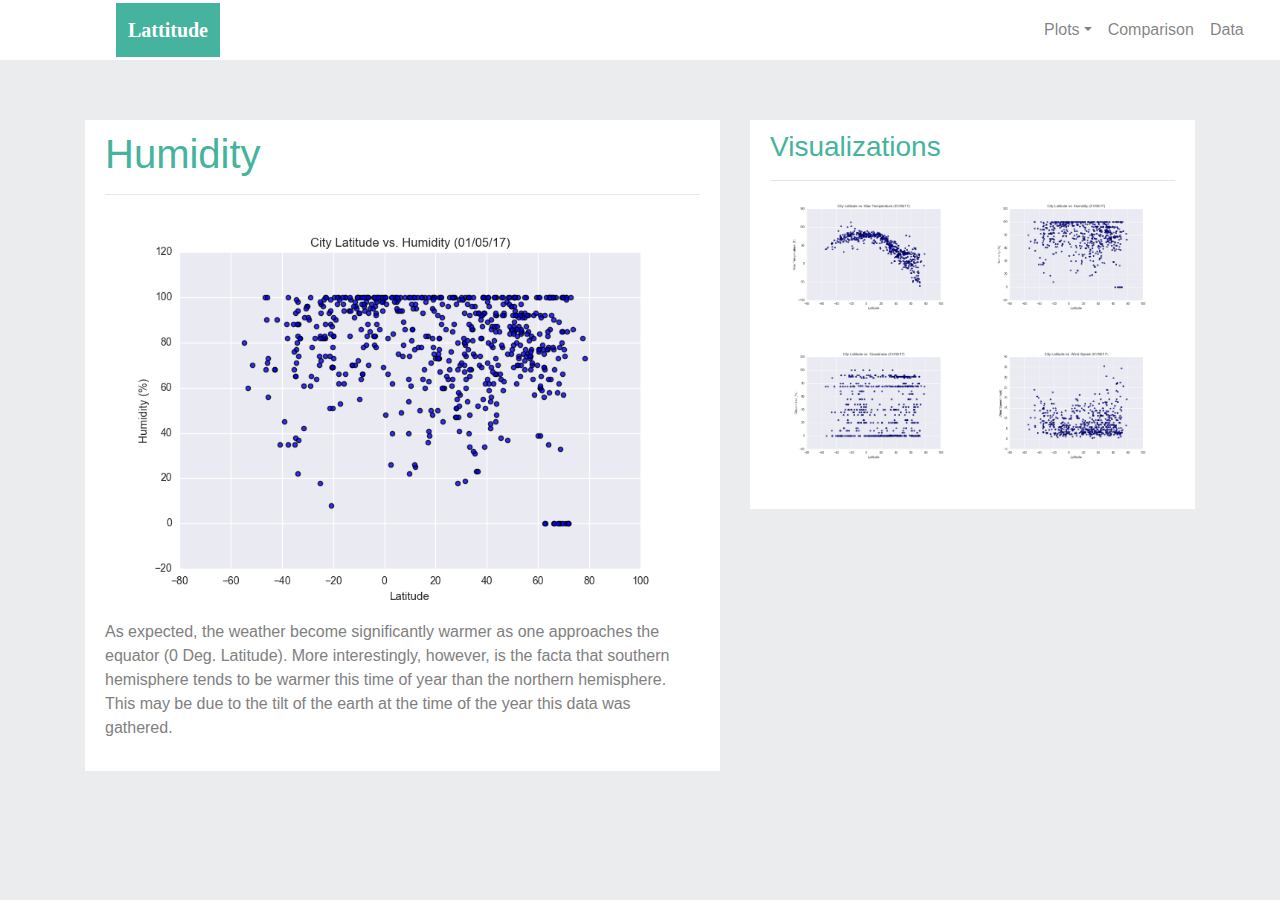
<file: 09-Web/humidity.html>
<!DOCTYPE html>
<html lang="en">
<head>
    <meta charset="UTF-8">
    <meta name="viewport" content="width=device-width, initial-scale=1.0">
    <meta http-equiv="X-UA-Compatible" content="ie=edge">
    
    <link rel="stylesheet" href="https://stackpath.bootstrapcdn.com/bootstrap/4.3.1/css/bootstrap.min.css" integrity="sha384-ggOyR0iXCbMQv3Xipma34MD+dH/1fQ784/j6cY/iJTQUOhcWr7x9JvoRxT2MZw1T" crossorigin="anonymous">
    <link rel="stylesheet" type="text/css" href="style.css">
    <script src="https://code.jquery.com/jquery-3.3.1.slim.min.js" integrity="sha384-q8i/X+965DzO0rT7abK41JStQIAqVgRVzpbzo5smXKp4YfRvH+8abtTE1Pi6jizo" crossorigin="anonymous"></script>
    <script src="https://cdnjs.cloudflare.com/ajax/libs/popper.js/1.14.7/umd/popper.min.js" integrity="sha384-UO2eT0CpHqdSJQ6hJty5KVphtPhzWj9WO1clHTMGa3JDZwrnQq4sF86dIHNDz0W1" crossorigin="anonymous"></script>
    <script src="https://stackpath.bootstrapcdn.com/bootstrap/4.3.1/js/bootstrap.min.js" integrity="sha384-JjSmVgyd0p3pXB1rRibZUAYoIIy6OrQ6VrjIEaFf/nJGzIxFDsf4x0xIM+B07jRM" crossorigin="anonymous"></script>
    
    <title>Bootstrap Visualization Dashboard</title>
</head>
<body>
    <div class="navigation">
    <nav class="navbar navbar-expand-lg navbar-light">
        <a href="index.html" class="navbar-brand">Lattitude</a>
            <ul class="navbar-nav">
                <li class="nav-item dropdown"></li>
                    <a class="nav-link dropdown-toggle" role="button" data-toggle="dropdown">Plots</a>
                    <div class="dropdown-menu">
                        <a href="max_temperature.html" class="dropdown-item">Max Temperature</a>
                        <a href="humidity.html" class="dropdown-item">Humidity</a>
                        <a href="cloudiness.html" class="dropdown-item">Cloudiness</a>
                        <a href="wind_speed.html" class="dropdown-item">Wind Speed</a>
                    </div>
                <li class="nav-item"><a href="comparison.html" class="nav-link">Comparison</a></li>
                <li class="nav-item"><a href="data.html" class="nav-link">Data</a></li>
            </ul>    
    </nav>
    </div> 

    <div class="container">
            <div class="row">
              <div class="col-lg-7 col-md-12">
                <div class="box">
                  <h1 class="title">Humidity</h1>
                  <hr>
                  <img src="Resources/Fig2.png">
                  <p>As expected, the weather become significantly warmer as one approaches the equator (0 Deg.
                     Latitude). More interestingly, however, is the facta that southern hemisphere tends to be
                     warmer this time of year than the northern hemisphere. This may be due to the tilt of the earth at
                     the time of the year this data was gathered. </p>
                </div>
              </div>
              <div class="col-lg-5 col-md-12">
                
                <div class="box">
                  <h3 class="title">Visualizations</h3>
                  <hr>
                  <div class="container">
                    <div class="row" style="padding-bottom: 30px;">
                      <div class="col-6">
                        <a href="max_temperature.html">
                          <img class="panel" src="Resources/Fig1.png">
                        </a>
                      </div>
                      <div class="col-6">
                        <a href="humidity.html">
                          <img class="panel" src="Resources/Fig2.png">
                        </a>
                      </div>
                    </div>
                    <div class="row" style="padding-bottom: 30px;">
                      <div class="col-6">
                        <a href="cloudiness.html">
                          <img class="panel" src="Resources/Fig3.png">
                        </a>
                      </div>
                      <div class="col-6">
                        <a href="wind_speed.html">
                          <img class="panel" src="Resources/Fig4.png">
                        </a>
                      </div>
                    </div>
                  </div>
                </div>
              </div>
            </div>
          </div>
</body>
</html>
</file>
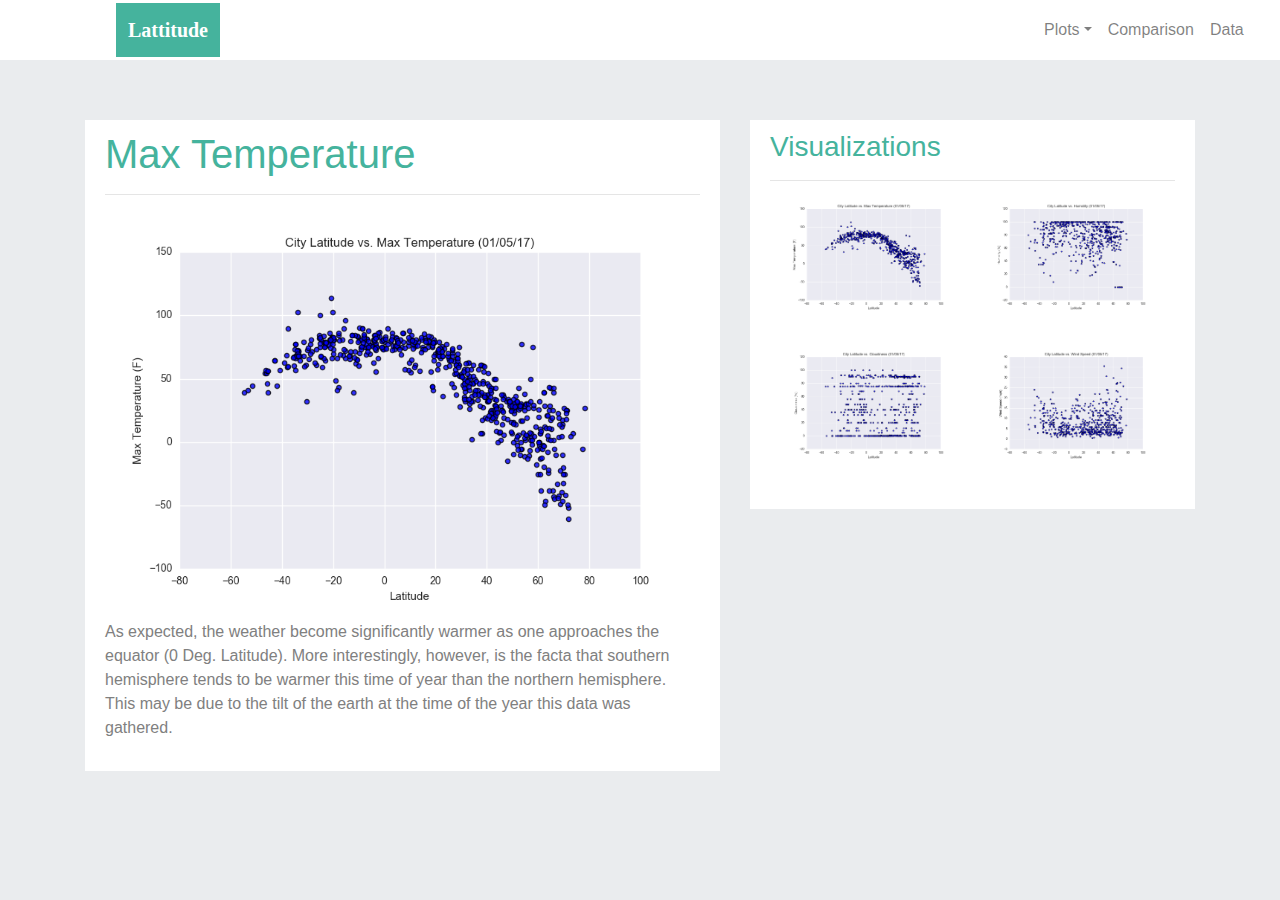
<file: 09-Web/max_temperature.html>
<!DOCTYPE html>
<html lang="en">
<head>
    <meta charset="UTF-8">
    <meta name="viewport" content="width=device-width, initial-scale=1.0">
    <meta http-equiv="X-UA-Compatible" content="ie=edge">
    
    <link rel="stylesheet" href="https://stackpath.bootstrapcdn.com/bootstrap/4.3.1/css/bootstrap.min.css" integrity="sha384-ggOyR0iXCbMQv3Xipma34MD+dH/1fQ784/j6cY/iJTQUOhcWr7x9JvoRxT2MZw1T" crossorigin="anonymous">
    <link rel="stylesheet" type="text/css" href="style.css">
    <script src="https://code.jquery.com/jquery-3.3.1.slim.min.js" integrity="sha384-q8i/X+965DzO0rT7abK41JStQIAqVgRVzpbzo5smXKp4YfRvH+8abtTE1Pi6jizo" crossorigin="anonymous"></script>
    <script src="https://cdnjs.cloudflare.com/ajax/libs/popper.js/1.14.7/umd/popper.min.js" integrity="sha384-UO2eT0CpHqdSJQ6hJty5KVphtPhzWj9WO1clHTMGa3JDZwrnQq4sF86dIHNDz0W1" crossorigin="anonymous"></script>
    <script src="https://stackpath.bootstrapcdn.com/bootstrap/4.3.1/js/bootstrap.min.js" integrity="sha384-JjSmVgyd0p3pXB1rRibZUAYoIIy6OrQ6VrjIEaFf/nJGzIxFDsf4x0xIM+B07jRM" crossorigin="anonymous"></script>
    
    <title>Bootstrap Visualization Dashboard</title>
</head>
<body>
    <div class="navigation">
    <nav class="navbar navbar-expand-lg navbar-light">
        <a href="index.html" class="navbar-brand">Lattitude</a>
            <ul class="navbar-nav">
                <li class="nav-item dropdown"></li>
                    <a class="nav-link dropdown-toggle" role="button" data-toggle="dropdown">Plots</a>
                    <div class="dropdown-menu">
                        <a href="max_temperature.html" class="dropdown-item">Max Temperature</a>
                        <a href="humidity.html" class="dropdown-item">Humidity</a>
                        <a href="cloudiness.html" class="dropdown-item">Cloudiness</a>
                        <a href="wind_speed.html" class="dropdown-item">Wind Speed</a>
                    </div>
                <li class="nav-item"><a href="comparison.html" class="nav-link">Comparison</a></li>
                <li class="nav-item"><a href="data.html" class="nav-link">Data</a></li>
            </ul>    
    </nav>
    </div> 

    <div class="container">
            <div class="row">
              <div class="col-lg-7 col-md-12">
                <div class="box">
                  <h1 class="title">Max Temperature</h1>
                  <hr>
                  <img src="Resources/Fig1.png">
                  <p>As expected, the weather become significantly warmer as one approaches the equator (0 Deg.
                     Latitude). More interestingly, however, is the facta that southern hemisphere tends to be
                     warmer this time of year than the northern hemisphere. This may be due to the tilt of the earth at
                     the time of the year this data was gathered. </p>
                </div>
              </div>
              <div class="col-lg-5 col-md-12">
                
                <div class="box">
                  <h3 class="title">Visualizations</h3>
                  <hr>
                  <div class="container">
                    <div class="row" style="padding-bottom: 30px;">
                      <div class="col-6">
                        <a href="max_temperature.html">
                          <img class="panel" src="Resources/Fig1.png">
                        </a>
                      </div>
                      <div class="col-6">
                        <a href="humidity.html">
                          <img class="panel" src="Resources/Fig2.png">
                        </a>
                      </div>
                    </div>
                    <div class="row" style="padding-bottom: 30px;">
                      <div class="col-6">
                        <a href="cloudiness.html">
                          <img class="panel" src="Resources/Fig3.png">
                        </a>
                      </div>
                      <div class="col-6">
                        <a href="wind_speed.html">
                          <img class="panel" src="Resources/Fig4.png">
                        </a>
                      </div>
                    </div>
                  </div>
                </div>
              </div>
            </div>
          </div>
</body>
</html>
</file>
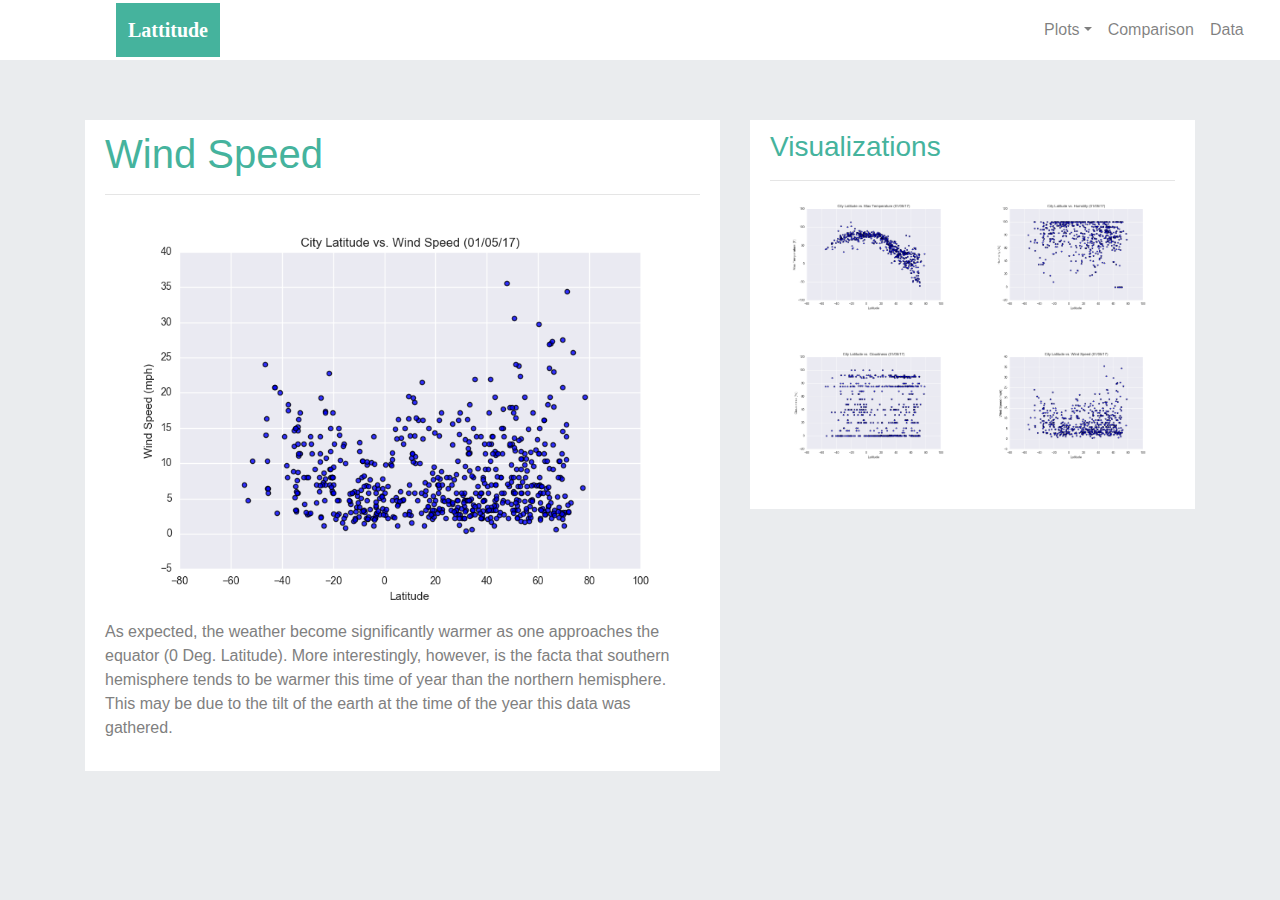
<file: 09-Web/wind_speed.html>
<!DOCTYPE html>
<html lang="en">
<head>
    <meta charset="UTF-8">
    <meta name="viewport" content="width=device-width, initial-scale=1.0">
    <meta http-equiv="X-UA-Compatible" content="ie=edge">
    
    <link rel="stylesheet" href="https://stackpath.bootstrapcdn.com/bootstrap/4.3.1/css/bootstrap.min.css" integrity="sha384-ggOyR0iXCbMQv3Xipma34MD+dH/1fQ784/j6cY/iJTQUOhcWr7x9JvoRxT2MZw1T" crossorigin="anonymous">
    <link rel="stylesheet" type="text/css" href="style.css">
    <script src="https://code.jquery.com/jquery-3.3.1.slim.min.js" integrity="sha384-q8i/X+965DzO0rT7abK41JStQIAqVgRVzpbzo5smXKp4YfRvH+8abtTE1Pi6jizo" crossorigin="anonymous"></script>
    <script src="https://cdnjs.cloudflare.com/ajax/libs/popper.js/1.14.7/umd/popper.min.js" integrity="sha384-UO2eT0CpHqdSJQ6hJty5KVphtPhzWj9WO1clHTMGa3JDZwrnQq4sF86dIHNDz0W1" crossorigin="anonymous"></script>
    <script src="https://stackpath.bootstrapcdn.com/bootstrap/4.3.1/js/bootstrap.min.js" integrity="sha384-JjSmVgyd0p3pXB1rRibZUAYoIIy6OrQ6VrjIEaFf/nJGzIxFDsf4x0xIM+B07jRM" crossorigin="anonymous"></script>
    
    <title>Bootstrap Visualization Dashboard</title>
</head>
<body>
    <div class="navigation">
    <nav class="navbar navbar-expand-lg navbar-light">
        <a href="index.html" class="navbar-brand">Lattitude</a>
            <ul class="navbar-nav">
                <li class="nav-item dropdown"></li>
                    <a class="nav-link dropdown-toggle" role="button" data-toggle="dropdown">Plots</a>
                    <div class="dropdown-menu">
                        <a href="max_temperature.html" class="dropdown-item">Max Temperature</a>
                        <a href="humidity.html" class="dropdown-item">Humidity</a>
                        <a href="cloudiness.html" class="dropdown-item">Cloudiness</a>
                        <a href="wind_speed.html" class="dropdown-item">Wind Speed</a>
                    </div>
                <li class="nav-item"><a href="comparison.html" class="nav-link">Comparison</a></li>
                <li class="nav-item"><a href="data.html" class="nav-link">Data</a></li>
            </ul>    
    </nav>
    </div> 

    <div class="container">
            <div class="row">
              <div class="col-lg-7 col-md-12">
                <div class="box">
                  <h1 class="title">Wind Speed</h1>
                  <hr>
                  <img src="Resources/Fig4.png">
                  <p>As expected, the weather become significantly warmer as one approaches the equator (0 Deg.
                     Latitude). More interestingly, however, is the facta that southern hemisphere tends to be
                     warmer this time of year than the northern hemisphere. This may be due to the tilt of the earth at
                     the time of the year this data was gathered. </p>
                </div>
              </div>
              <div class="col-lg-5 col-md-12">
                
                <div class="box">
                  <h3 class="title">Visualizations</h3>
                  <hr>
                  <div class="container">
                    <div class="row" style="padding-bottom: 30px;">
                      <div class="col-6">
                        <a href="max_temperature.html">
                          <img class="panel" src="Resources/Fig1.png">
                        </a>
                      </div>
                      <div class="col-6">
                        <a href="humidity.html">
                          <img class="panel" src="Resources/Fig2.png">
                        </a>
                      </div>
                    </div>
                    <div class="row" style="padding-bottom: 30px;">
                      <div class="col-6">
                        <a href="cloudiness.html">
                          <img class="panel" src="Resources/Fig3.png">
                        </a>
                      </div>
                      <div class="col-6">
                        <a href="wind_speed.html">
                          <img class="panel" src="Resources/Fig4.png">
                        </a>
                      </div>
                    </div>
                  </div>
                </div>
              </div>
            </div>
          </div>
</body>
</html>
</file>
<file: 09-Web/style.css>
.navbar{
    background-color: white;
    max-height: 60px;
}
.navigation .navbar-brand{
    color: white; 
    margin-left: 100px; 
    font-weight: bold; 
    background-color: #45B39D;
    font-family: 'Times New Roman', Times, serif;
    padding: 12px 12px 12px;
}
.navigation .navbar-nav{
    margin-left: 800px;
    background-color: white; 
}
.dropdown-menu{
    margin-left: 940px;
}
.container{
    color: #45B39D;
}
.container1{
    color: #45B39D;
    width:90%;
    height:90%;
    margin: 0 auto;
}
p{
    color: gray;
}
img{
    width:100%;
    height:100%;
}
.vizualization{
    width:50%;
    height:50%;
}
body{
    background-color: #EAECEE; 
}
.box {
    margin-top: 60px; 
    margin-bottom: 60px; 
    padding: 10px 20px 15px; 
    background-color: white;
}
@media 
only screen and (max-width: 1000px),
(min-device-width: 768px) and (max-device-width: 1024px)  {
	table, thead, tbody, th, td, tr { 
	}
</file>
